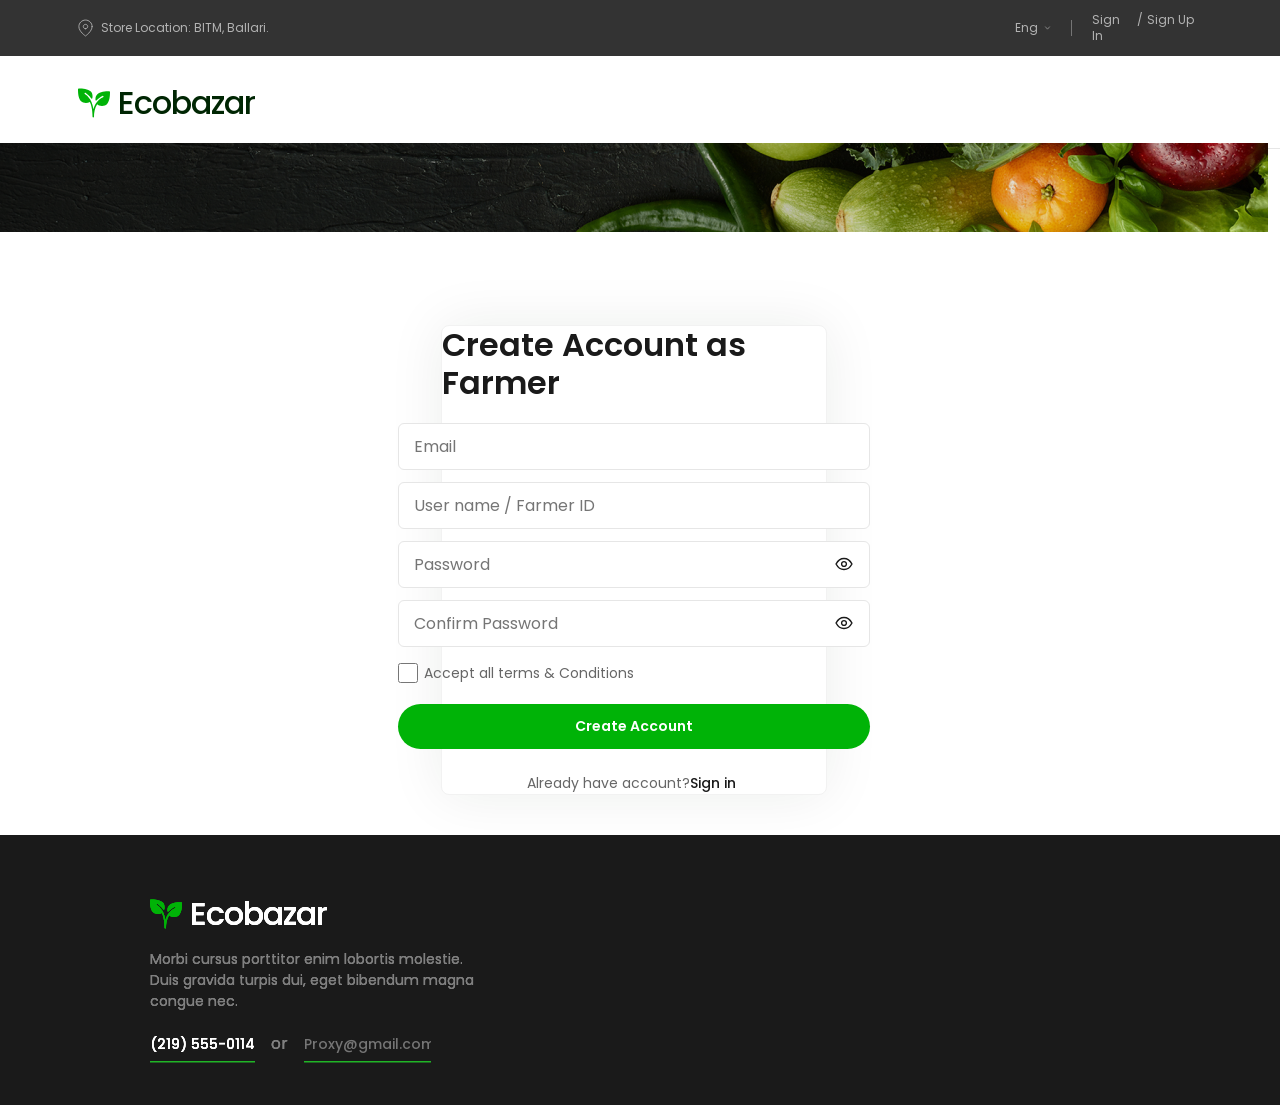
<file: index.html>
<!DOCTYPE html>
<html>
  <head>
    <meta charset="utf-8" />
    <meta name="viewport" content="initial-scale=1, width=device-width" />

    <link rel="stylesheet" href="./global.css" />
    <link rel="stylesheet" href="./index.css" />
    <link
      rel="stylesheet"
      href="https://fonts.googleapis.com/css2?family=Poppins:wght@400;500;600&display=swap"
    />
  </head>
  <body>
    <div class="desktop-3">
      <div class="breadcrumbs">
        <div class="location">
          <img class="home-1-1-icon" alt="" src="./public/home1-1.svg" />

          <img class="group-icon" alt="" src="./public/group@2x.png" />

          <div class="home">Home</div>
          <img class="group-icon" alt="" src="./public/vector.svg" />

          <div class="home">Home</div>
          <img class="group-icon" alt="" src="./public/vector.svg" />

          <div class="home">Home</div>
          <img class="vector-icon2" alt="" src="./public/vector1.svg" />

          <div class="home3">Account</div>
          <img class="vector-icon2" alt="" src="./public/vector-1.svg" />

          <div class="vegetables">Create Account</div>
        </div>
      </div>
      <div class="navigation">
        <div class="small-one">
          <div class="contact">
            <img class="map-pin-icon" alt="" src="./public/map-pin.svg" />

            <div class="store-location-lincoln-">
              Store Location: BITM, Ballari.
            </div>
          </div>
          <div class="links">
            <div class="eng">
              <div class="eng1">Eng</div>
              <img class="group-icon1" alt="" src="./public/group.svg" />
            </div>
            <div class="usd">
              <div class="usd1">USD</div>
              <img class="group-icon1" alt="" src="./public/group.svg" />
            </div>
            <div class="devider"></div>
            <div class="account">
              <div class="sign-in">Sign In</div>
              <div class="div">/</div>
              <div class="sign-up">Sign Up</div>
            </div>
          </div>
        </div>
        <div class="midle">
          <div class="logo">
            <img class="plant-1-icon" alt="" src="./public/plant-1.svg" />

            <div class="ecobazar">Ecobazar</div>
          </div>
          <div class="search">
            <div class="searech">
              <img class="search-icon" alt="" src="./public/search.svg" />

              <div class="search1">Search</div>
            </div>
            <div class="button">
              <div class="search2">Search</div>
            </div>
          </div>
          <div class="icons">
            <img class="heart-icon" alt="" src="./public/heart.svg" />

            <div class="devider1"></div>
            <div class="shopping-card">
              <div class="cart">
                <img class="bag-icon" alt="" src="./public/bag.svg" />

                <div class="no">
                  <div class="div1">2</div>
                </div>
              </div>
              <div class="info">
                <div class="shopping-cart">Shopping cart:</div>
                <div class="div2">$57.00</div>
              </div>
            </div>
          </div>
        </div>
        <div class="nav-links">
          <div class="nav-links1">
            <div class="nav-links2">
              <div class="home4">Home</div>
              <img
                class="chevron-down-icon"
                alt=""
                src="./public/chevron-down.svg"
              />
            </div>
            <div class="nav-links3">
              <div class="home4">Shop</div>
              <img
                class="chevron-down-icon"
                alt=""
                src="./public/chevron-down-1.svg"
              />
            </div>
            <div class="nav-links3">
              <div class="home4">Pages</div>
              <img
                class="chevron-down-icon"
                alt=""
                src="./public/chevron-down-1.svg"
              />
            </div>
            <div class="nav-links3">
              <div class="home4">Blog</div>
              <img
                class="chevron-down-icon"
                alt=""
                src="./public/chevron-down-1.svg"
              />
            </div>
            <div class="nav-links3">
              <div class="home4">About Us</div>
              <img
                class="chevron-down-icon4"
                alt=""
                src="./public/chevron-down1.svg"
              />
            </div>
            <div class="nav-links3">
              <div class="home4">Contact Us</div>
              <img
                class="chevron-down-icon4"
                alt=""
                src="./public/chevron-down1.svg"
              />
            </div>
          </div>
          <div class="call-now">
            <img
              class="phonecall-1-icon"
              alt=""
              src="./public/phonecall-1.svg"
            />

            <div class="div3">(219) 555-0114</div>
          </div>
        </div>
      </div>
      <div class="breadcrumbs1">
        <div class="location">
          <img class="home-1-1-icon" alt="" src="./public/home1-1.svg" />

          <img class="group-icon" alt="" src="./public/group@2x.png" />

          <div class="home">Home</div>
          <img class="group-icon" alt="" src="./public/vector.svg" />

          <div class="home">Home</div>
          <img class="group-icon" alt="" src="./public/vector.svg" />

          <div class="home">Home</div>
          <img class="vector-icon2" alt="" src="./public/vector1.svg" />

          <div class="home3">Account</div>
          <img class="vector-icon2" alt="" src="./public/vector-1.svg" />

          <div class="vegetables">Create Account</div>
        </div>
      </div>
      <div class="navigation1">
        <div class="small-one">
          <div class="contact">
            <img class="map-pin-icon" alt="" src="./public/map-pin.svg" />

            <div class="store-location-lincoln-">
              Store Location: BITM, Ballari.
            </div>
          </div>
          <div class="links">
            <div class="eng">
              <div class="eng1">Eng</div>
              <img class="group-icon1" alt="" src="./public/group.svg" />
            </div>
            <div class="usd">
              <div class="usd1">USD</div>
              <img class="group-icon1" alt="" src="./public/group.svg" />
            </div>
            <div class="devider"></div>
            <div class="account">
              <div class="sign-in">Sign In</div>
              <div class="div">/</div>
              <div class="sign-up">Sign Up</div>
            </div>
          </div>
        </div>
        <div class="midle">
          <div class="logo">
            <img class="plant-1-icon" alt="" src="./public/plant-1.svg" />

            <div class="ecobazar">Ecobazar</div>
          </div>
          <div class="search">
            <div class="searech">
              <img class="search-icon" alt="" src="./public/search.svg" />

              <div class="search1">Search</div>
            </div>
            <div class="button">
              <div class="search2">Search</div>
            </div>
          </div>
          <div class="icons">
            <img class="heart-icon" alt="" src="./public/heart.svg" />

            <div class="devider1"></div>
            <div class="shopping-card">
              <div class="cart">
                <img class="bag-icon" alt="" src="./public/bag.svg" />

                <div class="no">
                  <div class="div1">2</div>
                </div>
              </div>
              <div class="info">
                <div class="shopping-cart">Shopping cart:</div>
                <div class="div2">$57.00</div>
              </div>
            </div>
          </div>
        </div>
        <div class="nav-links">
          <div class="nav-links1">
            <div class="nav-links2">
              <div class="home4">Home</div>
              <img
                class="chevron-down-icon"
                alt=""
                src="./public/chevron-down.svg"
              />
            </div>
            <div class="nav-links3">
              <div class="home4">Shop</div>
              <img
                class="chevron-down-icon"
                alt=""
                src="./public/chevron-down-1.svg"
              />
            </div>
            <div class="nav-links3">
              <div class="home4">Pages</div>
              <img
                class="chevron-down-icon"
                alt=""
                src="./public/chevron-down-1.svg"
              />
            </div>
            <div class="nav-links3">
              <div class="home4">Blog</div>
              <img
                class="chevron-down-icon"
                alt=""
                src="./public/chevron-down-1.svg"
              />
            </div>
            <div class="nav-links3">
              <div class="home4">About Us</div>
              <img
                class="chevron-down-icon4"
                alt=""
                src="./public/chevron-down1.svg"
              />
            </div>
            <div class="nav-links3">
              <div class="home4">Contact Us</div>
              <img
                class="chevron-down-icon4"
                alt=""
                src="./public/chevron-down1.svg"
              />
            </div>
          </div>
          <div class="call-now">
            <img
              class="phonecall-1-icon"
              alt=""
              src="./public/phonecall-1.svg"
            />

            <div class="div3">(219) 555-0114</div>
          </div>
        </div>
      </div>
      <section class="navigation-wrapper">
        <header class="navigation2">
          <div class="small-one2">
            <div class="contact">
              <img class="map-pin-icon" alt="" src="./public/map-pin.svg" />

              <div class="store-location-lincoln-">
                Store Location: BITM, Ballari.
              </div>
            </div>
            <div class="links2">
              <div class="eng">
                <div class="eng1">Eng</div>
                <img class="group-icon1" alt="" src="./public/group.svg" />
              </div>
              <div class="usd">
                <div class="usd1">USD</div>
                <img class="group-icon1" alt="" src="./public/group.svg" />
              </div>
              <div class="devider4"></div>
              <nav class="account2">
                <div class="sign-in2">Sign In</div>
                <div class="sign-in3">/</div>
                <div class="sign-up2">Sign Up</div>
              </nav>
            </div>
          </div>
          <div class="midle">
            <div class="logo">
              <img class="plant-1-icon" alt="" src="./public/plant-1.svg" />

              <a class="ecobazar2">Ecobazar</a>
            </div>
            <div class="search">
              <div class="searech">
                <img class="search-icon" alt="" src="./public/search.svg" />

                <div class="search1">Search</div>
              </div>
              <div class="button">
                <div class="search2">Search</div>
              </div>
            </div>
            <div class="icons">
              <img class="heart-icon" alt="" src="./public/heart.svg" />

              <div class="devider1"></div>
              <div class="shopping-card">
                <div class="cart">
                  <img class="bag-icon" alt="" src="./public/bag.svg" />

                  <div class="no">
                    <div class="div1">2</div>
                  </div>
                </div>
                <div class="info">
                  <div class="shopping-cart">Shopping cart:</div>
                  <div class="div2">$57.00</div>
                </div>
              </div>
            </div>
          </div>
          <div class="nav-links">
            <div class="nav-links1">
              <div class="nav-links2">
                <div class="home4">Home</div>
                <img
                  class="chevron-down-icon"
                  alt=""
                  src="./public/chevron-down.svg"
                />
              </div>
              <div class="nav-links3">
                <div class="home4">Shop</div>
                <img
                  class="chevron-down-icon"
                  alt=""
                  src="./public/chevron-down-1.svg"
                />
              </div>
              <div class="nav-links3">
                <div class="home4">Pages</div>
                <img
                  class="chevron-down-icon"
                  alt=""
                  src="./public/chevron-down-1.svg"
                />
              </div>
              <div class="nav-links3">
                <div class="home4">Blog</div>
                <img
                  class="chevron-down-icon"
                  alt=""
                  src="./public/chevron-down-1.svg"
                />
              </div>
              <div class="nav-links3">
                <div class="home4">About Us</div>
                <img
                  class="chevron-down-icon4"
                  alt=""
                  src="./public/chevron-down1.svg"
                />
              </div>
              <div class="nav-links3">
                <div class="home4">Contact Us</div>
                <img
                  class="chevron-down-icon4"
                  alt=""
                  src="./public/chevron-down1.svg"
                />
              </div>
            </div>
            <div class="call-now">
              <img
                class="phonecall-1-icon"
                alt=""
                src="./public/phonecall-1.svg"
              />

              <div class="div3">(219) 555-0114</div>
            </div>
          </div>
        </header>
      </section>
      <section class="breadcrumbs-wrapper">
        <div class="breadcrumbs2">
          <div class="location">
            <img class="home-1-1-icon" alt="" src="./public/home1-1.svg" />

            <img class="group-icon" alt="" src="./public/group@2x.png" />

            <div class="home">Home</div>
            <img class="group-icon" alt="" src="./public/vector.svg" />

            <div class="home">Home</div>
            <img class="group-icon" alt="" src="./public/vector.svg" />

            <div class="home">Home</div>
            <img class="vector-icon2" alt="" src="./public/vector1.svg" />

            <div class="home3">Account</div>
            <img class="vector-icon2" alt="" src="./public/vector-1.svg" />

            <div class="vegetables">Create Account</div>
          </div>
        </div>
      </section>
      <section class="create-account-form-parent">
        <div class="create-account-form">
          <form class="create-account">
            <h1 class="create-account-as">Create Account as Farmer</h1>
            <div class="field">
              <div class="field1">
                <div class="input-field">
                  <input class="email" placeholder="Email" type="text" />
                </div>
                <div class="input-field">
                  <input
                    class="email"
                    placeholder="User name / Farmer ID "
                    type="text"
                  />
                </div>
                <div class="input-field2">
                  <input class="password" placeholder="Password" type="text" />

                  <img
                    class="search-icon"
                    alt=""
                    src="./public/eyeopen-1.svg"
                  />
                </div>
                <div class="input-field2">
                  <input
                    class="password"
                    placeholder="Confirm Password"
                    type="text"
                  />

                  <img
                    class="search-icon"
                    alt=""
                    src="./public/eyeopen-1.svg"
                  />
                </div>
              </div>
              <div class="remember">
                <input class="checkbox" type="checkbox" />

                <div class="accept-all-terms">
                  Accept all terms & Conditions
                </div>
              </div>
            </div>
            <button class="button3" id="button">
              <div class="normal">Create Account</div>
            </button>
            <div class="dont-have-account" id="dontHaveAccount">
              <div class="accept-all-terms">Already have account?</div>
              <div class="sign-in4">Sign in</div>
            </div>
          </form>
        </div>
        <footer class="footer-parent">
          <div class="footer">
            <div class="subscribe-our-newsletter">
              <div class="subscribe-our-newsletter-child"></div>
              <div class="subcribe-our-newsletter-parent">
                <div class="subcribe-our-newsletter">
                  Subcribe our Newsletter
                </div>
                <div class="pellentesque-eu-nibh">
                  Pellentesque eu nibh eget mauris congue mattis mattis nec
                  tellus. Phasellus imperdiet elit eu magna.
                </div>
              </div>
              <div class="subscribe">
                <div class="input-field4">
                  <div class="your-email-address">Your email address</div>
                </div>
                <div class="button4">
                  <div class="subscribe1">Subscribe</div>
                </div>
              </div>
              <div class="social-media-parent">
                <img
                  class="social-media-icon"
                  alt=""
                  src="./public/social-media.svg"
                />

                <img
                  class="social-media-icon1"
                  alt=""
                  src="./public/social-media-1.svg"
                />

                <img
                  class="social-media-icon1"
                  alt=""
                  src="./public/social-media-2.svg"
                />

                <img
                  class="social-media-icon1"
                  alt=""
                  src="./public/social-media-3.svg"
                />
              </div>
            </div>
            <div class="footer1">
              <div class="fotter">
                <div class="company">
                  <div class="logo3">
                    <img
                      class="plant-1-icon"
                      alt=""
                      src="./public/plant-1.svg"
                    />

                    <h1 class="ecobazar3">Ecobazar</h1>
                  </div>
                  <div class="morbi-cursus-porttitor">
                    Morbi cursus porttitor enim lobortis molestie. Duis gravida
                    turpis dui, eget bibendum magna congue nec.
                  </div>
                  <div class="cta">
                    <div class="button5">
                      <div class="footer-button-labels">(219) 555-0114</div>
                    </div>
                    <div class="or">or</div>
                    <input
                      class="button6"
                      placeholder="Proxy@gmail.com"
                      type="text"
                    />
                  </div>
                </div>
                <div class="my-account">
                  <div class="helps">My Account</div>
                  <div class="links3">
                    <div class="wishlist">My Account</div>
                    <div class="order-history">Order History</div>
                    <div class="shoping-cart">Shoping Cart</div>
                    <div class="wishlist">Wishlist</div>
                  </div>
                </div>
                <div class="my-account">
                  <div class="helps">Helps</div>
                  <div class="links4">
                    <div class="wishlist">Contact</div>
                    <div class="wishlist">Faqs</div>
                    <div class="order-history">Terms & Condition</div>
                    <div class="wishlist">Privacy Policy</div>
                  </div>
                </div>
                <div class="my-account">
                  <div class="helps">Proxy</div>
                  <div class="links5">
                    <div class="wishlist">About</div>
                    <div class="wishlist">Shop</div>
                    <div class="wishlist">Product</div>
                    <div class="order-history">Track Order</div>
                  </div>
                </div>
                <div class="my-account">
                  <div class="helps">Categories</div>
                  <div class="links6">
                    <div class="order-history">Fruit & Vegetables</div>
                    <div class="wishlist">Meat & Fish</div>
                    <div class="wishlist">Bread & Bakery</div>
                    <div class="wishlist">Beauty & Health</div>
                  </div>
                </div>
              </div>
              <div class="copyright">
                <div class="ecobazar-ecommerce">
                  Ecobazar eCommerce © 2021. All Rights Reserved
                </div>
                <div class="methodapplepay-parent">
                  <img
                    class="methodapplepay-icon"
                    alt=""
                    src="./public/methodapplepay@2x.png"
                  />

                  <img
                    class="methodapplepay-icon"
                    alt=""
                    src="./public/methodvisa@2x.png"
                  />

                  <img
                    class="methodapplepay-icon"
                    alt=""
                    src="./public/methoddiscover@2x.png"
                  />

                  <img
                    class="methodapplepay-icon"
                    alt=""
                    src="./public/methodmastercard@2x.png"
                  />

                  <div class="cart3">
                    <div class="base"></div>
                    <img class="lock-1-icon" alt="" src="./public/lock-1.svg" />

                    <div class="secure">Secure</div>
                    <div class="payment">Payment</div>
                  </div>
                </div>
              </div>
            </div>
          </div>
          <div class="footer2">
            <div class="subscribe-our-newsletter">
              <div class="subscribe-our-newsletter-child"></div>
              <div class="subcribe-our-newsletter-parent">
                <div class="subcribe-our-newsletter">
                  Subcribe our Newsletter
                </div>
                <div class="pellentesque-eu-nibh">
                  Pellentesque eu nibh eget mauris congue mattis mattis nec
                  tellus. Phasellus imperdiet elit eu magna.
                </div>
              </div>
              <div class="subscribe">
                <div class="input-field4">
                  <div class="your-email-address">Your email address</div>
                </div>
                <div class="button4">
                  <div class="subscribe1">Subscribe</div>
                </div>
              </div>
              <div class="social-media-parent">
                <img
                  class="social-media-icon"
                  alt=""
                  src="./public/social-media.svg"
                />

                <img
                  class="social-media-icon1"
                  alt=""
                  src="./public/social-media-1.svg"
                />

                <img
                  class="social-media-icon1"
                  alt=""
                  src="./public/social-media-2.svg"
                />

                <img
                  class="social-media-icon1"
                  alt=""
                  src="./public/social-media-3.svg"
                />
              </div>
            </div>
            <div class="footer1">
              <div class="fotter">
                <div class="company">
                  <div class="logo3">
                    <img
                      class="plant-1-icon"
                      alt=""
                      src="./public/plant-1.svg"
                    />

                    <h1 class="ecobazar3">Ecobazar</h1>
                  </div>
                  <div class="morbi-cursus-porttitor">
                    Morbi cursus porttitor enim lobortis molestie. Duis gravida
                    turpis dui, eget bibendum magna congue nec.
                  </div>
                  <div class="cta">
                    <div class="button5">
                      <div class="footer-button-labels">(219) 555-0114</div>
                    </div>
                    <div class="or">or</div>
                    <input
                      class="button6"
                      placeholder="Proxy@gmail.com"
                      type="text"
                    />
                  </div>
                </div>
                <div class="my-account">
                  <div class="helps">My Account</div>
                  <div class="links3">
                    <div class="wishlist">My Account</div>
                    <div class="order-history">Order History</div>
                    <div class="shoping-cart">Shoping Cart</div>
                    <div class="wishlist">Wishlist</div>
                  </div>
                </div>
                <div class="my-account">
                  <div class="helps">Helps</div>
                  <div class="links4">
                    <div class="wishlist">Contact</div>
                    <div class="wishlist">Faqs</div>
                    <div class="order-history">Terms & Condition</div>
                    <div class="wishlist">Privacy Policy</div>
                  </div>
                </div>
                <div class="my-account">
                  <div class="helps">Proxy</div>
                  <div class="links5">
                    <div class="wishlist">About</div>
                    <div class="wishlist">Shop</div>
                    <div class="wishlist">Product</div>
                    <div class="order-history">Track Order</div>
                  </div>
                </div>
                <div class="my-account">
                  <div class="helps">Categories</div>
                  <div class="links6">
                    <div class="order-history">Fruit & Vegetables</div>
                    <div class="wishlist">Meat & Fish</div>
                    <div class="wishlist">Bread & Bakery</div>
                    <div class="wishlist">Beauty & Health</div>
                  </div>
                </div>
              </div>
              <div class="copyright">
                <div class="ecobazar-ecommerce">
                  Ecobazar eCommerce © 2021. All Rights Reserved
                </div>
                <div class="methodapplepay-parent">
                  <img
                    class="methodapplepay-icon"
                    alt=""
                    src="./public/methodapplepay@2x.png"
                  />

                  <img
                    class="methodapplepay-icon"
                    alt=""
                    src="./public/methodvisa@2x.png"
                  />

                  <img
                    class="methodapplepay-icon"
                    alt=""
                    src="./public/methoddiscover@2x.png"
                  />

                  <img
                    class="methodapplepay-icon"
                    alt=""
                    src="./public/methodmastercard@2x.png"
                  />

                  <div class="cart3">
                    <div class="base"></div>
                    <img class="lock-1-icon" alt="" src="./public/lock-1.svg" />

                    <div class="secure">Secure</div>
                    <div class="payment">Payment</div>
                  </div>
                </div>
              </div>
            </div>
          </div>
        </footer>
      </section>
      <section class="footer4">
        <div class="subscribe-our-newsletter">
          <div class="subscribe-our-newsletter-child"></div>
          <div class="subcribe-our-newsletter-parent">
            <div class="subcribe-our-newsletter">Subcribe our Newsletter</div>
            <div class="pellentesque-eu-nibh">
              Pellentesque eu nibh eget mauris congue mattis mattis nec tellus.
              Phasellus imperdiet elit eu magna.
            </div>
          </div>
          <div class="subscribe">
            <div class="input-field4">
              <div class="your-email-address">Your email address</div>
            </div>
            <div class="button4">
              <div class="subscribe1">Subscribe</div>
            </div>
          </div>
          <div class="social-media-parent">
            <img
              class="social-media-icon"
              alt=""
              src="./public/social-media.svg"
            />

            <img
              class="social-media-icon1"
              alt=""
              src="./public/social-media-1.svg"
            />

            <img
              class="social-media-icon1"
              alt=""
              src="./public/social-media-2.svg"
            />

            <img
              class="social-media-icon1"
              alt=""
              src="./public/social-media-3.svg"
            />
          </div>
        </div>
        <div class="footer1">
          <div class="fotter">
            <div class="company">
              <div class="logo3">
                <img class="plant-1-icon" alt="" src="./public/plant-1.svg" />

                <h1 class="ecobazar3">Ecobazar</h1>
              </div>
              <div class="morbi-cursus-porttitor">
                Morbi cursus porttitor enim lobortis molestie. Duis gravida
                turpis dui, eget bibendum magna congue nec.
              </div>
              <div class="cta">
                <div class="button5">
                  <div class="footer-button-labels">(219) 555-0114</div>
                </div>
                <div class="or">or</div>
                <input
                  class="button6"
                  placeholder="Proxy@gmail.com"
                  type="text"
                />
              </div>
            </div>
            <div class="my-account">
              <div class="helps">My Account</div>
              <div class="links3">
                <div class="wishlist">My Account</div>
                <div class="order-history">Order History</div>
                <div class="shoping-cart">Shoping Cart</div>
                <div class="wishlist">Wishlist</div>
              </div>
            </div>
            <div class="my-account">
              <div class="helps">Helps</div>
              <div class="links4">
                <div class="wishlist">Contact</div>
                <div class="wishlist">Faqs</div>
                <div class="order-history">Terms & Condition</div>
                <div class="wishlist">Privacy Policy</div>
              </div>
            </div>
            <div class="my-account">
              <div class="helps">Proxy</div>
              <div class="links5">
                <div class="wishlist">About</div>
                <div class="wishlist">Shop</div>
                <div class="wishlist">Product</div>
                <div class="order-history">Track Order</div>
              </div>
            </div>
            <div class="my-account">
              <div class="helps">Categories</div>
              <div class="links6">
                <div class="order-history">Fruit & Vegetables</div>
                <div class="wishlist">Meat & Fish</div>
                <div class="wishlist">Bread & Bakery</div>
                <div class="wishlist">Beauty & Health</div>
              </div>
            </div>
          </div>
          <div class="copyright">
            <div class="ecobazar-ecommerce">
              Ecobazar eCommerce © 2021. All Rights Reserved
            </div>
            <div class="methodapplepay-parent">
              <img
                class="methodapplepay-icon"
                alt=""
                src="./public/methodapplepay@2x.png"
              />

              <img
                class="methodapplepay-icon"
                alt=""
                src="./public/methodvisa@2x.png"
              />

              <img
                class="methodapplepay-icon"
                alt=""
                src="./public/methoddiscover@2x.png"
              />

              <img
                class="methodapplepay-icon"
                alt=""
                src="./public/methodmastercard@2x.png"
              />

              <div class="cart3">
                <div class="base"></div>
                <img class="lock-1-icon" alt="" src="./public/lock-1.svg" />

                <div class="secure">Secure</div>
                <div class="payment">Payment</div>
              </div>
            </div>
          </div>
        </div>
      </section>
    </div>

    <script>
      var button = document.getElementById("button");
      if (button) {
        button.addEventListener("click", function (e) {
          // Please sync "Desktop - 5" to the project
        });
      }
      
      var dontHaveAccount = document.getElementById("dontHaveAccount");
      if (dontHaveAccount) {
        dontHaveAccount.addEventListener("click", function (e) {
          window.location.href = "./sign-in.html";
        });
      }
      </script>
  </body>
</html>
</file>
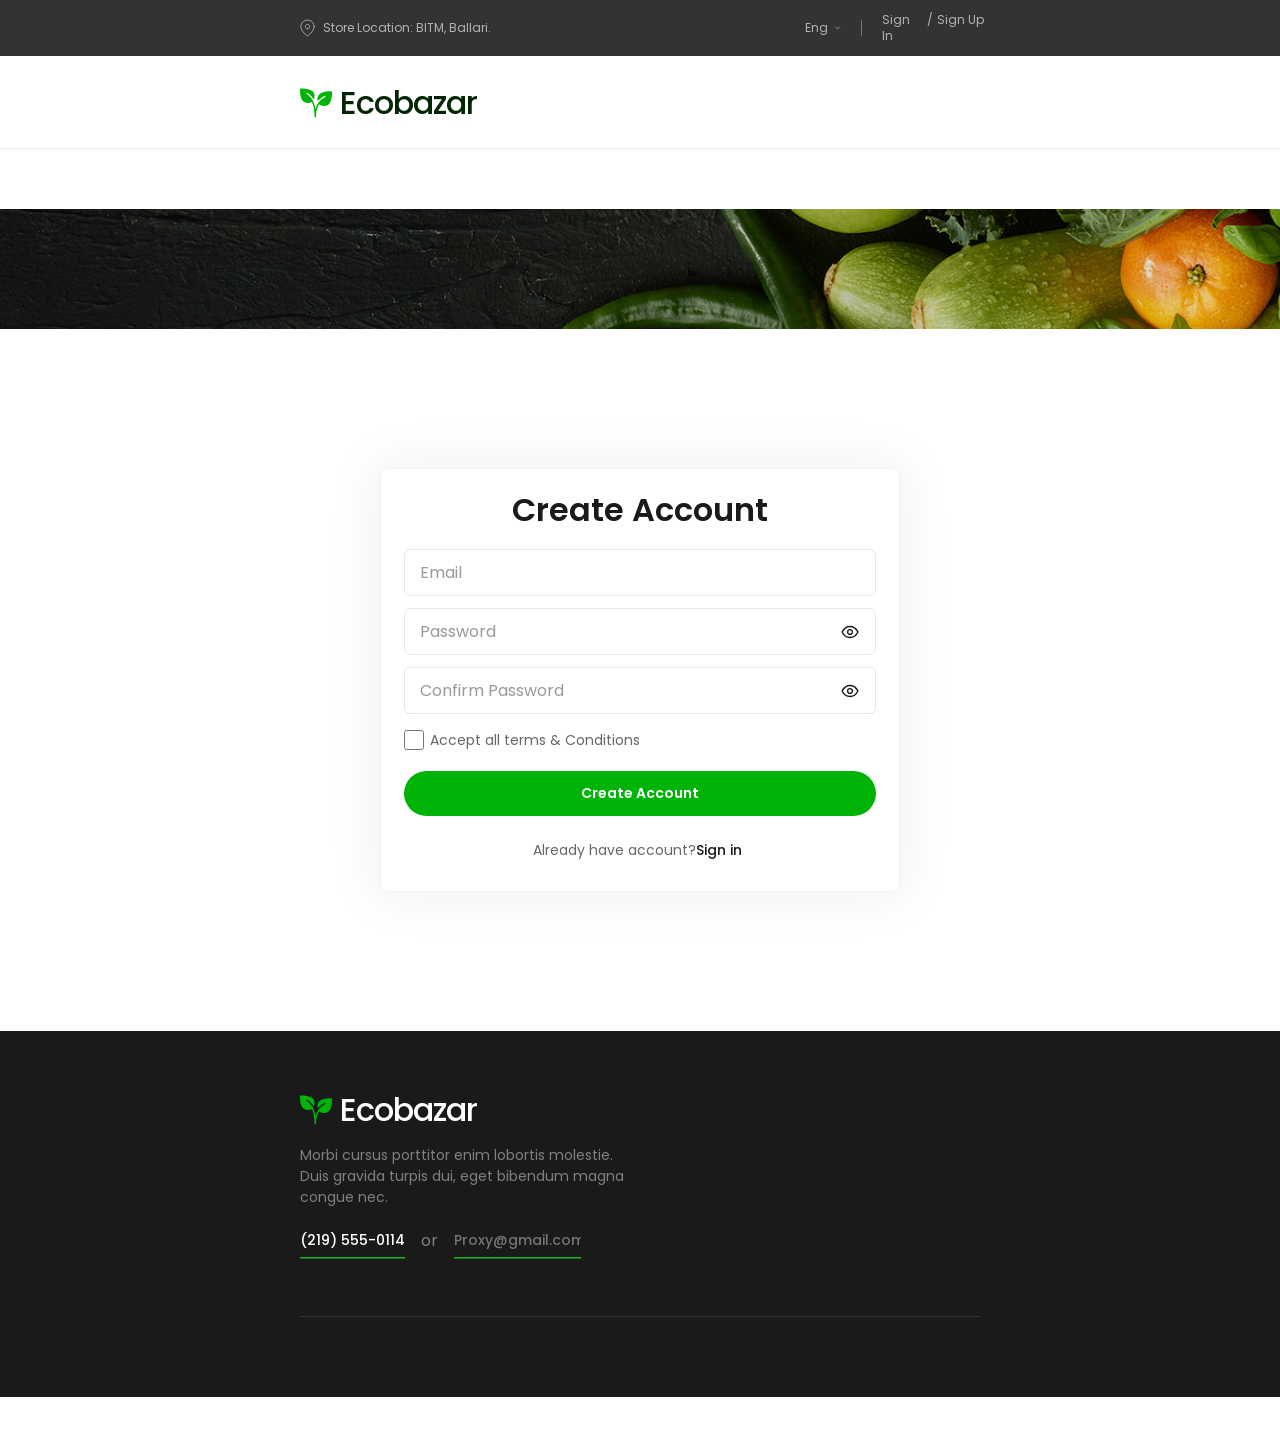
<file: create-account.html>
<!DOCTYPE html>
<html>
  <head>
    <meta charset="utf-8" />
    <meta name="viewport" content="initial-scale=1, width=device-width" />

    <link rel="stylesheet" href="./global.css" />
    <link rel="stylesheet" href="./create-account.css" />
    <link
      rel="stylesheet"
      href="https://fonts.googleapis.com/css2?family=Poppins:wght@400;500;600&display=swap"
    />
  </head>
  <body>
    <div class="create-account1">
      <div class="create-account2">
        <div class="create-account3">Create Account</div>
        <div class="field4">
          <div class="field5">
            <div class="input-field15">
              <div class="email4">Email</div>
            </div>
            <div class="input-field16">
              <div class="password2">Password</div>
              <img
                class="eye-open-1-icon3"
                alt=""
                src="./public/eyeopen-1.svg"
              />
            </div>
            <div class="input-field17">
              <div class="password2">Confirm Password</div>
              <img
                class="eye-open-1-icon3"
                alt=""
                src="./public/eyeopen-1.svg"
              />
            </div>
          </div>
          <div class="remember2">
            <input class="checkbox2" type="checkbox" />

            <div class="accept-all-terms1">Accept all terms & Conditions</div>
          </div>
        </div>
        <div class="button27">
          <div class="normal5">Create Account</div>
        </div>
        <div class="dont-have-account3" id="dontHaveAccount">
          <div class="accept-all-terms1">Already have account?</div>
          <div class="sign-in11">Sign in</div>
        </div>
      </div>
      <div class="breadcrumbs7">
        <div class="location7">
          <img class="home-1-1-icon7" alt="" src="./public/home1-1.svg" />

          <img class="group-icon22" alt="" src="./public/group@2x.png" />

          <div class="home71">Home</div>
          <img class="group-icon22" alt="" src="./public/vector.svg" />

          <div class="home71">Home</div>
          <img class="group-icon22" alt="" src="./public/vector.svg" />

          <div class="home71">Home</div>
          <img class="vector-icon31" alt="" src="./public/vector1.svg" />

          <div class="home74">Account</div>
          <img class="vector-icon31" alt="" src="./public/vector-1.svg" />

          <div class="vegetables7">Create Account</div>
        </div>
      </div>
      <header class="navigation7">
        <div class="small-one7">
          <div class="contact12">
            <img class="map-pin-icon7" alt="" src="./public/map-pin.svg" />

            <div class="store-location-lincoln-7">
              Store Location: BITM, Ballari.
            </div>
          </div>
          <div class="links28">
            <div class="eng14">
              <div class="eng15">Eng</div>
              <img class="group-icon23" alt="" src="./public/group.svg" />
            </div>
            <div class="usd14">
              <div class="usd15">USD</div>
              <img class="group-icon23" alt="" src="./public/group.svg" />
            </div>
            <div class="devider14"></div>
            <div class="account7">
              <div class="sign-in12">Sign In</div>
              <div class="div27">/</div>
              <div class="sign-up7">Sign Up</div>
            </div>
          </div>
        </div>
        <div class="midle7">
          <div class="logo13">
            <img class="plant-1-icon13" alt="" src="./public/plant-1.svg" />

            <div class="ecobazar13">Ecobazar</div>
          </div>
          <div class="search21">
            <div class="searech7">
              <img class="eye-open-1-icon3" alt="" src="./public/search.svg" />

              <div class="search22">Search</div>
            </div>
            <div class="button28">
              <div class="search23">Search</div>
            </div>
          </div>
          <div class="icons7">
            <img class="heart-icon7" alt="" src="./public/heart.svg" />

            <div class="devider15"></div>
            <div class="shopping-card7">
              <div class="cart12">
                <img class="bag-icon7" alt="" src="./public/bag.svg" />

                <div class="no7">
                  <div class="div28">2</div>
                </div>
              </div>
              <div class="info7">
                <div class="shopping-cart7">Shopping cart:</div>
                <div class="div29">$57.00</div>
              </div>
            </div>
          </div>
        </div>
        <div class="nav-links57">
          <div class="nav-links58">
            <div class="nav-links59">
              <div class="home75">Home</div>
              <img
                class="chevron-down-icon43"
                alt=""
                src="./public/chevron-down.svg"
              />
            </div>
            <div class="nav-links60">
              <div class="home75">Shop</div>
              <img
                class="chevron-down-icon43"
                alt=""
                src="./public/chevron-down-1.svg"
              />
            </div>
            <div class="nav-links60">
              <div class="home75">Pages</div>
              <img
                class="chevron-down-icon43"
                alt=""
                src="./public/chevron-down-1.svg"
              />
            </div>
            <div class="nav-links60">
              <div class="home75">Blog</div>
              <img
                class="chevron-down-icon43"
                alt=""
                src="./public/chevron-down-1.svg"
              />
            </div>
            <div class="nav-links60">
              <div class="home79">About Us</div>
              <img
                class="chevron-down-icon47"
                alt=""
                src="./public/chevron-down1.svg"
              />
            </div>
            <div class="nav-links60">
              <div class="home79">Contact Us</div>
              <img
                class="chevron-down-icon47"
                alt=""
                src="./public/chevron-down1.svg"
              />
            </div>
          </div>
          <div class="call-now7">
            <img
              class="phonecall-1-icon7"
              alt=""
              src="./public/phonecall-1.svg"
            />

            <div class="div30">(219) 555-0114</div>
          </div>
        </div>
      </header>
      <footer class="footer10">
        <div class="subscribe-our-newsletter5">
          <div class="subscribe-our-newsletter-child2"></div>
          <div class="subcribe-our-newsletter-parent2">
            <div class="subcribe-our-newsletter5">Subcribe our Newsletter</div>
            <div class="pellentesque-eu-nibh5">
              Pellentesque eu nibh eget mauris congue mattis mattis nec tellus.
              Phasellus imperdiet elit eu magna.
            </div>
          </div>
          <div class="subscribe10">
            <div class="input-field18">
              <div class="your-email-address5">Your email address</div>
            </div>
            <div class="button29">
              <div class="subscribe11">Subscribe</div>
            </div>
          </div>
          <div class="social-media-parent3">
            <img
              class="social-media-icon24"
              alt=""
              src="./public/social-media.svg"
            />

            <img
              class="social-media-icon25"
              alt=""
              src="./public/social-media-1.svg"
            />

            <img
              class="social-media-icon25"
              alt=""
              src="./public/social-media-2.svg"
            />

            <img
              class="social-media-icon25"
              alt=""
              src="./public/social-media-3.svg"
            />
          </div>
        </div>
        <div class="footer11">
          <div class="fotter5">
            <div class="company5">
              <div class="logo14">
                <img class="plant-1-icon13" alt="" src="./public/plant-1.svg" />

                <h1 class="ecobazar14">Ecobazar</h1>
              </div>
              <div class="morbi-cursus-porttitor5">
                Morbi cursus porttitor enim lobortis molestie. Duis gravida
                turpis dui, eget bibendum magna congue nec.
              </div>
              <div class="cta5">
                <div class="button30">
                  <div class="button-label">(219) 555-0114</div>
                </div>
                <div class="or5">or</div>
                <input
                  class="button31"
                  placeholder="Proxy@gmail.com"
                  type="text"
                />
              </div>
            </div>
            <div class="my-account15">
              <div class="my-account16">My Account</div>
              <div class="links29">
                <div class="accept-all-terms1">My Account</div>
                <div class="order-history5">Order History</div>
                <div class="shoping-cart5">Shoping Cart</div>
                <div class="accept-all-terms1">Wishlist</div>
              </div>
            </div>
            <div class="my-account15">
              <div class="my-account16">Helps</div>
              <div class="links30">
                <div class="accept-all-terms1">Contact</div>
                <div class="accept-all-terms1">Faqs</div>
                <div class="order-history5">Terms & Condition</div>
                <div class="accept-all-terms1">Privacy Policy</div>
              </div>
            </div>
            <div class="my-account15">
              <div class="my-account16">Proxy</div>
              <div class="links31">
                <div class="accept-all-terms1">About</div>
                <div class="accept-all-terms1">Shop</div>
                <div class="accept-all-terms1">Product</div>
                <div class="order-history5">Track Order</div>
              </div>
            </div>
            <div class="my-account15">
              <div class="my-account16">Categories</div>
              <div class="links32">
                <div class="order-history5">Fruit & Vegetables</div>
                <div class="accept-all-terms1">Meat & Fish</div>
                <div class="accept-all-terms1">Bread & Bakery</div>
                <div class="accept-all-terms1">Beauty & Health</div>
              </div>
            </div>
          </div>
          <div class="copyright5">
            <div class="ecobazar-ecommerce5">
              Ecobazar eCommerce © 2021. All Rights Reserved
            </div>
            <div class="methodapplepay-parent2">
              <img
                class="methodapplepay-icon5"
                alt=""
                src="./public/methodapplepay@2x.png"
              />

              <img
                class="methodapplepay-icon5"
                alt=""
                src="./public/methodvisa3@2x.png"
              />

              <img
                class="methodapplepay-icon5"
                alt=""
                src="./public/methoddiscover3@2x.png"
              />

              <img
                class="methodapplepay-icon5"
                alt=""
                src="./public/methodmastercard@2x.png"
              />

              <div class="cart13">
                <div class="base5"></div>
                <img class="lock-1-icon5" alt="" src="./public/lock-1.svg" />

                <div class="secure5">Secure</div>
                <div class="payment5">Payment</div>
              </div>
            </div>
          </div>
        </div>
      </footer>
      <div class="create-account4">
        <div class="create-account3">Create Account</div>
        <div class="field4">
          <div class="field5">
            <div class="input-field15">
              <div class="email4">Email</div>
            </div>
            <div class="input-field16">
              <div class="password2">Password</div>
              <img
                class="eye-open-1-icon3"
                alt=""
                src="./public/eyeopen-1.svg"
              />
            </div>
            <div class="input-field17">
              <div class="password2">Confirm Password</div>
              <img
                class="eye-open-1-icon3"
                alt=""
                src="./public/eyeopen-1.svg"
              />
            </div>
          </div>
          <div class="remember2">
            <input class="checkbox2" type="checkbox" />

            <div class="accept-all-terms1">Accept all terms & Conditions</div>
          </div>
        </div>
        <div class="button27">
          <div class="normal5">Create Account</div>
        </div>
        <div class="dont-have-account4">
          <div class="accept-all-terms1">Already have account?</div>
          <div class="sign-in11">Sign in</div>
        </div>
      </div>
      <div class="breadcrumbs8">
        <div class="location7">
          <img class="home-1-1-icon7" alt="" src="./public/home1-1.svg" />

          <img class="group-icon22" alt="" src="./public/group@2x.png" />

          <div class="home71">Home</div>
          <img class="group-icon22" alt="" src="./public/vector.svg" />

          <div class="home71">Home</div>
          <img class="group-icon22" alt="" src="./public/vector.svg" />

          <div class="home71">Home</div>
          <img class="vector-icon31" alt="" src="./public/vector1.svg" />

          <div class="home74">Account</div>
          <img class="vector-icon31" alt="" src="./public/vector-1.svg" />

          <div class="vegetables7">Create Account</div>
        </div>
      </div>
      <header class="navigation8">
        <div class="small-one7">
          <div class="contact12">
            <img class="map-pin-icon7" alt="" src="./public/map-pin.svg" />

            <div class="store-location-lincoln-7">
              Store Location: BITM, Ballari.
            </div>
          </div>
          <div class="links28">
            <div class="eng14">
              <div class="eng15">Eng</div>
              <img class="group-icon23" alt="" src="./public/group.svg" />
            </div>
            <div class="usd14">
              <div class="usd15">USD</div>
              <img class="group-icon23" alt="" src="./public/group.svg" />
            </div>
            <div class="devider14"></div>
            <div class="account7">
              <div class="sign-in12">Sign In</div>
              <div class="div27">/</div>
              <div class="sign-up7">Sign Up</div>
            </div>
          </div>
        </div>
        <div class="midle7">
          <div class="logo13">
            <img class="plant-1-icon13" alt="" src="./public/plant-1.svg" />

            <div class="ecobazar13">Ecobazar</div>
          </div>
          <div class="search21">
            <div class="searech7">
              <img class="eye-open-1-icon3" alt="" src="./public/search.svg" />

              <div class="search22">Search</div>
            </div>
            <div class="button28">
              <div class="search23">Search</div>
            </div>
          </div>
          <div class="icons7">
            <img class="heart-icon7" alt="" src="./public/heart.svg" />

            <div class="devider15"></div>
            <div class="shopping-card7">
              <div class="cart12">
                <img class="bag-icon7" alt="" src="./public/bag.svg" />

                <div class="no7">
                  <div class="div28">2</div>
                </div>
              </div>
              <div class="info7">
                <div class="shopping-cart7">Shopping cart:</div>
                <div class="div29">$57.00</div>
              </div>
            </div>
          </div>
        </div>
        <div class="nav-links57">
          <div class="nav-links58">
            <div class="nav-links59">
              <div class="home75">Home</div>
              <img
                class="chevron-down-icon43"
                alt=""
                src="./public/chevron-down.svg"
              />
            </div>
            <div class="nav-links60">
              <div class="home75">Shop</div>
              <img
                class="chevron-down-icon43"
                alt=""
                src="./public/chevron-down-1.svg"
              />
            </div>
            <div class="nav-links60">
              <div class="home75">Pages</div>
              <img
                class="chevron-down-icon43"
                alt=""
                src="./public/chevron-down-1.svg"
              />
            </div>
            <div class="nav-links60">
              <div class="home75">Blog</div>
              <img
                class="chevron-down-icon43"
                alt=""
                src="./public/chevron-down-1.svg"
              />
            </div>
            <div class="nav-links60">
              <div class="home79">About Us</div>
              <img
                class="chevron-down-icon47"
                alt=""
                src="./public/chevron-down1.svg"
              />
            </div>
            <div class="nav-links60">
              <div class="home79">Contact Us</div>
              <img
                class="chevron-down-icon47"
                alt=""
                src="./public/chevron-down1.svg"
              />
            </div>
          </div>
          <div class="call-now7">
            <img
              class="phonecall-1-icon7"
              alt=""
              src="./public/phonecall-1.svg"
            />

            <div class="div30">(219) 555-0114</div>
          </div>
        </div>
      </header>
      <section class="navigation-parent">
        <header class="navigation9">
          <div class="small-one9">
            <div class="contact12">
              <img
                class="map-pin-icon7"
                loading="lazy"
                alt=""
                src="./public/map-pin.svg"
              />

              <div class="store-location-lincoln-9">
                Store Location: BITM, Ballari.
              </div>
            </div>
            <div class="links34">
              <div class="eng14">
                <div class="eng15">Eng</div>
                <img class="group-icon23" alt="" src="./public/group.svg" />
              </div>
              <div class="usd14">
                <div class="usd15">USD</div>
                <img class="group-icon23" alt="" src="./public/group.svg" />
              </div>
              <div class="devider18"></div>
              <div class="account9">
                <div class="sign-in15">Sign In</div>
                <div class="action-buttons">/</div>
                <div class="sign-up9">Sign Up</div>
              </div>
            </div>
          </div>
          <div class="midle7">
            <div class="logo13">
              <img
                class="plant-1-icon13"
                loading="lazy"
                alt=""
                src="./public/plant-1.svg"
              />

              <a class="ecobazar16">Ecobazar</a>
            </div>
            <div class="search21">
              <div class="searech7">
                <img
                  class="eye-open-1-icon3"
                  alt=""
                  src="./public/search.svg"
                />

                <div class="search22">Search</div>
              </div>
              <div class="button28">
                <div class="search23">Search</div>
              </div>
            </div>
            <div class="icons7">
              <img class="heart-icon7" alt="" src="./public/heart.svg" />

              <div class="devider15"></div>
              <div class="shopping-card7">
                <div class="cart12">
                  <img class="bag-icon7" alt="" src="./public/bag.svg" />

                  <div class="no7">
                    <div class="div28">2</div>
                  </div>
                </div>
                <div class="info7">
                  <div class="shopping-cart9">Shopping cart:</div>
                  <div class="div29">$57.00</div>
                </div>
              </div>
            </div>
          </div>
          <div class="nav-links57">
            <div class="nav-links58">
              <div class="nav-links59">
                <div class="home75">Home</div>
                <img
                  class="chevron-down-icon43"
                  alt=""
                  src="./public/chevron-down.svg"
                />
              </div>
              <div class="nav-links60">
                <div class="home75">Shop</div>
                <img
                  class="chevron-down-icon43"
                  alt=""
                  src="./public/chevron-down-1.svg"
                />
              </div>
              <div class="nav-links60">
                <div class="home75">Pages</div>
                <img
                  class="chevron-down-icon43"
                  alt=""
                  src="./public/chevron-down-1.svg"
                />
              </div>
              <div class="nav-links60">
                <div class="home75">Blog</div>
                <img
                  class="chevron-down-icon43"
                  alt=""
                  src="./public/chevron-down-1.svg"
                />
              </div>
              <div class="nav-links60">
                <div class="home75">About Us</div>
                <img
                  class="chevron-down-icon47"
                  alt=""
                  src="./public/chevron-down1.svg"
                />
              </div>
              <div class="nav-links60">
                <div class="home75">Contact Us</div>
                <img
                  class="chevron-down-icon47"
                  alt=""
                  src="./public/chevron-down1.svg"
                />
              </div>
            </div>
            <div class="call-now7">
              <img
                class="phonecall-1-icon7"
                alt=""
                src="./public/phonecall-1.svg"
              />

              <div class="div37">(219) 555-0114</div>
            </div>
          </div>
        </header>
        <div class="breadcrumbs9">
          <div class="location7">
            <img class="home-1-1-icon7" alt="" src="./public/home1-1.svg" />

            <img class="group-icon22" alt="" src="./public/group@2x.png" />

            <div class="home71">Home</div>
            <img class="group-icon22" alt="" src="./public/vector.svg" />

            <div class="home71">Home</div>
            <img class="group-icon22" alt="" src="./public/vector.svg" />

            <div class="home71">Home</div>
            <img class="vector-icon31" alt="" src="./public/vector1.svg" />

            <div class="home74">Account</div>
            <img class="vector-icon31" alt="" src="./public/vector-1.svg" />

            <div class="vegetables7">Create Account</div>
          </div>
        </div>
      </section>
      <section class="create-account-wrapper">
        <div class="create-account6">
          <h1 class="create-account7">Create Account</h1>
          <div class="field4">
            <div class="field5">
              <div class="input-field15">
                <div class="email4">Email</div>
              </div>
              <div class="input-field16">
                <div class="password2">Password</div>
                <img
                  class="eye-open-1-icon3"
                  loading="lazy"
                  alt=""
                  src="./public/eyeopen-1.svg"
                />
              </div>
              <div class="input-field17">
                <div class="password2">Confirm Password</div>
                <img
                  class="eye-open-1-icon3"
                  loading="lazy"
                  alt=""
                  src="./public/eyeopen-1.svg"
                />
              </div>
            </div>
            <div class="remember2">
              <input class="checkbox2" type="checkbox" />

              <div class="accept-all-terms1">Accept all terms & Conditions</div>
            </div>
          </div>
          <div class="button35" id="buttonContainer">
            <div class="normal5">Create Account</div>
          </div>
          <div class="dont-have-account3" id="dontHaveAccount">
            <div class="accept-all-terms1">Already have account?</div>
            <div class="sign-in11">Sign in</div>
          </div>
        </div>
      </section>
      <section class="combined-footer">
        <footer class="footer12">
          <div class="subscribe-our-newsletter5">
            <div class="subscribe-our-newsletter-child2"></div>
            <div class="subcribe-our-newsletter-parent2">
              <div class="subcribe-our-newsletter5">
                Subcribe our Newsletter
              </div>
              <div class="pellentesque-eu-nibh5">
                Pellentesque eu nibh eget mauris congue mattis mattis nec
                tellus. Phasellus imperdiet elit eu magna.
              </div>
            </div>
            <div class="subscribe10">
              <div class="input-field18">
                <div class="your-email-address5">Your email address</div>
              </div>
              <div class="button29">
                <div class="subscribe11">Subscribe</div>
              </div>
            </div>
            <div class="social-media-parent3">
              <img
                class="social-media-icon24"
                alt=""
                src="./public/social-media.svg"
              />

              <img
                class="social-media-icon25"
                alt=""
                src="./public/social-media-1.svg"
              />

              <img
                class="social-media-icon25"
                alt=""
                src="./public/social-media-2.svg"
              />

              <img
                class="social-media-icon25"
                alt=""
                src="./public/social-media-3.svg"
              />
            </div>
          </div>
          <div class="footer11">
            <div class="fotter5">
              <div class="company5">
                <div class="logo14">
                  <img
                    class="plant-1-icon13"
                    alt=""
                    src="./public/plant-1.svg"
                  />

                  <h1 class="ecobazar14">Ecobazar</h1>
                </div>
                <div class="morbi-cursus-porttitor5">
                  Morbi cursus porttitor enim lobortis molestie. Duis gravida
                  turpis dui, eget bibendum magna congue nec.
                </div>
                <div class="cta5">
                  <div class="button30">
                    <div class="button-label">(219) 555-0114</div>
                  </div>
                  <div class="or5">or</div>
                  <input
                    class="button31"
                    placeholder="Proxy@gmail.com"
                    type="text"
                  />
                </div>
              </div>
              <div class="my-account15">
                <div class="my-account16">My Account</div>
                <div class="links29">
                  <div class="accept-all-terms1">My Account</div>
                  <div class="order-history5">Order History</div>
                  <div class="shoping-cart5">Shoping Cart</div>
                  <div class="accept-all-terms1">Wishlist</div>
                </div>
              </div>
              <div class="my-account15">
                <div class="my-account16">Helps</div>
                <div class="links30">
                  <div class="accept-all-terms1">Contact</div>
                  <div class="accept-all-terms1">Faqs</div>
                  <div class="order-history5">Terms & Condition</div>
                  <div class="accept-all-terms1">Privacy Policy</div>
                </div>
              </div>
              <div class="my-account15">
                <div class="my-account16">Proxy</div>
                <div class="links31">
                  <div class="accept-all-terms1">About</div>
                  <div class="accept-all-terms1">Shop</div>
                  <div class="accept-all-terms1">Product</div>
                  <div class="order-history5">Track Order</div>
                </div>
              </div>
              <div class="my-account15">
                <div class="my-account16">Categories</div>
                <div class="links32">
                  <div class="order-history5">Fruit & Vegetables</div>
                  <div class="accept-all-terms1">Meat & Fish</div>
                  <div class="accept-all-terms1">Bread & Bakery</div>
                  <div class="accept-all-terms1">Beauty & Health</div>
                </div>
              </div>
            </div>
            <div class="copyright5">
              <div class="ecobazar-ecommerce5">
                Ecobazar eCommerce © 2021. All Rights Reserved
              </div>
              <div class="methodapplepay-parent2">
                <img
                  class="methodapplepay-icon5"
                  alt=""
                  src="./public/methodapplepay@2x.png"
                />

                <img
                  class="methodapplepay-icon5"
                  alt=""
                  src="./public/methodvisa3@2x.png"
                />

                <img
                  class="methodapplepay-icon5"
                  alt=""
                  src="./public/methoddiscover3@2x.png"
                />

                <img
                  class="methodapplepay-icon5"
                  alt=""
                  src="./public/methodmastercard@2x.png"
                />

                <div class="cart13">
                  <div class="base5"></div>
                  <img class="lock-1-icon5" alt="" src="./public/lock-1.svg" />

                  <div class="secure5">Secure</div>
                  <div class="payment5">Payment</div>
                </div>
              </div>
            </div>
          </div>
        </footer>
        <footer class="footer12">
          <div class="subscribe-our-newsletter5">
            <div class="subscribe-our-newsletter-child2"></div>
            <div class="subcribe-our-newsletter-parent2">
              <div class="subcribe-our-newsletter5">
                Subcribe our Newsletter
              </div>
              <div class="pellentesque-eu-nibh5">
                Pellentesque eu nibh eget mauris congue mattis mattis nec
                tellus. Phasellus imperdiet elit eu magna.
              </div>
            </div>
            <div class="subscribe10">
              <div class="input-field18">
                <div class="your-email-address5">Your email address</div>
              </div>
              <div class="button29">
                <div class="subscribe11">Subscribe</div>
              </div>
            </div>
            <div class="social-media-parent3">
              <img
                class="social-media-icon24"
                alt=""
                src="./public/social-media.svg"
              />

              <img
                class="social-media-icon25"
                alt=""
                src="./public/social-media-1.svg"
              />

              <img
                class="social-media-icon25"
                alt=""
                src="./public/social-media-2.svg"
              />

              <img
                class="social-media-icon25"
                alt=""
                src="./public/social-media-3.svg"
              />
            </div>
          </div>
          <div class="footer11">
            <div class="fotter5">
              <div class="company5">
                <div class="logo14">
                  <img
                    class="plant-1-icon13"
                    loading="lazy"
                    alt=""
                    src="./public/plant-1.svg"
                  />

                  <h1 class="ecobazar14">Ecobazar</h1>
                </div>
                <div class="morbi-cursus-porttitor5">
                  Morbi cursus porttitor enim lobortis molestie. Duis gravida
                  turpis dui, eget bibendum magna congue nec.
                </div>
                <div class="cta5">
                  <div class="button30">
                    <div class="button-label">(219) 555-0114</div>
                  </div>
                  <div class="or5">or</div>
                  <input
                    class="button31"
                    placeholder="Proxy@gmail.com"
                    type="text"
                  />
                </div>
              </div>
              <div class="my-account15">
                <div class="my-account16">My Account</div>
                <div class="links29">
                  <div class="accept-all-terms1">My Account</div>
                  <div class="order-history5">Order History</div>
                  <div class="shoping-cart5">Shoping Cart</div>
                  <div class="accept-all-terms1">Wishlist</div>
                </div>
              </div>
              <div class="my-account15">
                <div class="my-account16">Helps</div>
                <div class="links30">
                  <div class="accept-all-terms1">Contact</div>
                  <div class="accept-all-terms1">Faqs</div>
                  <div class="order-history5">Terms & Condition</div>
                  <div class="accept-all-terms1">Privacy Policy</div>
                </div>
              </div>
              <div class="my-account15">
                <div class="my-account16">Proxy</div>
                <div class="links31">
                  <div class="accept-all-terms1">About</div>
                  <div class="accept-all-terms1">Shop</div>
                  <div class="accept-all-terms1">Product</div>
                  <div class="order-history5">Track Order</div>
                </div>
              </div>
              <div class="my-account15">
                <div class="my-account16">Categories</div>
                <div class="links32">
                  <div class="order-history5">Fruit & Vegetables</div>
                  <div class="accept-all-terms1">Meat & Fish</div>
                  <div class="accept-all-terms1">Bread & Bakery</div>
                  <div class="accept-all-terms1">Beauty & Health</div>
                </div>
              </div>
            </div>
            <div class="copyright5">
              <div class="ecobazar-ecommerce5">
                Ecobazar eCommerce © 2021. All Rights Reserved
              </div>
              <div class="methodapplepay-parent2">
                <img
                  class="methodapplepay-icon5"
                  alt=""
                  src="./public/methodapplepay@2x.png"
                />

                <img
                  class="methodapplepay-icon5"
                  alt=""
                  src="./public/methodvisa3@2x.png"
                />

                <img
                  class="methodapplepay-icon5"
                  alt=""
                  src="./public/methoddiscover3@2x.png"
                />

                <img
                  class="methodapplepay-icon5"
                  alt=""
                  src="./public/methodmastercard@2x.png"
                />

                <div class="cart13">
                  <div class="base5"></div>
                  <img class="lock-1-icon5" alt="" src="./public/lock-1.svg" />

                  <div class="secure5">Secure</div>
                  <div class="payment5">Payment</div>
                </div>
              </div>
            </div>
          </div>
        </footer>
      </section>
      <div class="desktop-8"></div>
    </div>

    <script>
      var dontHaveAccount = document.getElementById("dontHaveAccount");
      if (dontHaveAccount) {
        dontHaveAccount.addEventListener("click", function (e) {
          window.location.href = "./sign-in1.html";
        });
      }
      
      var buttonContainer = document.getElementById("buttonContainer");
      if (buttonContainer) {
        buttonContainer.addEventListener("click", function (e) {
          window.location.href = "./desktop3.html";
        });
      }
      </script>
  </body>
</html>
</file>
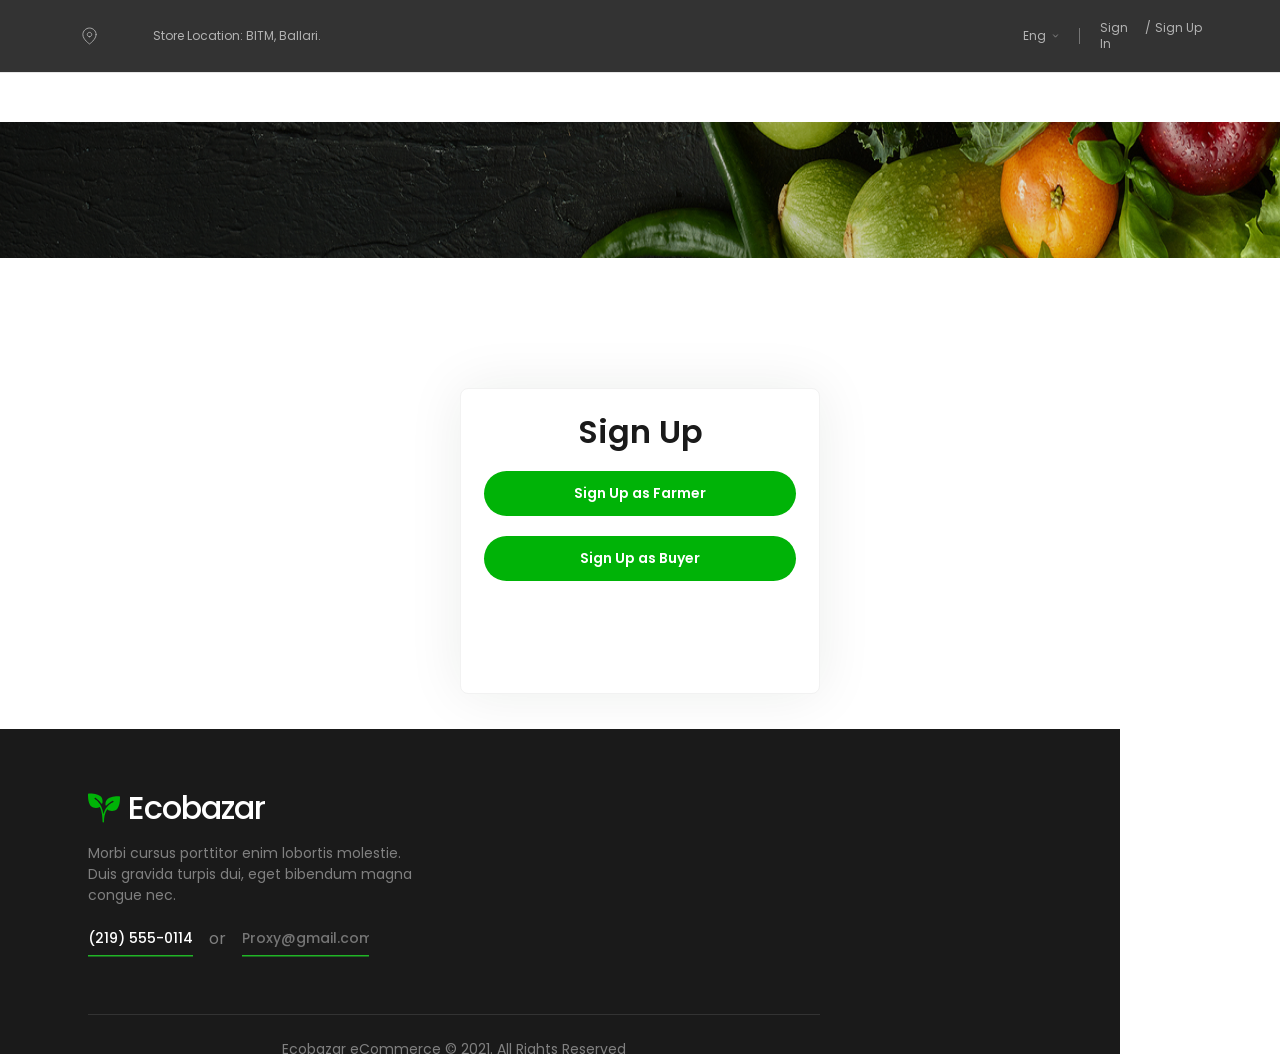
<file: desktop.html>
<!DOCTYPE html>
<html>
  <head>
    <meta charset="utf-8" />
    <meta name="viewport" content="initial-scale=1, width=device-width" />

    <link rel="stylesheet" href="./global.css" />
    <link rel="stylesheet" href="./desktop.css" />
    <link
      rel="stylesheet"
      href="https://fonts.googleapis.com/css2?family=Poppins:wght@400;500;600&display=swap"
    />
  </head>
  <body>
    <div class="desktop-1">
      <section class="navigation-container">
        <header class="navigation11">
          <div class="small-one11">
            <div class="contact20">
              <img
                class="map-pin-icon11"
                loading="lazy"
                alt=""
                src="./public/map-pin.svg"
              />

              <div class="store-location-lincoln-11">
                Store Location: BITM, Ballari.
              </div>
            </div>
            <div class="links49">
              <div class="eng22">
                <div class="eng23">Eng</div>
                <img class="group-icon34" alt="" src="./public/group.svg" />
              </div>
              <div class="usd22">
                <div class="usd23"></div>
                <img class="group-icon34" alt="" src="./public/group.svg" />
              </div>
              <div class="devider22"></div>
              <nav class="account11">
                <div class="sign-in20">Sign In</div>
                <div class="div42">/</div>
                <div class="sign-up11">Sign Up</div>
              </nav>
            </div>
          </div>
          <div class="midle11">
            <div class="logo22">
              <img class="plant-1-icon22" alt="" src="./public/plant-1.svg" />

              <div class="ecobazar22">Ecobazar</div>
            </div>
            <div class="search33">
              <div class="searech11">
                <img class="search-icon11" alt="" src="./public/search.svg" />

                <div class="search34">Search</div>
              </div>
              <div class="button47">
                <div class="search35">Search</div>
              </div>
            </div>
            <div class="icons11">
              <img class="heart-icon11" alt="" src="./public/heart.svg" />

              <div class="devider23"></div>
              <div class="shopping-card11">
                <div class="cart20">
                  <img class="bag-icon11" alt="" src="./public/bag.svg" />

                  <div class="no11">
                    <div class="div43">2</div>
                  </div>
                </div>
                <div class="info11">
                  <div class="shopping-cart11">Shopping cart:</div>
                  <div class="div44">$57.00</div>
                </div>
              </div>
            </div>
          </div>
          <div class="nav-links89">
            <div class="nav-links90">
              <div class="nav-links91">
                <div class="home111"></div>
                <img
                  class="chevron-down-icon67"
                  alt=""
                  src="./public/chevron-down.svg"
                />
              </div>
              <div class="nav-links92">
                <div class="home111">Shop</div>
                <img
                  class="chevron-down-icon67"
                  alt=""
                  src="./public/chevron-down-1.svg"
                />
              </div>
              <div class="nav-links92">
                <div class="home111">Pages</div>
                <img
                  class="chevron-down-icon67"
                  alt=""
                  src="./public/chevron-down-1.svg"
                />
              </div>
              <div class="nav-links92">
                <div class="home111">Blog</div>
                <img
                  class="chevron-down-icon67"
                  alt=""
                  src="./public/chevron-down-1.svg"
                />
              </div>
              <div class="nav-links92">
                <div class="home111">About Us</div>
                <img
                  class="chevron-down-icon71"
                  alt=""
                  src="./public/chevron-down1.svg"
                />
              </div>
              <div class="nav-links92">
                <div class="home111">Contact Us</div>
                <img
                  class="chevron-down-icon71"
                  alt=""
                  src="./public/chevron-down1.svg"
                />
              </div>
            </div>
            <div class="call-now11">
              <img
                class="phonecall-1-icon11"
                alt=""
                src="./public/phonecall-1.svg"
              />

              <div class="div45">(219) 555-0114</div>
            </div>
          </div>
        </header>
        <div class="breadcrumbs11">
          <div class="location11">
            <img class="home-1-1-icon11" alt="" src="./public/home1-1.svg" />

            <img class="group-icon36" alt="" src="./public/group@2x.png" />

            <div class="home117">Home</div>
            <img class="group-icon36" alt="" src="./public/vector.svg" />

            <div class="home117">Home</div>
            <img class="group-icon36" alt="" src="./public/vector.svg" />

            <div class="home117">Home</div>
            <img class="vector-icon47" alt="" src="./public/vector1.svg" />

            <div class="home120"></div>
            <img class="vector-icon47" alt="" src="./public/vector-1.svg" />

            <div class="vegetables11"></div>
          </div>
        </div>
      </section>
      <section class="login-parent">
        <div class="login2">
          <div class="sign-up12">
            <h1 class="sign-up13">Sign Up</h1>
          </div>
          <button class="button48" id="button">
            <div class="normal9">Sign Up as Farmer</div>
          </button>
          <button class="button48" id="button1">
            <div class="normal10">Sign Up as Buyer</div>
          </button>
        </div>
        <div class="footer18">
          <div class="subscribe-our-newsletter9">
            <div class="subscribe-our-newsletter-child6"></div>
            <div class="subcribe-our-newsletter-parent6">
              <div class="subcribe-our-newsletter9">
                Subcribe our Newsletter
              </div>
              <div class="pellentesque-eu-nibh9">
                Pellentesque eu nibh eget mauris congue mattis mattis nec
                tellus. Phasellus imperdiet elit eu magna.
              </div>
            </div>
            <div class="subscribe18">
              <div class="input-field30">
                <div class="your-email-address9">Your email address</div>
              </div>
              <div class="button50">
                <div class="subscribe19">Subscribe</div>
              </div>
            </div>
            <div class="social-media-parent7">
              <img
                class="social-media-icon40"
                alt=""
                src="./public/social-media.svg"
              />

              <img
                class="social-media-icon41"
                alt=""
                src="./public/social-media-1.svg"
              />

              <img
                class="social-media-icon41"
                alt=""
                src="./public/social-media-2.svg"
              />

              <img
                class="social-media-icon41"
                alt=""
                src="./public/social-media-3.svg"
              />
            </div>
          </div>
          <footer class="footer19">
            <div class="fotter9">
              <div class="company9">
                <div class="logo23">
                  <img
                    class="plant-1-icon22"
                    loading="lazy"
                    alt=""
                    src="./public/plant-1.svg"
                  />

                  <h1 class="ecobazar23">Ecobazar</h1>
                </div>
                <div class="morbi-cursus-porttitor9">
                  Morbi cursus porttitor enim lobortis molestie. Duis gravida
                  turpis dui, eget bibendum magna congue nec.
                </div>
                <div class="cta9">
                  <div class="button51">
                    <div class="proxygmailcom-state">(219) 555-0114</div>
                  </div>
                  <div class="or9">or</div>
                  <input
                    class="button52"
                    placeholder="Proxy@gmail.com"
                    type="text"
                  />
                </div>
              </div>
              <div class="account-info">
                <div class="my-account27">
                  <div class="my-account28"></div>
                  <div class="links50">
                    <div class="my-account29">My Account</div>
                    <div class="my-account29">Order History</div>
                    <div class="shoping-cart9">Shoping Cart</div>
                    <div class="wishlist9">Wishlist</div>
                  </div>
                </div>
              </div>
              <div class="help9">
                <div class="helps9">Helps</div>
                <div class="links51">
                  <div class="wishlist9">Contact</div>
                  <div class="wishlist9">Faqs</div>
                  <div class="terms-condition9">Terms & Condition</div>
                  <div class="wishlist9">Privacy Policy</div>
                </div>
              </div>
              <div class="help9">
                <div class="helps9">Proxy</div>
                <div class="links52">
                  <div class="wishlist9">About</div>
                  <div class="wishlist9">Shop</div>
                  <div class="wishlist9">Product</div>
                  <div class="terms-condition9">Track Order</div>
                </div>
              </div>
              <div class="help9">
                <div class="helps9">Categories</div>
                <div class="links53">
                  <div class="terms-condition9">Fruit & Vegetables</div>
                  <div class="wishlist9">Meat & Fish</div>
                  <div class="wishlist9">Bread & Bakery</div>
                  <div class="wishlist9">Beauty & Health</div>
                </div>
              </div>
            </div>
            <div class="copyright9">
              <div class="wishlist9">
                Ecobazar eCommerce © 2021. All Rights Reserved
              </div>
              <div class="methodapplepay-parent6">
                <img
                  class="methodapplepay-icon9"
                  alt=""
                  src="./public/methodapplepay1@2x.png"
                />

                <img
                  class="methodapplepay-icon9"
                  alt=""
                  src="./public/methodvisa4@2x.png"
                />

                <img
                  class="methodapplepay-icon9"
                  alt=""
                  src="./public/methoddiscover2@2x.png"
                />

                <img
                  class="methodapplepay-icon9"
                  alt=""
                  src="./public/methodmastercard3@2x.png"
                />

                <div class="cart21">
                  <div class="base9"></div>
                  <img class="lock-1-icon9" alt="" src="./public/lock-1.svg" />

                  <div class="secure9">Secure</div>
                  <div class="payment9">Payment</div>
                </div>
              </div>
            </div>
          </footer>
        </div>
      </section>
    </div>

    <script>
      var button = document.getElementById("button");
      if (button) {
        button.addEventListener("click", function (e) {
          window.location.href = "./desktop1.html";
        });
      }
      
      var button1 = document.getElementById("button1");
      if (button1) {
        button1.addEventListener("click", function (e) {
          window.location.href = "./create-account.html";
        });
      }
      </script>
  </body>
</html>
</file>
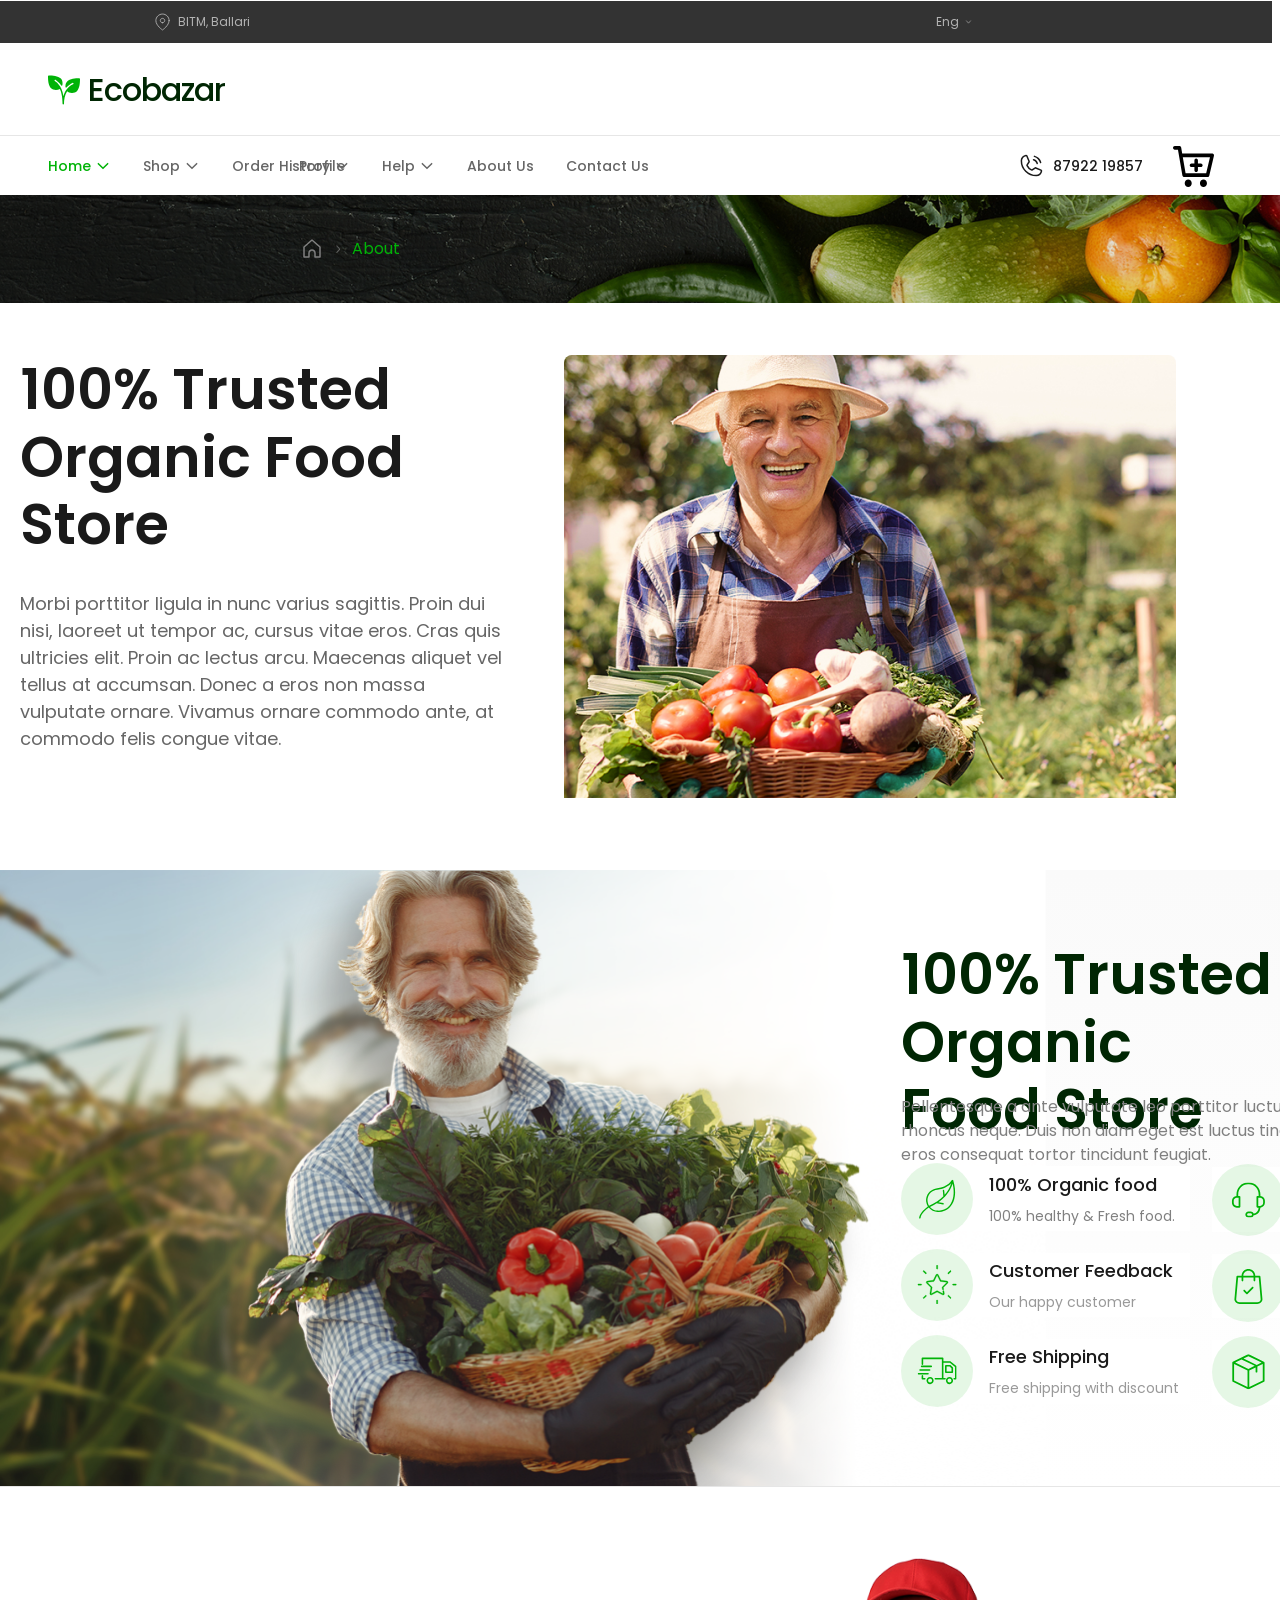
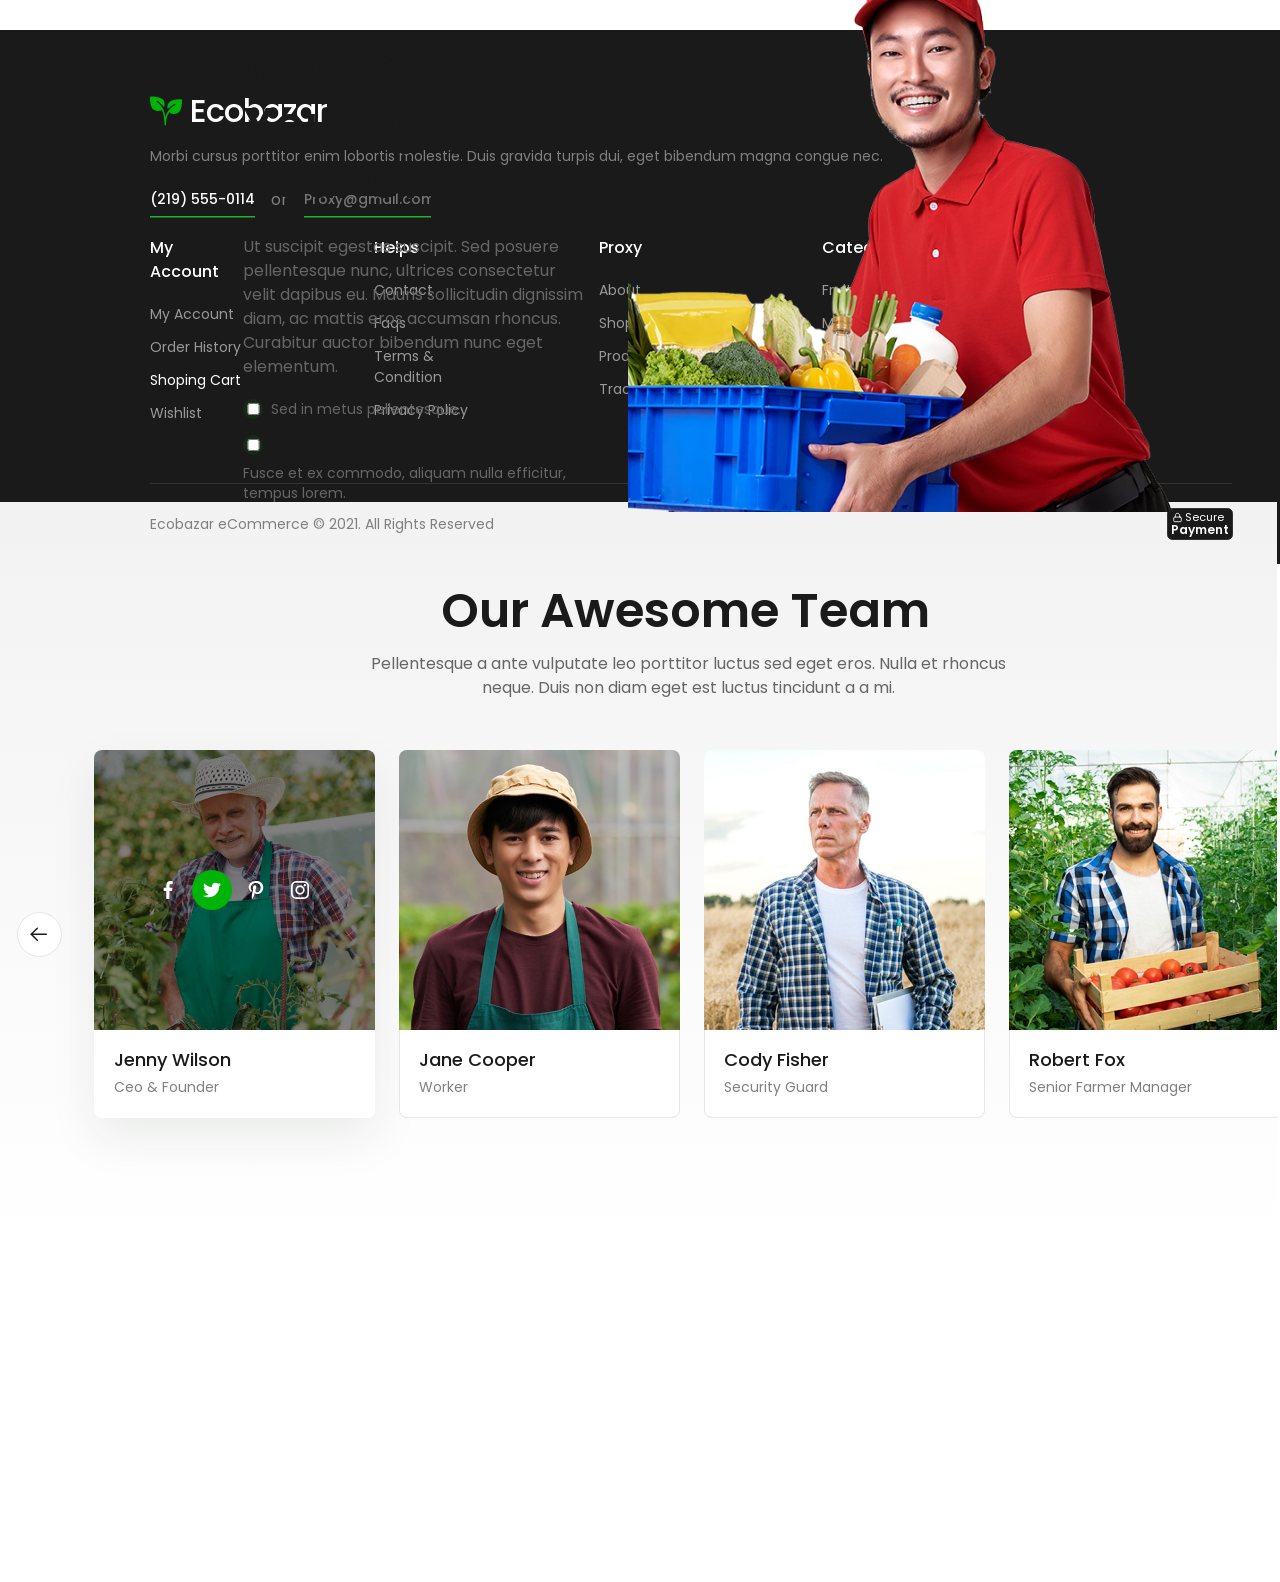
<file: desktop2.html>
<!DOCTYPE html>
<html>
  <head>
    <meta charset="utf-8" />
    <meta name="viewport" content="initial-scale=1, width=device-width" />

    <link rel="stylesheet" href="./global.css" />
    <link rel="stylesheet" href="./desktop2.css" />
    <link
      rel="stylesheet"
      href="https://fonts.googleapis.com/css2?family=Poppins:wght@400;500;600&display=swap"
    />
  </head>
  <body>
    <div class="desktop-7">
      <section class="logo-strip">
        <div class="navigation6">
          <div class="small-one6">
            <div class="contact10">
              <img
                class="map-pin-icon6"
                loading="lazy"
                alt=""
                src="./public/map-pin.svg"
              />

              <div class="store-location-lincoln-6">BITM, Ballari</div>
            </div>
            <div class="links23">
              <div class="eng12">
                <div class="eng13">Eng</div>
                <img class="group-icon18" alt="" src="./public/group.svg" />
              </div>
              <div class="usd12">
                <div class="usd13"></div>
                <img class="group-icon18" alt="" src="./public/group.svg" />
              </div>
              <div class="devider12"></div>
              <div class="account6">
                <div class="sign-in10">Sign In</div>
                <div class="usd13">/</div>
                <div class="sign-up6">Sign Up</div>
              </div>
            </div>
          </div>
        </div>
      </section>
      <section class="about-me">
        <div class="bg1"></div>
        <div class="image">
          <img class="bg-icon" alt="" src="./public/bg@2x.png" />

          <img
            class="image-icon1"
            loading="lazy"
            alt=""
            src="./public/image1@2x.png"
          />
        </div>
        <h1 class="trusted-organic-food-container">
          <p class="trusted">100% Trusted</p>
          <p class="trusted">Organic Food Store</p>
        </h1>
        <div class="pellentesque-a-ante">
          Pellentesque a ante vulputate leo porttitor luctus sed eget eros.
          Nulla et rhoncus neque. Duis non diam eget est luctus tincidunt a a
          mi. Nulla eu eros consequat tortor tincidunt feugiat.
        </div>
        <div class="feature">
          <div class="icon">
            <img
              class="leaf-2-icon"
              loading="lazy"
              alt=""
              src="./public/leaf-2.svg"
            />
          </div>
          <div class="organic-food">100% Organic food</div>
          <div class="healthy-fresh">100% healthy & Fresh food.</div>
        </div>
        <div class="feature1">
          <div class="icon">
            <img
              class="leaf-2-icon"
              loading="lazy"
              alt=""
              src="./public/leaf-21.svg"
            />
          </div>
          <div class="customer-feedback">Customer Feedback</div>
          <div class="our-happy-customer">Our happy customer</div>
        </div>
        <div class="feature2">
          <div class="icon">
            <img
              class="leaf-2-icon"
              loading="lazy"
              alt=""
              src="./public/leaf-22.svg"
            />
          </div>
          <div class="organic-food">Free Shipping</div>
          <div class="free-shipping-with">Free shipping with discount</div>
        </div>
        <div class="feature3">
          <div class="icon3">
            <img
              class="headphones-1-icon"
              loading="lazy"
              alt=""
              src="./public/leaf-23.svg"
            />
          </div>
          <div class="organic-food">Great Support 24/7</div>
          <div class="free-shipping-with">Instant access to Contact</div>
        </div>
        <div class="feature4">
          <div class="icon3">
            <img
              class="headphones-1-icon"
              loading="lazy"
              alt=""
              src="./public/leaf-24.svg"
            />
          </div>
          <div class="customer-feedback">100% Sucure Payment</div>
          <div class="our-happy-customer">We ensure your money is save</div>
        </div>
        <div class="feature5">
          <div class="icon3">
            <img
              class="headphones-1-icon"
              loading="lazy"
              alt=""
              src="./public/leaf-25.svg"
            />
          </div>
          <div class="organic-food">100% Organic Food</div>
          <div class="free-shipping-with">100% healthy & Fresh food.</div>
        </div>
      </section>
      <section class="content1">
        <div class="breadcrumbs6">
          <div class="location6">
            <img
              class="home-1-1-icon6"
              loading="lazy"
              alt=""
              src="./public/home1-1.svg"
            />

            <div class="location-separator">
              <img class="group-icon20" alt="" src="./public/group@2x.png" />
            </div>
            <div class="home60">Home</div>
            <img class="vector-icon24" alt="" src="./public/vector-1.svg" />

            <div class="home60">Home</div>
            <img class="vector-icon24" alt="" src="./public/vector-1.svg" />

            <div class="home60">Home</div>
            <img class="vector-icon24" alt="" src="./public/vector-1.svg" />

            <div class="home60">Home</div>
            <img class="vector-icon24" alt="" src="./public/vector-1.svg" />

            <div class="vegetables6">About</div>
          </div>
        </div>
        <div class="about-us">
          <div class="about-us-content">
            <h1 class="trusted-organic-food">
              100% Trusted Organic Food Store
            </h1>
            <div class="morbi-porttitor-ligula">
              Morbi porttitor ligula in nunc varius sagittis. Proin dui nisi,
              laoreet ut tempor ac, cursus vitae eros. Cras quis ultricies elit.
              Proin ac lectus arcu. Maecenas aliquet vel tellus at accumsan.
              Donec a eros non massa vulputate ornare. Vivamus ornare commodo
              ante, at commodo felis congue vitae.
            </div>
          </div>
          <img class="image-icon2" alt="" src="./public/image-1@2x.png" />
        </div>
      </section>
      <section class="awesome-team-parent">
        <div class="awesome-team">
          <div class="team-header">
            <div class="bg2"></div>
            <div class="team-header1">
              <div class="team-header-container">
                <div class="team-title-container">
                  <h1 class="our-awesome-team">Our Awesome Team</h1>
                </div>
                <div class="pellentesque-a-ante1">
                  Pellentesque a ante vulputate leo porttitor luctus sed eget
                  eros. Nulla et rhoncus neque. Duis non diam eget est luctus
                  tincidunt a a mi.
                </div>
              </div>
            </div>
            <div class="team-members">
              <div class="team-cards">
                <img
                  class="aoorw-icon"
                  loading="lazy"
                  alt=""
                  src="./public/aoorw.svg"
                />
              </div>
              <div class="team-card">
                <div class="image1"></div>
                <div class="team-member-images">
                  <img
                    class="image-icon3"
                    alt=""
                    src="./public/image-2@2x.png"
                  />

                  <div class="social-media">
                    <img
                      class="social-media-icon16"
                      loading="lazy"
                      alt=""
                      src="./public/social-media.svg"
                    />

                    <img
                      class="social-media-icon17"
                      alt=""
                      src="./public/social-media-11.svg"
                    />

                    <img
                      class="social-media-icon16"
                      alt=""
                      src="./public/social-media-21.svg"
                    />

                    <img
                      class="social-media-icon16"
                      alt=""
                      src="./public/social-media-31.svg"
                    />
                  </div>
                </div>
                <div class="team-member-info">
                  <div class="image2">
                    <div class="jenny-wilson">Jenny Wilson</div>
                    <div class="ceo-founder">Ceo & Founder</div>
                  </div>
                </div>
              </div>
              <div class="team-card1">
                <div class="image3"></div>
                <img class="image-icon4" alt="" src="./public/image-3@2x.png" />

                <div class="team-member-info">
                  <div class="image2">
                    <div class="jenny-wilson">Jane Cooper</div>
                    <div class="ceo-founder">Worker</div>
                  </div>
                </div>
              </div>
              <div class="team-card1">
                <div class="image3"></div>
                <img class="image-icon4" alt="" src="./public/image-4@2x.png" />

                <div class="image-container">
                  <div class="image2">
                    <div class="jenny-wilson">Cody Fisher</div>
                    <div class="ceo-founder">Security Guard</div>
                  </div>
                </div>
              </div>
              <div class="team-member-card">
                <div class="team-card3">
                  <div class="image3"></div>
                  <img
                    class="image-icon6"
                    alt=""
                    src="./public/image-5@2x.png"
                  />

                  <div class="image-container">
                    <div class="image2">
                      <div class="jenny-wilson">Robert Fox</div>
                      <div class="ceo-founder">Senior Farmer Manager</div>
                    </div>
                  </div>
                </div>
              </div>
              <div class="team-title">
                <img class="aoorw-icon1" alt="" src="./public/aoorw-1.svg" />
              </div>
            </div>
          </div>
        </div>
        <div class="we-delviered-you-enjoy">
          <div class="delivery-content">
            <div class="delivery-container">
              <div class="delivery-info">
                <h1 class="we-delivered-you">
                  We Delivered, You Enjoy Your Order.
                </h1>
                <div class="delivery-description">
                  <div class="ut-suscipit-egestas">
                    Ut suscipit egestas suscipit. Sed posuere pellentesque nunc,
                    ultrices consectetur velit dapibus eu. Mauris sollicitudin
                    dignissim diam, ac mattis eros accumsan rhoncus. Curabitur
                    auctor bibendum nunc eget elementum.
                  </div>
                  <div class="feature6">
                    <div class="feature7">
                      <div class="check">
                        <div class="checkmark-icon"></div>
                        <input class="check-1" type="checkbox" />
                      </div>
                      <div class="sed-in-metus">Sed in metus pellentesque.</div>
                    </div>
                    <div class="feature7">
                      <div class="check">
                        <div class="checkmark-icon"></div>
                        <input class="check-1" type="checkbox" />
                      </div>
                      <div class="fusce-et-ex">
                        Fusce et ex commodo, aliquam nulla efficitur, tempus
                        lorem.
                      </div>
                    </div>
                    <div class="feature7">
                      <div class="check">
                        <div class="checkmark-icon"></div>
                        <input class="check-1" type="checkbox" />
                      </div>
                      <div class="maecenas-ut-nunc">
                        Maecenas ut nunc fringilla erat varius.
                      </div>
                    </div>
                  </div>
                </div>
              </div>
              <button class="button22">
                <div class="normal4">Shop Now</div>
                <div class="group-wrapper">
                  <img class="group-icon21" alt="" src="./public/group-3.svg" />
                </div>
              </button>
            </div>
          </div>
          <img class="image-icon7" alt="" src="./public/image-6@2x.png" />
        </div>
      </section>
      <section class="footer8">
        <div class="subscribe-our-newsletter4">
          <div class="subscribe-our-newsletter-child1"></div>
          <div class="subcribe-our-newsletter-parent1">
            <div class="subcribe-our-newsletter4">Subcribe our Newsletter</div>
            <div class="pellentesque-eu-nibh4">
              Pellentesque eu nibh eget mauris congue mattis mattis nec tellus.
              Phasellus imperdiet elit eu magna.
            </div>
          </div>
          <div class="subscribe8">
            <div class="input-field14">
              <div class="your-email-address4">Your email address</div>
            </div>
            <div class="button23">
              <div class="subscribe9">Subscribe</div>
            </div>
          </div>
          <div class="social-media-parent2">
            <img
              class="social-media-icon17"
              alt=""
              src="./public/social-media.svg"
            />

            <img
              class="social-media-icon16"
              alt=""
              src="./public/social-media-1.svg"
            />

            <img
              class="social-media-icon16"
              alt=""
              src="./public/social-media-2.svg"
            />

            <img
              class="social-media-icon16"
              alt=""
              src="./public/social-media-3.svg"
            />
          </div>
        </div>
        <footer class="footer9">
          <div class="fotter4">
            <div class="footer-columns">
              <div class="company4">
                <div class="logo11">
                  <div class="logo-container1">
                    <img
                      class="plant-1-icon11"
                      loading="lazy"
                      alt=""
                      src="./public/plant-1.svg"
                    />
                  </div>
                  <a class="ecobazar11">Ecobazar</a>
                </div>
                <div class="morbi-cursus-porttitor4">
                  Morbi cursus porttitor enim lobortis molestie. Duis gravida
                  turpis dui, eget bibendum magna congue nec.
                </div>
                <div class="cta4">
                  <div class="button24">
                    <div class="button-content">(219) 555-0114</div>
                  </div>
                  <div class="or4">or</div>
                  <input
                    class="button25"
                    placeholder="Proxy@gmail.com"
                    type="text"
                  />
                </div>
              </div>
            </div>
            <div class="account-and-links">
              <div class="footer-links">
                <div class="my-account12">
                  <div class="my-account13">My Account</div>
                  <div class="links24">
                    <div class="my-account14">My Account</div>
                    <div class="order-history4">Order History</div>
                    <div class="shoping-cart4">Shoping Cart</div>
                    <div class="wishlist4">Wishlist</div>
                  </div>
                </div>
              </div>
              <div class="help4">
                <div class="helps4">Helps</div>
                <div class="links25">
                  <div class="contact11">Contact</div>
                  <div class="faqs4">Faqs</div>
                  <div class="terms-condition4">Terms & Condition</div>
                  <div class="privacy-policy4">Privacy Policy</div>
                </div>
              </div>
              <div class="footer-links1">
                <div class="proxy8">
                  <div class="proxy9">Proxy</div>
                  <div class="links24">
                    <div class="about4">About</div>
                    <div class="shop4">Shop</div>
                    <div class="product4">Product</div>
                    <div class="track-order4">Track Order</div>
                  </div>
                </div>
              </div>
              <div class="categories8">
                <div class="categories9">Categories</div>
                <div class="links25">
                  <div class="fruit-vegetables4">Fruit & Vegetables</div>
                  <div class="meat-fish4">Meat & Fish</div>
                  <div class="bread-bakery4">Bread & Bakery</div>
                  <div class="beauty-health4">Beauty & Health</div>
                </div>
              </div>
            </div>
          </div>
          <div class="copyright4">
            <div class="ecobazar-ecommerce-2021-all-wrapper">
              <div class="terms-condition4">
                Ecobazar eCommerce © 2021. All Rights Reserved
              </div>
            </div>
            <div class="payment-methods">
              <img
                class="methodapplepay-icon4"
                alt=""
                src="./public/methodapplepay2@2x.png"
              />

              <img
                class="methodapplepay-icon4"
                alt=""
                src="./public/methodvisa2@2x.png"
              />

              <img
                class="methodapplepay-icon4"
                alt=""
                src="./public/methoddiscover2@2x.png"
              />

              <img
                class="methodapplepay-icon4"
                alt=""
                src="./public/methodmastercard2@2x.png"
              />

              <div class="cart10">
                <div class="base4"></div>
                <div class="secure-payment">
                  <div class="lock-icon-wrapper">
                    <img
                      class="lock-1-icon4"
                      loading="lazy"
                      alt=""
                      src="./public/lock-1.svg"
                    />

                    <div class="secure4">Secure</div>
                  </div>
                </div>
                <div class="payment4">Payment</div>
              </div>
            </div>
          </div>
        </footer>
      </section>
      <header class="footer-middle">
        <div class="midle6">
          <div class="logo12">
            <div class="plant-icon-wrapper">
              <img class="plant-1-icon11" alt="" src="./public/plant-1.svg" />
            </div>
            <a class="ecobazar11">Ecobazar</a>
          </div>
          <div class="search18">
            <div class="searech6">
              <img class="check" alt="" src="./public/search.svg" />

              <div class="search19">Search</div>
            </div>
            <div class="button26">
              <div class="search20">Search</div>
            </div>
          </div>
          <div class="social-icons-wrapper">
            <div class="icons6">
              <img class="heart-icon6" alt="" src="./public/heart.svg" />

              <div class="devider13"></div>
              <div class="shopping-card6">
                <div class="cart11">
                  <img class="bag-icon6" alt="" src="./public/bag.svg" />

                  <div class="no6">
                    <div class="div25">2</div>
                  </div>
                </div>
                <div class="info6">
                  <div class="shopping-cart6">Shopping cart</div>
                  <div class="div26">$57.00</div>
                </div>
              </div>
            </div>
          </div>
        </div>
        <div class="navigation-links">
          <div class="nav-links48">
            <nav class="nav-links49">
              <div class="nav-links50">
                <div class="home64">Home</div>
                <img
                  class="chevron-down-icon36"
                  alt=""
                  src="./public/chevron-down.svg"
                />
              </div>
              <div class="nav-links51">
                <div class="home65">Shop</div>
                <img
                  class="chevron-down-icon36"
                  alt=""
                  src="./public/chevron-down-11.svg"
                />
              </div>
              <div class="nav-links51">
                <div class="home66">Order History</div>
                <img
                  class="chevron-down-icon36"
                  alt=""
                  src="./public/chevron-down-1.svg"
                />
              </div>
              <div class="nav-links51">
                <div class="home67">Help</div>
                <img
                  class="chevron-down-icon36"
                  alt=""
                  src="./public/chevron-down-1.svg"
                />
              </div>
              <div class="nav-links51">
                <div class="home68">About Us</div>
                <img
                  class="chevron-down-icon40"
                  alt=""
                  src="./public/chevron-down1.svg"
                />
              </div>
              <div class="nav-links51">
                <div class="home69">Contact Us</div>
                <img
                  class="chevron-down-icon40"
                  alt=""
                  src="./public/chevron-down1.svg"
                />
              </div>
            </nav>
            <div class="contact10">
              <img
                class="phonecall-1-icon6"
                loading="lazy"
                alt=""
                src="./public/phonecall-1.svg"
              />

              <div class="phone-number2">87922 19857</div>
            </div>
            <img
              class="vector-icon28"
              loading="lazy"
              alt=""
              src="./public/vector.svg"
            />
          </div>
          <div class="home-link-wrapper">
            <div class="nav-links56" id="navLinksContainer">
              <div class="proxy9">Profile</div>
              <img
                class="chevron-down-icon40"
                alt=""
                src="./public/chevron-down1.svg"
              />
            </div>
          </div>
        </div>
      </header>
    </div>

    <script>
      var navLinksContainer = document.getElementById("navLinksContainer");
      if (navLinksContainer) {
        navLinksContainer.addEventListener("click", function (e) {
          window.location.href = "./desktop3.html";
        });
      }
      </script>
  </body>
</html>
</file>
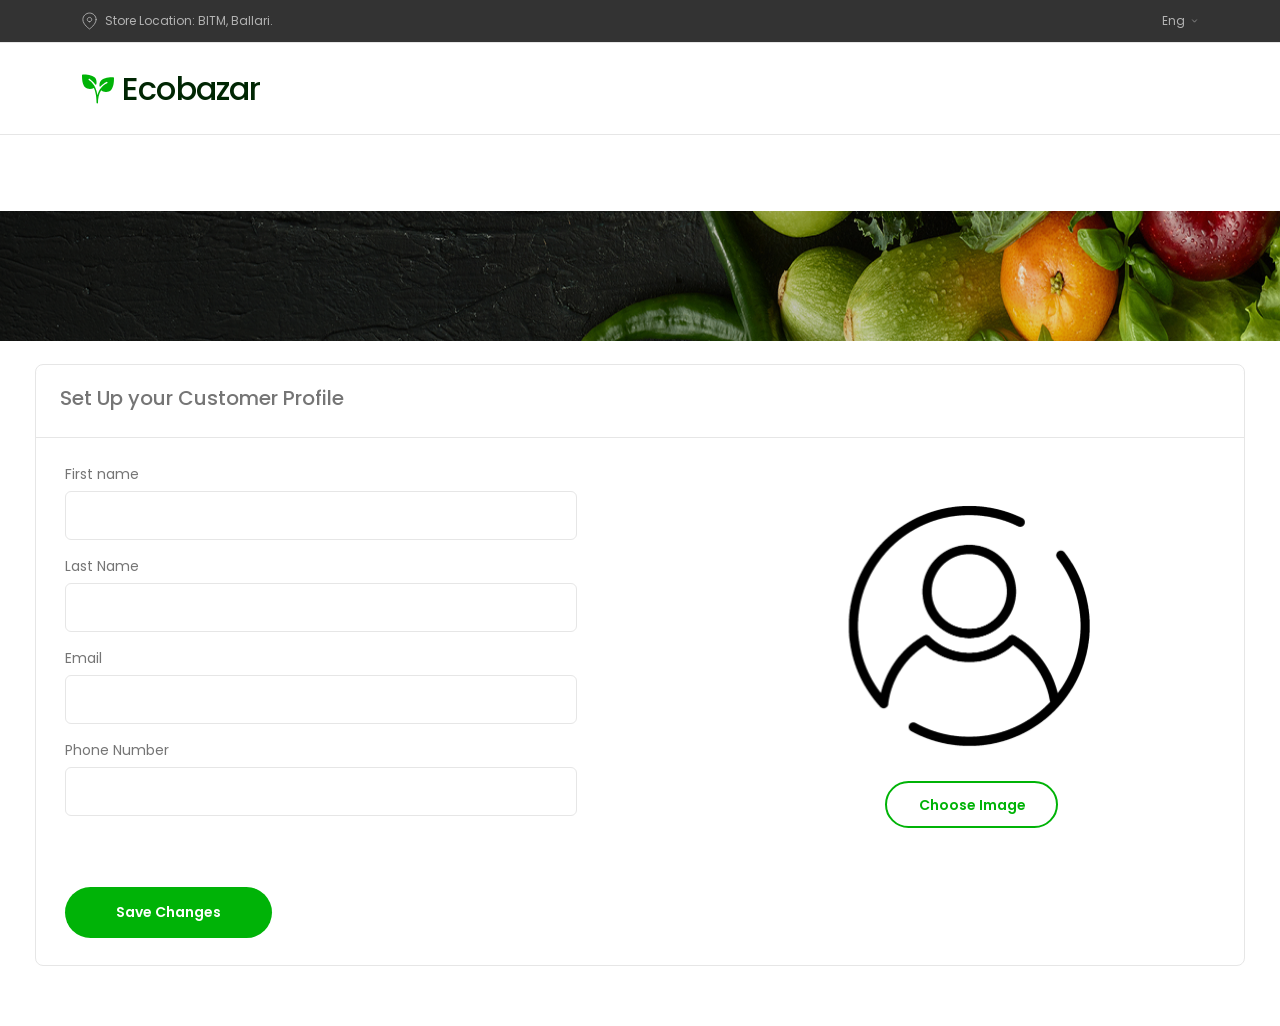
<file: desktop3.html>
<!DOCTYPE html>
<html>
  <head>
    <meta charset="utf-8" />
    <meta name="viewport" content="initial-scale=1, width=device-width" />

    <link rel="stylesheet" href="./global.css" />
    <link rel="stylesheet" href="./desktop3.css" />
    <link
      rel="stylesheet"
      href="https://fonts.googleapis.com/css2?family=Poppins:wght@400;500;600&display=swap"
    />
  </head>
  <body>
    <div class="desktop-6">
      <div class="breadcrumbs4">
        <div class="location4">
          <img class="home-1-1-icon4" alt="" src="./public/home1-1.svg" />

          <img class="group-icon12" alt="" src="./public/group@2x.png" />

          <div class="home40">Home</div>
          <img class="vector-icon16" alt="" src="./public/vector-1.svg" />

          <div class="home40">Home</div>
          <img class="vector-icon16" alt="" src="./public/vector-1.svg" />

          <div class="home42">Account</div>
          <img class="group-icon12" alt="" src="./public/vector2.svg" />

          <div class="home43">Order History</div>
          <img class="vector-icon16" alt="" src="./public/vector3.svg" />

          <div class="vegetables4">Settings</div>
        </div>
      </div>
      <section class="navigation4">
        <header class="small-one4">
          <div class="contact8">
            <img
              class="map-pin-icon4"
              loading="lazy"
              alt=""
              src="./public/map-pin.svg"
            />

            <div class="store-location-lincoln-4">
              Store Location: BITM, Ballari.
            </div>
          </div>
          <div class="links21">
            <div class="eng8">
              <div class="eng9">Eng</div>
              <img class="group-icon13" alt="" src="./public/group.svg" />
            </div>
            <div class="usd8">
              <div class="usd9">USD</div>
              <img class="group-icon13" alt="" src="./public/group.svg" />
            </div>
            <div class="devider8"></div>
            <div class="account4">
              <div class="sign-in8">Sign In</div>
              <div class="usd9">/</div>
              <div class="sign-in8">Sign Up</div>
            </div>
          </div>
        </header>
        <div class="midle4">
          <div class="logo9">
            <img
              class="plant-1-icon9"
              loading="lazy"
              alt=""
              src="./public/plant-1.svg"
            />

            <a class="ecobazar9">Ecobazar</a>
          </div>
          <div class="search12">
            <div class="searech4">
              <img class="search-icon4" alt="" src="./public/search.svg" />

              <div class="search13">Search</div>
            </div>
            <div class="button18">
              <div class="search14">Search</div>
            </div>
          </div>
          <div class="icons4">
            <img class="heart-icon4" alt="" src="./public/heart.svg" />

            <div class="devider9"></div>
            <div class="shopping-card4">
              <div class="cart8">
                <img class="bag-icon4" alt="" src="./public/bag.svg" />

                <div class="no4">
                  <div class="div17">2</div>
                </div>
              </div>
              <div class="info4">
                <div class="shopping-cart4">Shopping cart:</div>
                <div class="div18">$57.00</div>
              </div>
            </div>
          </div>
        </div>
        <div class="nav-links32">
          <div class="nav-links33">
            <div class="nav-links34">
              <div class="home44">Home</div>
              <img
                class="chevron-down-icon24"
                alt=""
                src="./public/chevron-down.svg"
              />
            </div>
            <div class="nav-links35">
              <div class="home44">Shop</div>
              <img
                class="chevron-down-icon24"
                alt=""
                src="./public/chevron-down-1.svg"
              />
            </div>
            <div class="nav-links35">
              <div class="home44">Pages</div>
              <img
                class="chevron-down-icon24"
                alt=""
                src="./public/chevron-down-1.svg"
              />
            </div>
            <div class="nav-links35">
              <div class="home44">Blog</div>
              <img
                class="chevron-down-icon24"
                alt=""
                src="./public/chevron-down-1.svg"
              />
            </div>
            <div class="nav-links35">
              <div class="home44">About Us</div>
              <img
                class="chevron-down-icon28"
                alt=""
                src="./public/chevron-down1.svg"
              />
            </div>
            <div class="nav-links35">
              <div class="home44">Contact Us</div>
              <img
                class="chevron-down-icon28"
                alt=""
                src="./public/chevron-down1.svg"
              />
            </div>
          </div>
          <div class="call-now4">
            <img
              class="phonecall-1-icon4"
              alt=""
              src="./public/phonecall-1.svg"
            />

            <div class="div19">(219) 555-0114</div>
          </div>
        </div>
      </section>
      <div class="navigation5">
        <div class="small-one5">
          <div class="contact8">
            <img class="map-pin-icon4" alt="" src="./public/map-pin.svg" />

            <div class="store-location-lincoln-5">
              Store Location: BITM, Ballari.
            </div>
          </div>
          <div class="links21">
            <div class="eng8">
              <div class="eng9">Eng</div>
              <img class="group-icon13" alt="" src="./public/group.svg" />
            </div>
            <div class="usd8">
              <div class="usd9">USD</div>
              <img class="group-icon13" alt="" src="./public/group.svg" />
            </div>
            <div class="devider8"></div>
            <div class="account5">
              <div class="sign-in9">Sign In</div>
              <div class="div20">/</div>
              <div class="sign-in9">Sign Up</div>
            </div>
          </div>
        </div>
        <div class="midle5">
          <div class="logo9">
            <img class="plant-1-icon9" alt="" src="./public/plant-1.svg" />

            <div class="ecobazar10">Ecobazar</div>
          </div>
          <div class="search12">
            <div class="searech4">
              <img class="search-icon4" alt="" src="./public/search.svg" />

              <div class="search13">Search</div>
            </div>
            <div class="button18">
              <div class="search14">Search</div>
            </div>
          </div>
          <div class="icons4">
            <img class="heart-icon4" alt="" src="./public/heart.svg" />

            <div class="devider9"></div>
            <div class="shopping-card4">
              <div class="cart8">
                <img class="bag-icon4" alt="" src="./public/bag.svg" />

                <div class="no4">
                  <div class="div17">2</div>
                </div>
              </div>
              <div class="info4">
                <div class="shopping-cart4">Shopping cart:</div>
                <div class="div18">$57.00</div>
              </div>
            </div>
          </div>
        </div>
        <div class="nav-links40">
          <div class="nav-links33">
            <div class="nav-links34">
              <div class="home44">Home</div>
              <img
                class="chevron-down-icon24"
                alt=""
                src="./public/chevron-down.svg"
              />
            </div>
            <div class="nav-links35">
              <div class="home44">Shop</div>
              <img
                class="chevron-down-icon24"
                alt=""
                src="./public/chevron-down-1.svg"
              />
            </div>
            <div class="nav-links35">
              <div class="home44">Pages</div>
              <img
                class="chevron-down-icon24"
                alt=""
                src="./public/chevron-down-1.svg"
              />
            </div>
            <div class="nav-links35">
              <div class="home44">Blog</div>
              <img
                class="chevron-down-icon24"
                alt=""
                src="./public/chevron-down-1.svg"
              />
            </div>
            <div class="nav-links35">
              <div class="home44">About Us</div>
              <img
                class="chevron-down-icon28"
                alt=""
                src="./public/chevron-down1.svg"
              />
            </div>
            <div class="nav-links35">
              <div class="home44">Contact Us</div>
              <img
                class="chevron-down-icon28"
                alt=""
                src="./public/chevron-down1.svg"
              />
            </div>
          </div>
          <div class="call-now4">
            <img
              class="phonecall-1-icon4"
              alt=""
              src="./public/phonecall-1.svg"
            />

            <div class="div19">(219) 555-0114</div>
          </div>
        </div>
      </div>
      <section class="breadcrumbs-container">
        <div class="breadcrumbs5">
          <div class="location4">
            <img class="home-1-1-icon4" alt="" src="./public/home1-1.svg" />

            <img class="group-icon12" alt="" src="./public/group@2x.png" />

            <div class="home40">Home</div>
            <img class="vector-icon16" alt="" src="./public/vector-1.svg" />

            <div class="home40">Home</div>
            <img class="vector-icon16" alt="" src="./public/vector-1.svg" />

            <div class="home42">Account</div>
            <img class="group-icon12" alt="" src="./public/vector2.svg" />

            <div class="home43">Order History</div>
            <img class="vector-icon16" alt="" src="./public/vector3.svg" />

            <div class="vegetables4">Settings</div>
          </div>
        </div>
      </section>
      <section class="account-settings-wrapper">
        <form class="account-settings">
          <div class="bg"></div>
          <input
            class="heading"
            placeholder="Set Up your Customer Profile"
            type="text"
          />

          <div class="account-form">
            <div class="account-fields-parent">
              <div class="account-fields">
                <div class="account-setting">
                  <div class="first-name">
                    <input
                      class="first-name1"
                      placeholder="First name"
                      type="text"
                    />

                    <div class="input-field10">
                      <div class="filledgmailcom"></div>
                    </div>
                  </div>
                  <div class="first-name">
                    <input
                      class="last-name1"
                      placeholder="Last Name"
                      type="text"
                    />

                    <div class="input-field10">
                      <div class="filledgmailcom"></div>
                    </div>
                  </div>
                  <div class="first-name">
                    <input class="email3" placeholder="Email" type="text" />

                    <div class="input-field10">
                      <div class="filledgmailcom"></div>
                    </div>
                  </div>
                  <div class="first-name">
                    <input
                      class="phone-number1"
                      placeholder="Phone Number"
                      type="text"
                    />

                    <div class="input-field10">
                      <div class="filledgmailcom"></div>
                    </div>
                  </div>
                </div>
                <button class="button20" id="button">
                  <div class="normal2">Save Changes</div>
                </button>
              </div>
              <div class="image-holder-wrapper">
                <div class="image-holder">
                  <img
                    class="image-icon"
                    loading="lazy"
                    alt=""
                    src="./public/image@2x.png"
                  />

                  <div class="change-image">
                    <button class="button21">
                      <div class="normal3">Choose Image</div>
                    </button>
                  </div>
                </div>
              </div>
            </div>
          </div>
        </form>
      </section>
    </div>

    <script>
      var button = document.getElementById("button");
      if (button) {
        button.addEventListener("click", function (e) {
          window.location.href = "./desktop4.html";
        });
      }
      </script>
  </body>
</html>
</file>
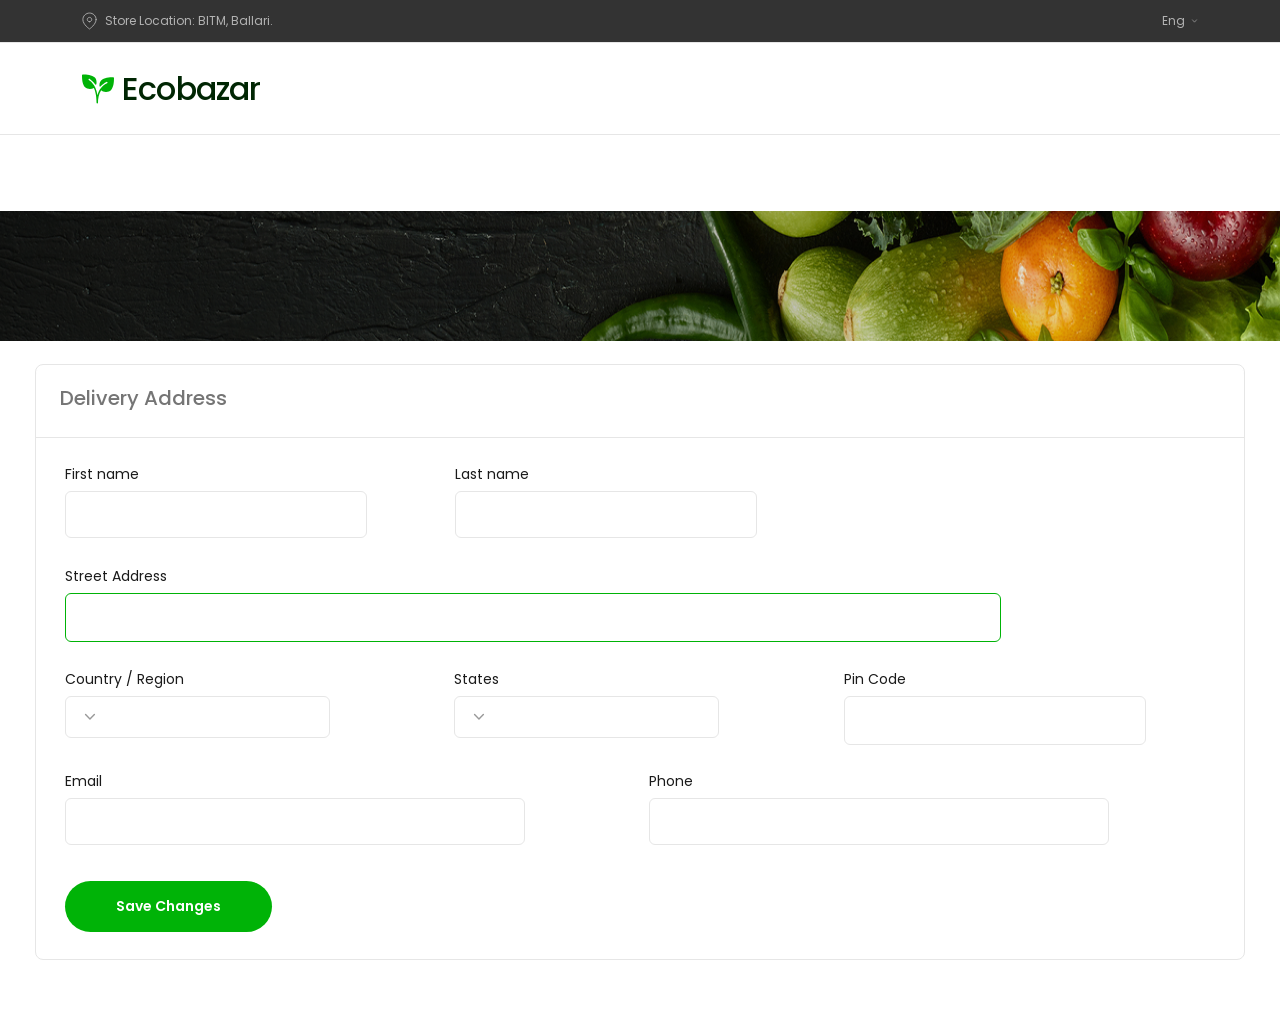
<file: desktop4.html>
<!DOCTYPE html>
<html>
  <head>
    <meta charset="utf-8" />
    <meta name="viewport" content="initial-scale=1, width=device-width" />

    <link rel="stylesheet" href="./global.css" />
    <link rel="stylesheet" href="./desktop4.css" />
    <link
      rel="stylesheet"
      href="https://fonts.googleapis.com/css2?family=Poppins:wght@400;500;600&display=swap"
    />
  </head>
  <body>
    <div class="desktop-4">
      <div class="breadcrumbs12">
        <div class="location12">
          <img class="home-1-1-icon12" alt="" src="./public/home1-1.svg" />

          <img class="group-icon37" alt="" src="./public/group@2x.png" />

          <div class="home121">Home</div>
          <img class="vector-icon49" alt="" src="./public/vector-1.svg" />

          <div class="home121">Home</div>
          <img class="vector-icon49" alt="" src="./public/vector-1.svg" />

          <div class="home123">Account</div>
          <img class="group-icon37" alt="" src="./public/vector2.svg" />

          <div class="home124">Order History</div>
          <img class="vector-icon49" alt="" src="./public/vector3.svg" />

          <div class="vegetables12">Settings</div>
        </div>
      </div>
      <section class="navigation12">
        <header class="small-one12">
          <div class="contact22">
            <img
              class="map-pin-icon12"
              loading="lazy"
              alt=""
              src="./public/map-pin.svg"
            />

            <div class="store-location-lincoln-12">
              Store Location: BITM, Ballari.
            </div>
          </div>
          <div class="links54">
            <div class="eng24">
              <div class="eng25">Eng</div>
              <img class="group-icon38" alt="" src="./public/group.svg" />
            </div>
            <div class="usd24">
              <div class="usd25">USD</div>
              <img class="group-icon38" alt="" src="./public/group.svg" />
            </div>
            <div class="devider24"></div>
            <div class="account12">
              <div class="sign-in21">Sign In</div>
              <div class="usd25">/</div>
              <div class="sign-in21">Sign Up</div>
            </div>
          </div>
        </header>
        <div class="midle12">
          <div class="logo24">
            <img
              class="plant-1-icon24"
              loading="lazy"
              alt=""
              src="./public/plant-1.svg"
            />

            <a class="ecobazar24">Ecobazar</a>
          </div>
          <div class="search36">
            <div class="searech12">
              <img class="search-icon12" alt="" src="./public/search.svg" />

              <div class="search37">Search</div>
            </div>
            <div class="button53">
              <div class="search38">Search</div>
            </div>
          </div>
          <div class="icons12">
            <img class="heart-icon12" alt="" src="./public/heart.svg" />

            <div class="devider25"></div>
            <div class="shopping-card12">
              <div class="cart22">
                <img class="bag-icon12" alt="" src="./public/bag.svg" />

                <div class="no12">
                  <div class="div47">2</div>
                </div>
              </div>
              <div class="info12">
                <div class="shopping-cart12">Shopping cart:</div>
                <div class="div48">$57.00</div>
              </div>
            </div>
          </div>
        </div>
        <div class="nav-links97">
          <div class="nav-links98">
            <div class="nav-links99">
              <div class="home125">Home</div>
              <img
                class="chevron-down-icon73"
                alt=""
                src="./public/chevron-down.svg"
              />
            </div>
            <div class="nav-links100">
              <div class="home125">Shop</div>
              <img
                class="chevron-down-icon73"
                alt=""
                src="./public/chevron-down-1.svg"
              />
            </div>
            <div class="nav-links100">
              <div class="home125">Pages</div>
              <img
                class="chevron-down-icon73"
                alt=""
                src="./public/chevron-down-1.svg"
              />
            </div>
            <div class="nav-links100">
              <div class="home125">Blog</div>
              <img
                class="chevron-down-icon73"
                alt=""
                src="./public/chevron-down-1.svg"
              />
            </div>
            <div class="nav-links100">
              <div class="home125">About Us</div>
              <img
                class="chevron-down-icon77"
                alt=""
                src="./public/chevron-down1.svg"
              />
            </div>
            <div class="nav-links100">
              <div class="home125">Contact Us</div>
              <img
                class="chevron-down-icon77"
                alt=""
                src="./public/chevron-down1.svg"
              />
            </div>
          </div>
          <div class="call-now12">
            <img
              class="phonecall-1-icon12"
              alt=""
              src="./public/phonecall-1.svg"
            />

            <div class="div49">(219) 555-0114</div>
          </div>
        </div>
      </section>
      <div class="navigation13">
        <div class="small-one13">
          <div class="contact22">
            <img class="map-pin-icon12" alt="" src="./public/map-pin.svg" />

            <div class="store-location-lincoln-13">
              Store Location: BITM, Ballari.
            </div>
          </div>
          <div class="links54">
            <div class="eng24">
              <div class="eng25">Eng</div>
              <img class="group-icon38" alt="" src="./public/group.svg" />
            </div>
            <div class="usd24">
              <div class="usd25">USD</div>
              <img class="group-icon38" alt="" src="./public/group.svg" />
            </div>
            <div class="devider24"></div>
            <div class="account13">
              <div class="sign-in22">Sign In</div>
              <div class="div50">/</div>
              <div class="sign-in22">Sign Up</div>
            </div>
          </div>
        </div>
        <div class="midle13">
          <div class="logo24">
            <img class="plant-1-icon24" alt="" src="./public/plant-1.svg" />

            <div class="ecobazar25">Ecobazar</div>
          </div>
          <div class="search36">
            <div class="searech12">
              <img class="search-icon12" alt="" src="./public/search.svg" />

              <div class="search37">Search</div>
            </div>
            <div class="button53">
              <div class="search38">Search</div>
            </div>
          </div>
          <div class="icons12">
            <img class="heart-icon12" alt="" src="./public/heart.svg" />

            <div class="devider25"></div>
            <div class="shopping-card12">
              <div class="cart22">
                <img class="bag-icon12" alt="" src="./public/bag.svg" />

                <div class="no12">
                  <div class="div47">2</div>
                </div>
              </div>
              <div class="info12">
                <div class="shopping-cart12">Shopping cart:</div>
                <div class="div48">$57.00</div>
              </div>
            </div>
          </div>
        </div>
        <div class="nav-links105">
          <div class="nav-links98">
            <div class="nav-links99">
              <div class="home125">Home</div>
              <img
                class="chevron-down-icon73"
                alt=""
                src="./public/chevron-down.svg"
              />
            </div>
            <div class="nav-links100">
              <div class="home125">Shop</div>
              <img
                class="chevron-down-icon73"
                alt=""
                src="./public/chevron-down-1.svg"
              />
            </div>
            <div class="nav-links100">
              <div class="home125">Pages</div>
              <img
                class="chevron-down-icon73"
                alt=""
                src="./public/chevron-down-1.svg"
              />
            </div>
            <div class="nav-links100">
              <div class="home125">Blog</div>
              <img
                class="chevron-down-icon73"
                alt=""
                src="./public/chevron-down-1.svg"
              />
            </div>
            <div class="nav-links100">
              <div class="home125">About Us</div>
              <img
                class="chevron-down-icon77"
                alt=""
                src="./public/chevron-down1.svg"
              />
            </div>
            <div class="nav-links100">
              <div class="home125">Contact Us</div>
              <img
                class="chevron-down-icon77"
                alt=""
                src="./public/chevron-down1.svg"
              />
            </div>
          </div>
          <div class="call-now12">
            <img
              class="phonecall-1-icon12"
              alt=""
              src="./public/phonecall-1.svg"
            />

            <div class="div49">(219) 555-0114</div>
          </div>
        </div>
      </div>
      <section class="breadcrumbs-container1">
        <div class="breadcrumbs13">
          <div class="location12">
            <img class="home-1-1-icon12" alt="" src="./public/home1-1.svg" />

            <img class="group-icon37" alt="" src="./public/group@2x.png" />

            <div class="home121">Home</div>
            <img class="vector-icon49" alt="" src="./public/vector-1.svg" />

            <div class="home121">Home</div>
            <img class="vector-icon49" alt="" src="./public/vector-1.svg" />

            <div class="home123">Account</div>
            <img class="group-icon37" alt="" src="./public/vector2.svg" />

            <div class="home124">Order History</div>
            <img class="vector-icon49" alt="" src="./public/vector3.svg" />

            <div class="vegetables12">Settings</div>
          </div>
        </div>
      </section>
      <footer class="billing-container">
        <div class="billing-address">
          <div class="bg3"></div>
          <div class="input-field31"></div>
          <input class="heading1" placeholder="Delivery Address" type="text" />

          <div class="address-fields">
            <div class="name-fields">
              <div class="first-name-field">
                <div class="first-name-container">
                  <div class="first-name-input">
                    <div class="first-name-row">
                      <div class="first-name2">First name</div>
                      <div class="input-field32">
                        <input class="filledgmailcom4" type="text" />
                      </div>
                    </div>
                    <div class="street-address">Street Address</div>
                  </div>
                  <div class="last-name-field">
                    <div class="first-name2">Last name</div>
                    <div class="input-field32">
                      <input class="filledgmailcom4" type="text" />
                    </div>
                  </div>
                </div>
                <input class="input-field34" type="text" />
              </div>
              <div class="location-fields">
                <div class="region-input">
                  <div class="region-selection">
                    <div class="first-name-row">
                      <div class="country-region">Country / Region</div>
                      <div class="input-field35">
                        <img
                          class="chevron-down-icon73"
                          alt=""
                          src="./public/chevron-down-8.svg"
                        />
                      </div>
                    </div>
                    <div class="email8">Email</div>
                  </div>
                  <div class="region-selection">
                    <div class="first-name-row">
                      <div class="states">States</div>
                      <div class="input-field36">
                        <img
                          class="chevron-down-icon73"
                          alt=""
                          src="./public/chevron-down-8.svg"
                        />
                      </div>
                    </div>
                    <div class="phone-wrapper">
                      <div class="phone">Phone</div>
                    </div>
                  </div>
                  <div class="last-name-field">
                    <div class="pin-code">Pin Code</div>
                    <input class="input-field37" type="text" />
                  </div>
                </div>
                <div class="email-fields">
                  <div class="input-field38">
                    <input class="filledgmailcom4" type="text" />
                  </div>
                  <div class="input-field38">
                    <input class="filledgmailcom4" type="text" />
                  </div>
                </div>
              </div>
              <button class="button55" id="button">
                <div class="normal11">Save Changes</div>
              </button>
            </div>
          </div>
        </div>
      </footer>
    </div>

    <script>
      var button = document.getElementById("button");
      if (button) {
        button.addEventListener("click", function (e) {
          window.location.href = "./desktop2.html";
        });
      }
      </script>
  </body>
</html>
</file>
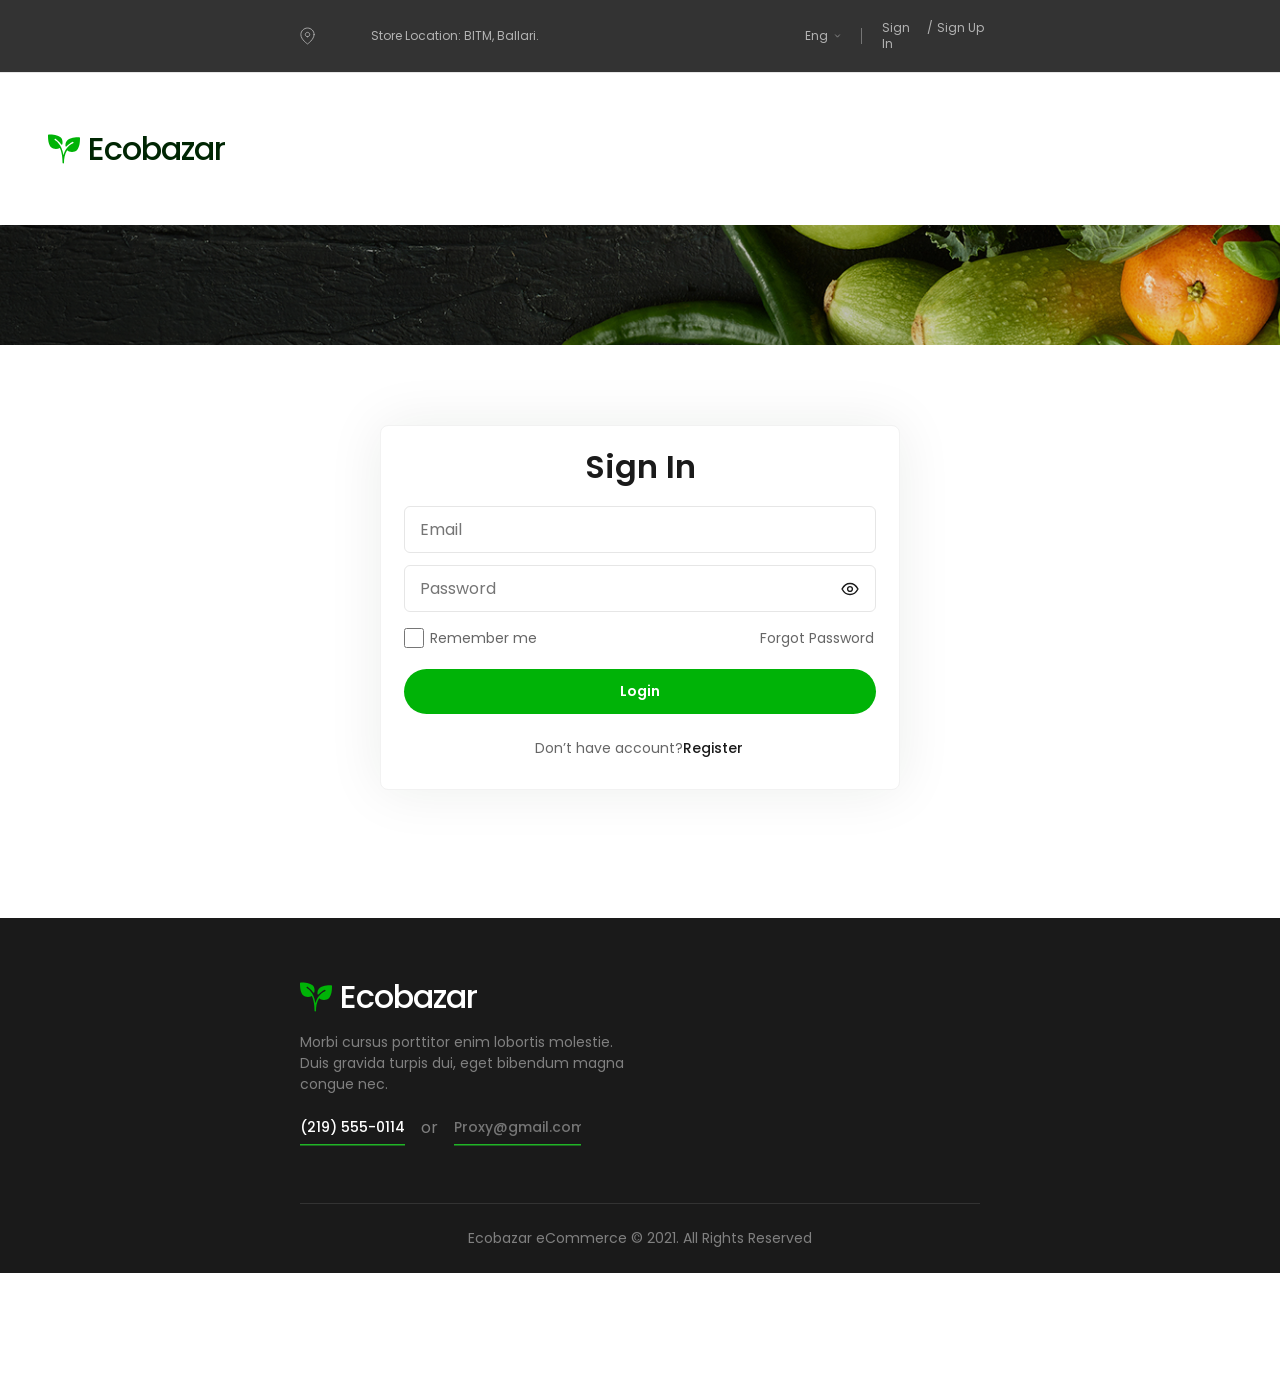
<file: sign-in.html>
<!DOCTYPE html>
<html>
  <head>
    <meta charset="utf-8" />
    <meta name="viewport" content="initial-scale=1, width=device-width" />

    <link rel="stylesheet" href="./global.css" />
    <link rel="stylesheet" href="./sign-in.css" />
    <link
      rel="stylesheet"
      href="https://fonts.googleapis.com/css2?family=Poppins:wght@400;500;600&display=swap"
    />
  </head>
  <body>
    <div class="sign-in17">
      <section class="navigation-group">
        <header class="navigation10">
          <div class="small-one10">
            <div class="contact18">
              <img
                class="map-pin-icon10"
                loading="lazy"
                alt=""
                src="./public/map-pin.svg"
              />

              <div class="store-location-lincoln-10">
                Store Location: BITM, Ballari.
              </div>
            </div>
            <div class="links43">
              <div class="eng20">
                <div class="eng21">Eng</div>
                <img class="group-icon31" alt="" src="./public/group.svg" />
              </div>
              <div class="usd20">
                <div class="usd21"></div>
                <img class="group-icon31" alt="" src="./public/group.svg" />
              </div>
              <div class="devider20"></div>
              <nav class="account10">
                <div class="sign-in18">Sign In</div>
                <div class="sign-in-sign1">/</div>
                <div class="sign-up10">Sign Up</div>
              </nav>
            </div>
          </div>
          <div class="midle10">
            <div class="logo19">
              <img class="plant-1-icon19" alt="" src="./public/plant-1.svg" />

              <div class="ecobazar19">Ecobazar</div>
            </div>
            <div class="search30">
              <div class="searech10">
                <img class="search-icon10" alt="" src="./public/search.svg" />

                <div class="search31">Search</div>
              </div>
              <div class="button42">
                <div class="search32">Search</div>
              </div>
            </div>
            <div class="icons10">
              <img class="heart-icon10" alt="" src="./public/heart.svg" />

              <div class="devider21"></div>
              <div class="shopping-card10">
                <div class="cart18">
                  <img class="bag-icon10" alt="" src="./public/bag.svg" />

                  <div class="no10">
                    <div class="div39">2</div>
                  </div>
                </div>
                <div class="info10">
                  <div class="shopping-cart10">Shopping cart:</div>
                  <div class="div40">$57.00</div>
                </div>
              </div>
            </div>
          </div>
          <div class="nav-links81">
            <div class="nav-links82">
              <div class="nav-links83">
                <div class="home101"></div>
                <img
                  class="chevron-down-icon61"
                  alt=""
                  src="./public/chevron-down.svg"
                />
              </div>
              <div class="nav-links84">
                <div class="home101">Shop</div>
                <img
                  class="chevron-down-icon61"
                  alt=""
                  src="./public/chevron-down-1.svg"
                />
              </div>
              <div class="nav-links84">
                <div class="home101">Pages</div>
                <img
                  class="chevron-down-icon61"
                  alt=""
                  src="./public/chevron-down-1.svg"
                />
              </div>
              <div class="nav-links84">
                <div class="home101">Blog</div>
                <img
                  class="chevron-down-icon61"
                  alt=""
                  src="./public/chevron-down-1.svg"
                />
              </div>
              <div class="nav-links84">
                <div class="home101">About Us</div>
                <img
                  class="chevron-down-icon65"
                  alt=""
                  src="./public/chevron-down1.svg"
                />
              </div>
              <div class="nav-links84">
                <div class="home101">Contact Us</div>
                <img
                  class="chevron-down-icon65"
                  alt=""
                  src="./public/chevron-down1.svg"
                />
              </div>
            </div>
            <div class="call-now10">
              <img
                class="phonecall-1-icon10"
                alt=""
                src="./public/phonecall-1.svg"
              />

              <div class="div41">(219) 555-0114</div>
            </div>
          </div>
        </header>
        <div class="content-parent">
          <div class="content2">
            <div class="header">
              <div class="contact18">
                <img class="plant-1-icon19" alt="" src="./public/plant-1.svg" />

                <a class="ecobazar20">Ecobazar</a>
              </div>
            </div>
            <div class="breadcrumbs10">
              <div class="location10">
                <img
                  class="home-1-1-icon10"
                  alt=""
                  src="./public/home1-1.svg"
                />

                <img class="group-icon33" alt="" src="./public/group@2x.png" />

                <div class="home107">Home</div>
                <img class="group-icon33" alt="" src="./public/vector.svg" />

                <div class="home107">Home</div>
                <img class="group-icon33" alt="" src="./public/vector.svg" />

                <div class="home107">Home</div>
                <img class="vector-icon43" alt="" src="./public/vector1.svg" />

                <div class="home110"></div>
                <img class="vector-icon43" alt="" src="./public/vector-1.svg" />

                <div class="vegetables10"></div>
              </div>
            </div>
          </div>
          <div class="login-form-container">
            <form class="login1">
              <h1 class="sign-in19">Sign In</h1>
              <div class="field10">
                <div class="field11">
                  <div class="input-field27">
                    <input class="email7" placeholder="Email" type="text" />
                  </div>
                  <div class="input-field28">
                    <input
                      class="password5"
                      placeholder="Password"
                      type="text"
                    />

                    <img
                      class="search-icon10"
                      alt=""
                      src="./public/eyeopen-1.svg"
                    />
                  </div>
                </div>
                <div class="links44">
                  <div class="remember5">
                    <input class="checkbox5" type="checkbox" />

                    <div class="remember-me1">Remember me</div>
                  </div>
                  <div class="forgot-password1">Forgot Password</div>
                </div>
              </div>
              <button class="button43" id="button">
                <div class="normal8">Login</div>
              </button>
              <div class="dont-have-account6" id="dontHaveAccount">
                <div class="dont-have-account7">Don’t have account?</div>
                <div class="register1">Register</div>
              </div>
            </form>
          </div>
        </div>
      </section>
      <footer class="footer16">
        <div class="subscribe-our-newsletter8">
          <div class="subscribe-our-newsletter-child5"></div>
          <div class="subcribe-our-newsletter-parent5">
            <div class="subcribe-our-newsletter8">Subcribe our Newsletter</div>
            <div class="pellentesque-eu-nibh8">
              Pellentesque eu nibh eget mauris congue mattis mattis nec tellus.
              Phasellus imperdiet elit eu magna.
            </div>
          </div>
          <div class="subscribe16">
            <div class="input-field29">
              <div class="your-email-address8">Your email address</div>
            </div>
            <div class="button44">
              <div class="subscribe17">Subscribe</div>
            </div>
          </div>
          <div class="social-media-parent6">
            <img
              class="social-media-icon36"
              alt=""
              src="./public/social-media.svg"
            />

            <img
              class="social-media-icon37"
              alt=""
              src="./public/social-media-1.svg"
            />

            <img
              class="social-media-icon37"
              alt=""
              src="./public/social-media-2.svg"
            />

            <img
              class="social-media-icon37"
              alt=""
              src="./public/social-media-3.svg"
            />
          </div>
        </div>
        <div class="footer17">
          <div class="fotter8">
            <div class="company8">
              <div class="logo21">
                <img class="plant-1-icon19" alt="" src="./public/plant-1.svg" />

                <h1 class="ecobazar21">Ecobazar</h1>
              </div>
              <div class="morbi-cursus-porttitor8">
                Morbi cursus porttitor enim lobortis molestie. Duis gravida
                turpis dui, eget bibendum magna congue nec.
              </div>
              <div class="cta8">
                <div class="button45">
                  <div class="c-t-a">(219) 555-0114</div>
                </div>
                <div class="or8">or</div>
                <input
                  class="button46"
                  placeholder="Proxy@gmail.com"
                  type="text"
                />
              </div>
            </div>
            <div class="my-account-link">
              <div class="my-account24">
                <div class="my-account25"></div>
                <div class="links45">
                  <div class="my-account26">My Account</div>
                  <div class="my-account26">Order History</div>
                  <div class="shoping-cart8">Shoping Cart</div>
                  <div class="wishlist8">Wishlist</div>
                </div>
              </div>
            </div>
            <div class="help8">
              <div class="helps8">Helps</div>
              <div class="links46">
                <div class="wishlist8">Contact</div>
                <div class="wishlist8">Faqs</div>
                <div class="terms-condition8">Terms & Condition</div>
                <div class="wishlist8">Privacy Policy</div>
              </div>
            </div>
            <div class="help8">
              <div class="helps8">Proxy</div>
              <div class="links47">
                <div class="wishlist8">About</div>
                <div class="wishlist8">Shop</div>
                <div class="wishlist8">Product</div>
                <div class="terms-condition8">Track Order</div>
              </div>
            </div>
            <div class="help8">
              <div class="helps8">Categories</div>
              <div class="links48">
                <div class="terms-condition8">Fruit & Vegetables</div>
                <div class="wishlist8">Meat & Fish</div>
                <div class="wishlist8">Bread & Bakery</div>
                <div class="wishlist8">Beauty & Health</div>
              </div>
            </div>
          </div>
          <div class="copyright8">
            <div class="wishlist8">
              Ecobazar eCommerce © 2021. All Rights Reserved
            </div>
            <div class="methodapplepay-parent5">
              <img
                class="methodapplepay-icon8"
                alt=""
                src="./public/methodapplepay1@2x.png"
              />

              <img
                class="methodapplepay-icon8"
                alt=""
                src="./public/methodvisa1@2x.png"
              />

              <img
                class="methodapplepay-icon8"
                alt=""
                src="./public/methoddiscover1@2x.png"
              />

              <img
                class="methodapplepay-icon8"
                alt=""
                src="./public/methodmastercard3@2x.png"
              />

              <div class="cart19">
                <div class="base8"></div>
                <img class="lock-1-icon8" alt="" src="./public/lock-1.svg" />

                <div class="secure8">Secure</div>
                <div class="payment8">Payment</div>
              </div>
            </div>
          </div>
        </div>
      </footer>
    </div>

    <script>
      var button = document.getElementById("button");
      if (button) {
        button.addEventListener("click", function (e) {
          // Please sync "home desktop" to the project
        });
      }
      
      var dontHaveAccount = document.getElementById("dontHaveAccount");
      if (dontHaveAccount) {
        dontHaveAccount.addEventListener("click", function (e) {
          window.location.href = "./desktop1.html";
        });
      }
      </script>
  </body>
</html>
</file>
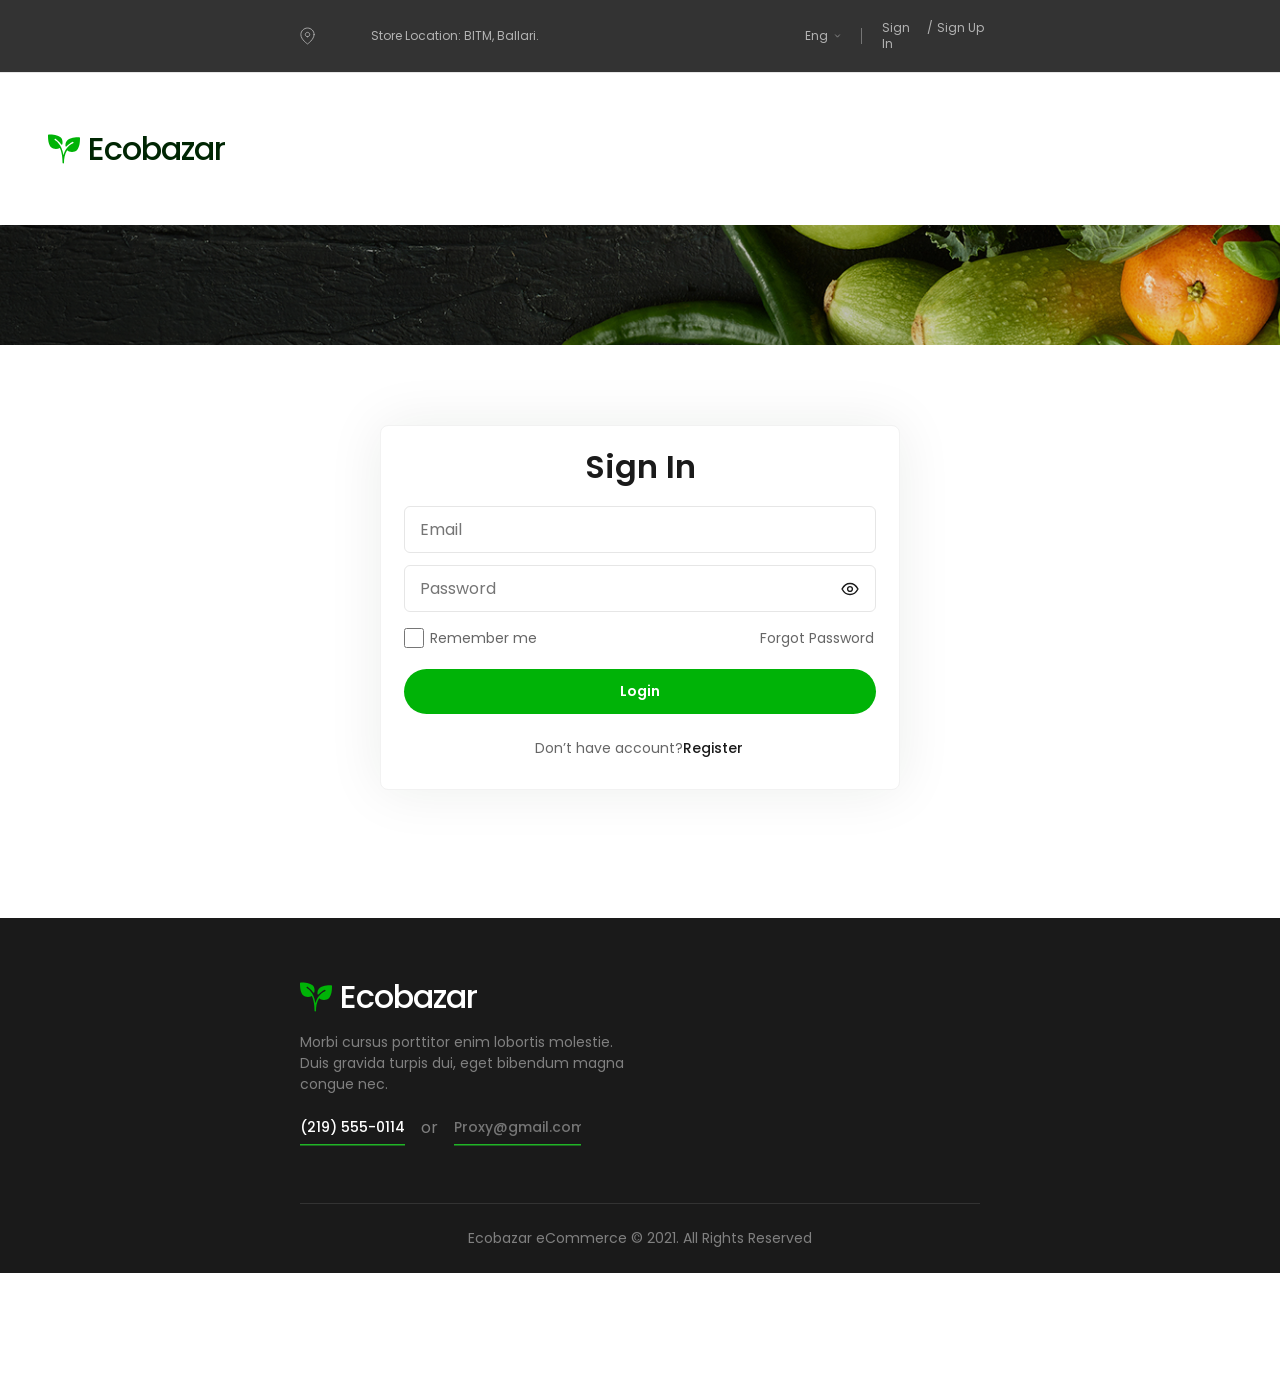
<file: sign-in1.html>
<!DOCTYPE html>
<html>
  <head>
    <meta charset="utf-8" />
    <meta name="viewport" content="initial-scale=1, width=device-width" />

    <link rel="stylesheet" href="./global.css" />
    <link rel="stylesheet" href="./sign-in1.css" />
    <link
      rel="stylesheet"
      href="https://fonts.googleapis.com/css2?family=Poppins:wght@400;500;600&display=swap"
    />
  </head>
  <body>
    <div class="sign-in5">
      <section class="main">
        <header class="navigation3">
          <div class="small-one3">
            <div class="contact6">
              <img
                class="map-pin-icon3"
                loading="lazy"
                alt=""
                src="./public/map-pin.svg"
              />

              <div class="store-location-lincoln-3">
                Store Location: BITM, Ballari.
              </div>
            </div>
            <div class="links15">
              <div class="eng6">
                <div class="eng7">Eng</div>
                <img class="group-icon9" alt="" src="./public/group.svg" />
              </div>
              <div class="usd6">
                <div class="usd7"></div>
                <img class="group-icon9" alt="" src="./public/group.svg" />
              </div>
              <div class="devider6"></div>
              <nav class="account3">
                <div class="sign-in6">Sign In</div>
                <div class="sign-in-sign">/</div>
                <div class="sign-up3">Sign Up</div>
              </nav>
            </div>
          </div>
          <div class="midle3">
            <div class="logo6">
              <img class="plant-1-icon6" alt="" src="./public/plant-1.svg" />

              <div class="ecobazar6">Ecobazar</div>
            </div>
            <div class="search9">
              <div class="searech3">
                <img class="search-icon3" alt="" src="./public/search.svg" />

                <div class="search10">Search</div>
              </div>
              <div class="button13">
                <div class="search11">Search</div>
              </div>
            </div>
            <div class="icons3">
              <img class="heart-icon3" alt="" src="./public/heart.svg" />

              <div class="devider7"></div>
              <div class="shopping-card3">
                <div class="cart6">
                  <img class="bag-icon3" alt="" src="./public/bag.svg" />

                  <div class="no3">
                    <div class="div13">2</div>
                  </div>
                </div>
                <div class="info3">
                  <div class="shopping-cart3">Shopping cart:</div>
                  <div class="div14">$57.00</div>
                </div>
              </div>
            </div>
          </div>
          <div class="nav-links24">
            <div class="nav-links25">
              <div class="nav-links26">
                <div class="home30"></div>
                <img
                  class="chevron-down-icon18"
                  alt=""
                  src="./public/chevron-down.svg"
                />
              </div>
              <div class="nav-links27">
                <div class="home30">Shop</div>
                <img
                  class="chevron-down-icon18"
                  alt=""
                  src="./public/chevron-down-1.svg"
                />
              </div>
              <div class="nav-links27">
                <div class="home30">Pages</div>
                <img
                  class="chevron-down-icon18"
                  alt=""
                  src="./public/chevron-down-1.svg"
                />
              </div>
              <div class="nav-links27">
                <div class="home30">Blog</div>
                <img
                  class="chevron-down-icon18"
                  alt=""
                  src="./public/chevron-down-1.svg"
                />
              </div>
              <div class="nav-links27">
                <div class="home30">About Us</div>
                <img
                  class="chevron-down-icon22"
                  alt=""
                  src="./public/chevron-down1.svg"
                />
              </div>
              <div class="nav-links27">
                <div class="home30">Contact Us</div>
                <img
                  class="chevron-down-icon22"
                  alt=""
                  src="./public/chevron-down1.svg"
                />
              </div>
            </div>
            <div class="call-now3">
              <img
                class="phonecall-1-icon3"
                alt=""
                src="./public/phonecall-1.svg"
              />

              <div class="div15">(219) 555-0114</div>
            </div>
          </div>
        </header>
        <div class="content">
          <div class="hero">
            <div class="logo-container">
              <div class="contact6">
                <img class="plant-1-icon6" alt="" src="./public/plant-1.svg" />

                <a class="ecobazar7">Ecobazar</a>
              </div>
            </div>
            <div class="breadcrumbs3">
              <div class="location3">
                <img class="home-1-1-icon3" alt="" src="./public/home1-1.svg" />

                <img class="group-icon11" alt="" src="./public/group@2x.png" />

                <div class="home36">Home</div>
                <img class="group-icon11" alt="" src="./public/vector.svg" />

                <div class="home36">Home</div>
                <img class="group-icon11" alt="" src="./public/vector.svg" />

                <div class="home36">Home</div>
                <img class="vector-icon14" alt="" src="./public/vector1.svg" />

                <div class="home39"></div>
                <img class="vector-icon14" alt="" src="./public/vector-1.svg" />

                <div class="vegetables3"></div>
              </div>
            </div>
          </div>
          <div class="login-form">
            <form class="login">
              <h1 class="sign-in7">Sign In</h1>
              <div class="field2">
                <div class="field3">
                  <div class="input-field7">
                    <input class="email1" placeholder="Email" type="text" />
                  </div>
                  <div class="input-field8">
                    <input
                      class="password1"
                      placeholder="Password"
                      type="text"
                    />

                    <img
                      class="search-icon3"
                      alt=""
                      src="./public/eyeopen-1.svg"
                    />
                  </div>
                </div>
                <div class="links16">
                  <div class="remember1">
                    <input class="checkbox1" type="checkbox" />

                    <div class="remember-me">Remember me</div>
                  </div>
                  <div class="forgot-password">Forgot Password</div>
                </div>
              </div>
              <button class="button14" id="button">
                <div class="normal1">Login</div>
              </button>
              <div class="dont-have-account1" id="dontHaveAccount">
                <div class="dont-have-account2">Don’t have account?</div>
                <div class="register">Register</div>
              </div>
            </form>
          </div>
        </div>
      </section>
      <footer class="footer6">
        <div class="subscribe-our-newsletter3">
          <div class="rectangle-div"></div>
          <div class="frame-div">
            <div class="subcribe-our-newsletter3">Subcribe our Newsletter</div>
            <div class="pellentesque-eu-nibh3">
              Pellentesque eu nibh eget mauris congue mattis mattis nec tellus.
              Phasellus imperdiet elit eu magna.
            </div>
          </div>
          <div class="subscribe6">
            <div class="input-field9">
              <div class="your-email-address3">Your email address</div>
            </div>
            <div class="button15">
              <div class="subscribe7">Subscribe</div>
            </div>
          </div>
          <div class="social-media-parent1">
            <img
              class="social-media-icon12"
              alt=""
              src="./public/social-media.svg"
            />

            <img
              class="social-media-icon13"
              alt=""
              src="./public/social-media-1.svg"
            />

            <img
              class="social-media-icon13"
              alt=""
              src="./public/social-media-2.svg"
            />

            <img
              class="social-media-icon13"
              alt=""
              src="./public/social-media-3.svg"
            />
          </div>
        </div>
        <div class="footer7">
          <div class="fotter3">
            <div class="company3">
              <div class="logo8">
                <img class="plant-1-icon6" alt="" src="./public/plant-1.svg" />

                <h1 class="ecobazar8">Ecobazar</h1>
              </div>
              <div class="morbi-cursus-porttitor3">
                Morbi cursus porttitor enim lobortis molestie. Duis gravida
                turpis dui, eget bibendum magna congue nec.
              </div>
              <div class="cta3">
                <div class="button16">
                  <div class="contact-details">(219) 555-0114</div>
                </div>
                <div class="or3">or</div>
                <input
                  class="button17"
                  placeholder="Proxy@gmail.com"
                  type="text"
                />
              </div>
            </div>
            <div class="account-links">
              <div class="my-account9">
                <div class="my-account10"></div>
                <div class="links17">
                  <div class="my-account11">My Account</div>
                  <div class="my-account11">Order History</div>
                  <div class="shoping-cart3">Shoping Cart</div>
                  <div class="wishlist3">Wishlist</div>
                </div>
              </div>
            </div>
            <div class="help3">
              <div class="helps3">Helps</div>
              <div class="links18">
                <div class="wishlist3">Contact</div>
                <div class="wishlist3">Faqs</div>
                <div class="terms-condition3">Terms & Condition</div>
                <div class="wishlist3">Privacy Policy</div>
              </div>
            </div>
            <div class="help3">
              <div class="helps3">Proxy</div>
              <div class="links19">
                <div class="wishlist3">About</div>
                <div class="wishlist3">Shop</div>
                <div class="wishlist3">Product</div>
                <div class="terms-condition3">Track Order</div>
              </div>
            </div>
            <div class="help3">
              <div class="helps3">Categories</div>
              <div class="links20">
                <div class="terms-condition3">Fruit & Vegetables</div>
                <div class="wishlist3">Meat & Fish</div>
                <div class="wishlist3">Bread & Bakery</div>
                <div class="wishlist3">Beauty & Health</div>
              </div>
            </div>
          </div>
          <div class="copyright3">
            <div class="wishlist3">
              Ecobazar eCommerce © 2021. All Rights Reserved
            </div>
            <div class="methodapplepay-parent1">
              <img
                class="methodapplepay-icon3"
                alt=""
                src="./public/methodapplepay1@2x.png"
              />

              <img
                class="methodapplepay-icon3"
                alt=""
                src="./public/methodvisa1@2x.png"
              />

              <img
                class="methodapplepay-icon3"
                alt=""
                src="./public/methoddiscover1@2x.png"
              />

              <img
                class="methodapplepay-icon3"
                alt=""
                src="./public/methodmastercard1@2x.png"
              />

              <div class="cart7">
                <div class="base3"></div>
                <img class="lock-1-icon3" alt="" src="./public/lock-1.svg" />

                <div class="secure3">Secure</div>
                <div class="payment3">Payment</div>
              </div>
            </div>
          </div>
        </div>
      </footer>
    </div>

    <script>
      var button = document.getElementById("button");
      if (button) {
        button.addEventListener("click", function (e) {
          window.location.href = "./desktop2.html";
        });
      }
      
      var dontHaveAccount = document.getElementById("dontHaveAccount");
      if (dontHaveAccount) {
        dontHaveAccount.addEventListener("click", function (e) {
          window.location.href = "./create-account.html";
        });
      }
      </script>
  </body>
</html>
</file>
<file: global.css>
body {
  margin: 0;
  line-height: normal;
}

:root {
  /* fonts */
  --body-small-body-small-400: Poppins;

  /* font sizes */
  --body-tiny-body-tiny-400-size: 12px;
  --font-size-2xs: 11px;
  --body-small-body-small-400-size: 14px;
  --body-medium-body-medium-500-size: 16px;
  --heading-05-heading-05-600-size: 32px;
  --font-size-lgi: 19px;
  --font-size-7xl: 26px;
  --body-xxl-body-xxl-600-size: 24px;
  --font-size-3xs: 10px;
  --font-size-mini: 15px;
  --font-size-xl: 20px;
  --heading-02-heading-02-600-size: 48px;
  --font-size-10xl: 29px;
  --font-size-19xl: 38px;
  --body-large-body-large-500-size: 18px;
  --heading-01-heading-01-600-size: 56px;
  --font-size-15xl: 34px;
  --font-size-26xl: 45px;

  /* Colors */
  --gray-scale-white: #fff;
  --gray-scale-gray-500: #808080;
  --gray-scale-gray-900: #1a1a1a;
  --gray-scale-gray-800: #333;
  --gren-gray-scale-900: #002603;
  --gray-scale-gray-300: #b3b3b3;
  --gray-scale-gray-400: #999;
  --color-limegreen-100: #1acc21;
  --branding-success: #00b307;
  --color-limegreen-200: rgba(0, 179, 7, 0.1);
  --gray-scale-gray-100: #e6e6e6;
  --color-whitesmoke-100: #f7f7f7;
  --gray-scale-gray-50: #f2f2f2;
  --gray-scale-gray-600: #666;
  --gray-scale-gray-700: #4d4d4d;
  --branding-success-dark: #2c742f;
  --gray-scale-gray-200: #ccc;

  /* Gaps */
  --gap-41xl: 60px;
  --gap-mini: 15px;
  --gap-11xl: 30px;
  --gap-5xs: 8px;
  --gap-xl: 20px;
  --gap-xs: 12px;
  --gap-base: 16px;
  --gap-9xs: 4px;
  --gap-21xl: 40px;
  --gap-7xs: 6px;
  --gap-13xl: 32px;
  --gap-6xs: 7px;
  --gap-109xl: 128px;
  --gap-45xl: 64px;
  --gap-192xl-5: 211.5px;
  --gap-87xl: 106px;
  --gap-39xl: 58px;
  --gap-10xl: 29px;
  --gap-61xl: 80px;
  --gap-38xl: 57px;
  --gap-9xl: 28px;
  --gap-8xl: 27px;
  --gap-mid: 17px;
  --gap-50xl: 69px;
  --gap-5xl: 24px;
  --gap-16xl: 35px;
  --gap-13xl-6: 32.6px;

  /* Paddings */
  --padding-xs: 12px;
  --padding-41xl: 60px;
  --padding-281xl: 300px;
  --padding-xl: 20px;
  --padding-271xl: 290px;
  --padding-56xl: 75px;
  --padding-131xl: 150px;
  --padding-5xl: 24px;
  --padding-7xs: 6px;
  --padding-base: 16px;
  --padding-21xl: 40px;
  --padding-9xs: 4px;
  --padding-sm: 14px;
  --padding-mini: 15px;
  --padding-lg: 18px;
  --padding-108xl: 127px;
  --padding-20xl: 39px;
  --padding-49xl: 68px;
  --padding-3xl: 22px;
  --padding-4xl: 23px;
  --padding-11xl: 30px;
  --padding-29xl: 48px;
  --padding-10xs-3: 2.3px;
  --padding-8xl: 27px;
  --padding-10xl: 29px;
  --padding-17xl: 36px;
  --padding-13xl: 32px;
  --padding-base-9: 16.9px;
  --padding-32xl: 51px;
  --padding-base-8: 16.8px;
  --padding-4xl-8: 23.8px;
  --padding-8xl-5: 27.5px;
  --padding-11xs: 2px;
  --padding-10xs: 3px;
  --padding-61xl: 80px;
  --padding-5xs: 8px;
  --padding-27xl: 46px;
  --padding-96xl: 115px;
  --padding-211xl: 230px;

  /* Border radiuses */
  --br-7xs-3: 5.3px;
  --br-481xl: 500px;
  --br-24xl: 43px;
  --br-27xl: 46px;
  --br-5xs: 8px;
  --br-7xs: 6px;
  --br-base: 16px;
  --br-81xl: 100px;
  --br-4981xl: 5000px;

  /* Effects */
  --line-shadow: 0px 1px 0px #e6e6e6;
}
</file>
<file: index.css>
.home-1-1-icon {
  height: 24px;
  width: 24px;
  position: relative;
  overflow: hidden;
  flex-shrink: 0;
  min-height: 24px;
}
.group-icon {
  height: 8.2px;
  width: 4.1px;
  position: relative;
  object-fit: contain;
  display: none;
}
.home,
.vector-icon2 {
  position: relative;
  flex-shrink: 0;
}
.home {
  align-self: stretch;
  width: 48px;
  line-height: 150%;
  display: none;
}
.vector-icon2 {
  height: 8.2px;
  width: 4.1px;
  object-fit: contain;
}
.home3,
.vegetables {
  align-self: stretch;
  position: relative;
  line-height: 150%;
  color: var(--gray-scale-gray-400);
  flex-shrink: 0;
}
.vegetables {
  color: var(--branding-success);
}
.location {
  position: absolute;
  top: calc(50% - 11.5px);
  left: 300px;
  display: none;
  flex-direction: row;
  align-items: center;
  justify-content: flex-start;
  gap: var(--gap-xs);
}
.breadcrumbs {
  align-self: stretch;
  height: 89px;
  position: relative;
  background-image: url(./public/breadcrumbs@3x.png);
  background-size: cover;
  background-repeat: no-repeat;
  background-position: top;
  display: none;
  z-index: 1;
}
.map-pin-icon {
  height: 18px;
  width: 15px;
  position: relative;
  min-height: 18px;
}
.store-location-lincoln- {
  position: relative;
  line-height: 16px;
}
.contact {
  display: flex;
  flex-direction: row;
  align-items: center;
  justify-content: flex-start;
  gap: var(--gap-5xs);
}
.eng1 {
  position: relative;
  line-height: 16px;
  display: inline-block;
  min-width: 22px;
}
.group-icon1 {
  height: 3.5px;
  width: 7px;
  position: relative;
}
.eng {
  display: flex;
  flex-direction: row;
  align-items: center;
  justify-content: flex-start;
  gap: var(--gap-7xs);
}
.usd,
.usd1 {
  align-self: stretch;
}
.usd1 {
  position: relative;
  line-height: 130%;
}
.usd {
  display: none;
  flex-direction: row;
  align-items: center;
  justify-content: flex-start;
  gap: var(--gap-7xs);
}
.devider {
  height: 16px;
  width: 1px;
  position: relative;
  border-right: 1px solid var(--gray-scale-gray-300);
  box-sizing: border-box;
  opacity: 0.52;
}
.div,
.sign-in,
.sign-up {
  position: relative;
  line-height: 16px;
  display: inline-block;
  min-width: 40px;
}
.div,
.sign-up {
  min-width: 6px;
}
.sign-up {
  min-width: 46px;
  white-space: nowrap;
}
.account,
.links,
.small-one {
  display: flex;
  flex-direction: row;
}
.account {
  align-items: flex-start;
  justify-content: flex-start;
  gap: var(--gap-9xs);
  text-align: left;
}
.links,
.small-one {
  align-items: center;
  gap: var(--gap-xl);
}
.links {
  justify-content: flex-start;
  text-align: center;
}
.small-one {
  width: 1920px;
  box-shadow: var(--line-shadow);
  background-color: var(--gray-scale-gray-800);
  justify-content: space-between;
  padding: var(--padding-xs) var(--padding-281xl);
  box-sizing: border-box;
  max-width: 135%;
  flex-shrink: 0;
}
.plant-1-icon {
  height: 32px;
  width: 32px;
  position: relative;
  overflow: hidden;
  flex-shrink: 0;
}
.ecobazar {
  position: relative;
  letter-spacing: -0.03em;
  line-height: 38px;
  font-weight: 500;
}
.logo {
  position: absolute;
  top: 27.5px;
  left: 300px;
  display: flex;
  flex-direction: row;
  align-items: center;
  justify-content: flex-start;
  gap: var(--gap-5xs);
}
.search-icon,
.search1 {
  position: relative;
  flex-shrink: 0;
}
.search-icon {
  height: 20px;
  width: 20px;
  overflow: hidden;
}
.search1 {
  height: 21px;
  width: 400px;
  line-height: 21px;
  display: inline-block;
  max-width: 110%;
}
.searech {
  width: 400px;
  display: flex;
  flex-direction: row;
  align-items: center;
  justify-content: flex-start;
  padding: var(--padding-xs) var(--padding-lg) var(--padding-xs)
    var(--padding-base);
  box-sizing: border-box;
  gap: var(--gap-5xs);
  max-width: 100%;
}
.search2 {
  align-self: stretch;
  position: relative;
  line-height: 120%;
  font-weight: 600;
}
.button,
.search {
  box-sizing: border-box;
  flex-direction: row;
  align-items: center;
}
.button {
  height: 45px;
  border-radius: 0 var(--br-7xs) var(--br-7xs) 0;
  background-color: var(--branding-success);
  display: flex;
  justify-content: center;
  padding: var(--padding-sm) var(--padding-5xl);
  font-size: var(--body-small-body-small-400-size);
  color: var(--gray-scale-white);
}
.search {
  position: absolute;
  top: 24px;
  left: 711px;
  border-radius: var(--br-7xs);
  border: 1px solid var(--gray-scale-gray-100);
  display: none;
  justify-content: flex-start;
  row-gap: 20px;
  max-width: 100%;
  font-size: var(--font-size-mini);
  color: var(--gray-scale-gray-500);
}
.devider1,
.heart-icon {
  height: 32px;
  width: 32px;
  position: relative;
}
.devider1 {
  height: 25px;
  width: 1px;
  border-right: 1px solid var(--gray-scale-gray-200);
  box-sizing: border-box;
}
.bag-icon {
  top: 0;
  left: 0;
  width: 100%;
  height: 100%;
}
.bag-icon,
.div1,
.no {
  position: absolute;
}
.div1 {
  top: calc(50% - 5.5px);
  left: calc(50% - 3px);
  line-height: 10px;
  font-weight: 500;
}
.no {
  top: -3px;
  left: 17px;
  border-radius: var(--br-base);
  background-color: var(--branding-success-dark);
  border: 1px solid var(--gray-scale-white);
  box-sizing: border-box;
  width: 20px;
  height: 20px;
  overflow: hidden;
}
.cart {
  height: 34px;
  width: 34px;
  position: relative;
}
.shopping-cart {
  align-self: stretch;
  position: relative;
  line-height: 120%;
}
.div2 {
  position: relative;
  font-size: var(--body-small-body-small-400-size);
  line-height: 100%;
  font-weight: 500;
  color: var(--gray-scale-gray-900);
  white-space: nowrap;
}
.info {
  flex: 1;
  display: flex;
  flex-direction: column;
  align-items: flex-start;
  justify-content: flex-start;
  gap: var(--gap-6xs);
  text-align: left;
  font-size: var(--font-size-2xs);
  color: var(--gray-scale-gray-700);
}
.icons,
.shopping-card {
  flex-direction: row;
  align-items: center;
  justify-content: flex-start;
}
.shopping-card {
  flex: 1;
  display: flex;
  gap: var(--gap-xs);
}
.icons {
  position: absolute;
  top: 29.5px;
  left: 1429px;
  display: none;
  gap: var(--gap-base);
  text-align: center;
  font-size: var(--font-size-3xs);
  color: var(--gray-scale-white);
}
.home4,
.midle {
  position: relative;
}
.midle {
  width: 1920px;
  height: 93px;
  box-shadow: 0-1px 0#e6e6e6 inset;
  background-color: var(--gray-scale-white);
  max-width: 135%;
  flex-shrink: 0;
  font-size: var(--heading-05-heading-05-600-size);
  color: var(--gren-gray-scale-900);
}
.home4 {
  align-self: stretch;
  line-height: 150%;
  font-weight: 500;
}
.chevron-down-icon {
  height: 16px;
  width: 16px;
  position: relative;
  overflow: hidden;
  flex-shrink: 0;
  object-fit: contain;
}
.nav-links2 {
  color: var(--branding-success);
}
.nav-links2,
.nav-links3 {
  height: 21px;
  display: flex;
  flex-direction: row;
  align-items: center;
  justify-content: flex-start;
  gap: var(--gap-9xs);
}
.chevron-down-icon4 {
  height: 16px;
  width: 16px;
  position: relative;
  overflow: hidden;
  flex-shrink: 0;
  object-fit: contain;
  display: none;
}
.nav-links1 {
  display: flex;
  flex-direction: row;
  align-items: center;
  justify-content: flex-start;
  gap: var(--gap-13xl);
  max-width: 100%;
}
.phonecall-1-icon {
  height: 28px;
  width: 28px;
  position: relative;
  overflow: hidden;
  flex-shrink: 0;
}
.div3 {
  position: relative;
  line-height: 150%;
  font-weight: 500;
}
.call-now {
  display: flex;
  flex-direction: row;
  align-items: center;
  justify-content: flex-start;
  gap: var(--gap-5xs);
  color: var(--gray-scale-gray-900);
}
.nav-links,
.navigation {
  align-items: center;
  max-width: 100%;
}
.nav-links {
  width: 1920px;
  display: none;
  flex-direction: row;
  justify-content: space-between;
  padding: var(--padding-base) var(--padding-281xl);
  box-sizing: border-box;
  gap: var(--gap-xl);
  font-size: var(--body-small-body-small-400-size);
  color: var(--gray-scale-gray-600);
}
.navigation {
  height: 99px;
  background-color: var(--gray-scale-white);
  flex-direction: column;
  justify-content: flex-start;
  z-index: 2;
  font-size: var(--body-tiny-body-tiny-400-size);
  color: var(--gray-scale-gray-300);
}
.breadcrumbs1,
.navigation,
.navigation1 {
  align-self: stretch;
  display: none;
}
.breadcrumbs1 {
  height: 89px;
  position: relative;
  background-image: url(./public/breadcrumbs@3x.png);
  background-size: cover;
  background-repeat: no-repeat;
  background-position: top;
  z-index: 3;
}
.navigation1 {
  height: 99px;
  background-color: var(--gray-scale-white);
  flex-direction: column;
  align-items: center;
  justify-content: flex-start;
  max-width: 100%;
  z-index: 4;
  font-size: var(--body-tiny-body-tiny-400-size);
  color: var(--gray-scale-gray-300);
}
.devider4 {
  height: 16px;
  width: 1px;
  position: relative;
  border-right: 1px solid var(--gray-scale-gray-300);
  box-sizing: border-box;
  opacity: 0.52;
}
.sign-in2,
.sign-in3,
.sign-up2 {
  position: relative;
  line-height: 16px;
  display: inline-block;
}
.sign-in2 {
  flex: 1;
  min-width: 40px;
}
.sign-in3,
.sign-up2 {
  min-width: 6px;
}
.sign-up2 {
  flex: 1;
  min-width: 46px;
  white-space: nowrap;
}
.account2,
.links2,
.small-one2 {
  display: flex;
  flex-direction: row;
}
.account2 {
  margin: 0;
  flex: 1;
  align-items: flex-start;
  justify-content: flex-start;
  gap: var(--gap-9xs);
  text-align: left;
  font-size: var(--body-tiny-body-tiny-400-size);
  color: var(--gray-scale-gray-300);
  font-family: var(--body-small-body-small-400);
}
.links2,
.small-one2 {
  align-items: center;
  gap: var(--gap-xl);
}
.links2 {
  width: 175px;
  justify-content: flex-start;
  text-align: center;
}
.small-one2 {
  width: 1920px;
  box-shadow: var(--line-shadow);
  background-color: var(--gray-scale-gray-800);
  justify-content: space-between;
  padding: var(--padding-xs) var(--padding-281xl);
  box-sizing: border-box;
  max-width: 135%;
  flex-shrink: 0;
}
.ecobazar2 {
  text-decoration: none;
  position: relative;
  letter-spacing: -0.03em;
  line-height: 38px;
  font-weight: 500;
  color: inherit;
}
.navigation-wrapper,
.navigation2 {
  display: flex;
  justify-content: flex-start;
  max-width: 100%;
}
.navigation2 {
  height: 99px;
  width: 1428px;
  background-color: var(--gray-scale-white);
  flex-direction: column;
  align-items: center;
  text-align: left;
  font-size: var(--body-tiny-body-tiny-400-size);
  color: var(--gray-scale-gray-300);
  font-family: var(--body-small-body-small-400);
}
.navigation-wrapper {
  flex-direction: row;
  align-items: flex-start;
  padding: 0 0 314px;
  box-sizing: border-box;
}
.breadcrumbs2 {
  height: 89px;
  flex: 1;
  position: relative;
  background-image: url(./public/breadcrumbs@3x.png);
  background-size: cover;
  background-repeat: no-repeat;
  background-position: top;
  max-width: 100%;
}
.breadcrumbs-wrapper,
.create-account-as,
.email {
  font-family: var(--body-small-body-small-400);
  text-align: left;
}
.breadcrumbs-wrapper {
  align-self: stretch;
  display: flex;
  flex-direction: row;
  align-items: flex-start;
  justify-content: flex-start;
  padding: 0 0 363px;
  box-sizing: border-box;
  max-width: 100%;
  margin-top: -270px;
  font-size: var(--body-medium-body-medium-500-size);
  color: var(--gray-scale-gray-500);
}
.create-account-as,
.email {
  position: relative;
  display: inline-block;
}
.create-account-as {
  margin: 0;
  font-size: var(--heading-05-heading-05-600-size);
  line-height: 120%;
  font-weight: 600;
  color: var(--gray-scale-gray-900);
  max-width: 112%;
  flex-shrink: 0;
}
.email {
  width: 100%;
  border: 0;
  outline: 0;
  font-size: var(--body-medium-body-medium-500-size);
  background-color: transparent;
  height: 21px;
  flex: 1;
  line-height: 130%;
  color: var(--gray-scale-gray-400);
  min-width: 250px;
  max-width: 100%;
  padding: 0;
}
.input-field {
  align-self: stretch;
  border-radius: var(--br-7xs);
  background-color: var(--gray-scale-white);
  border: 1px solid var(--gray-scale-gray-100);
  box-sizing: border-box;
  display: flex;
  flex-direction: row;
  align-items: center;
  justify-content: center;
  padding: var(--padding-xs) var(--padding-mini);
  max-width: 100%;
}
.password {
  width: calc(100% - 50px);
  border: 0;
  outline: 0;
  font-family: var(--body-small-body-small-400);
  font-size: var(--body-medium-body-medium-500-size);
  background-color: transparent;
  height: 21px;
  flex: 1;
  position: relative;
  line-height: 130%;
  color: var(--gray-scale-gray-400);
  text-align: left;
  display: inline-block;
  min-width: 150px;
  max-width: calc(100% - 20px);
  padding: 0;
}
.field1,
.input-field2 {
  align-self: stretch;
  display: flex;
  justify-content: flex-start;
  max-width: 100%;
}
.input-field2 {
  border-radius: var(--br-7xs);
  background-color: var(--gray-scale-white);
  border: 1px solid var(--gray-scale-gray-100);
  box-sizing: border-box;
  flex-direction: row;
  align-items: center;
  padding: var(--padding-xs) var(--padding-mini);
}
.field1 {
  flex-direction: column;
  align-items: flex-start;
  gap: var(--gap-xs);
}
.checkbox {
  margin: 0;
  height: 20px;
  width: 20px;
  position: relative;
}
.accept-all-terms {
  position: relative;
  font-size: var(--body-small-body-small-400-size);
  line-height: 150%;
  font-family: var(--body-small-body-small-400);
  color: var(--gray-scale-gray-600);
  text-align: left;
}
.field,
.remember {
  display: flex;
  flex-direction: row;
  align-items: flex-start;
  justify-content: flex-start;
  gap: var(--gap-7xs);
}
.field {
  width: 472px;
  flex-direction: column;
  gap: var(--gap-base);
  max-width: 123%;
  flex-shrink: 0;
}
.normal {
  position: relative;
  font-size: var(--body-small-body-small-400-size);
  line-height: 17px;
  font-weight: 600;
  font-family: var(--body-small-body-small-400);
  color: var(--gray-scale-white);
  text-align: left;
  display: inline-block;
  min-width: 112px;
}
.button3 {
  cursor: pointer;
  border: 0;
  padding: var(--padding-sm) var(--padding-xl);
  background-color: var(--branding-success);
  width: 472px;
  border-radius: var(--br-24xl);
  display: flex;
  flex-direction: row;
  align-items: center;
  justify-content: center;
  box-sizing: border-box;
  white-space: nowrap;
  max-width: 123%;
  flex-shrink: 0;
}
.button3:hover {
  background-color: var(--color-limegreen-100);
}
.sign-in4 {
  position: relative;
  font-size: var(--body-small-body-small-400-size);
  line-height: 150%;
  font-weight: 500;
  font-family: var(--body-small-body-small-400);
  color: var(--gray-scale-gray-900);
  text-align: left;
  display: inline-block;
  min-width: 51px;
}
.dont-have-account {
  display: flex;
  flex-direction: row;
  align-items: flex-start;
  justify-content: flex-start;
  padding: var(--padding-9xs) 0 0;
  cursor: pointer;
}
.create-account,
.create-account-form {
  display: flex;
  justify-content: center;
  box-sizing: border-box;
  max-width: 100%;
}
.create-account {
  margin: 0;
  width: 386px;
  box-shadow: 0 0 56px rgba(0, 38, 3, 0.08);
  border-radius: var(--br-5xs);
  background-color: var(--gray-scale-white);
  border: 1px solid var(--gray-scale-gray-50);
  flex-direction: column;
  align-items: center;
  padding: 0;
  gap: var(--gap-xl);
}
.create-account-form {
  align-self: stretch;
  flex-direction: row;
  align-items: flex-start;
  padding: 0 var(--padding-xl);
}
.subscribe-our-newsletter-child {
  position: absolute;
  background-color: var(--color-whitesmoke-100);
  width: 1920px;
  height: 162px;
  display: none;
}
.subcribe-our-newsletter {
  width: 292px;
  position: relative;
  line-height: 150%;
  font-weight: 600;
  display: none;
}
.pellentesque-eu-nibh {
  align-self: stretch;
  position: relative;
  font-size: var(--body-small-body-small-400-size);
  line-height: 150%;
  color: var(--gray-scale-gray-400);
  display: none;
}
.subcribe-our-newsletter-parent {
  position: absolute;
  width: 448px;
  display: none;
  flex-direction: column;
  align-items: flex-start;
  justify-content: flex-start;
  gap: var(--gap-9xs);
}
.your-email-address {
  height: 24px;
  width: 400px;
  position: relative;
  line-height: 150%;
  display: inline-block;
  flex-shrink: 0;
  max-width: calc(100% - 0px);
}
.input-field4 {
  position: absolute;
  height: 100%;
  width: 91.79%;
  top: 0;
  right: 8.21%;
  bottom: 0;
  left: 0;
  border-radius: var(--br-27xl);
  background-color: var(--gray-scale-white);
  border: 1px solid var(--gray-scale-gray-100);
  box-sizing: border-box;
  display: flex;
  flex-direction: row;
  align-items: flex-start;
  justify-content: flex-start;
  padding: var(--padding-xs) var(--padding-5xl);
  white-space: nowrap;
  max-width: 100%;
}
.subscribe1 {
  align-self: stretch;
  flex: 1;
  position: relative;
  line-height: 20px;
  font-weight: 600;
}
.button4 {
  position: absolute;
  height: 100%;
  width: 30.22%;
  top: 0;
  right: 0;
  bottom: 0;
  left: 69.78%;
  border-radius: var(--br-24xl);
  background-color: var(--branding-success);
  display: flex;
  flex-direction: row;
  align-items: center;
  justify-content: center;
  padding: var(--padding-base) var(--padding-21xl);
  box-sizing: border-box;
  color: var(--gray-scale-white);
}
.subscribe {
  position: absolute;
  width: 536px;
  height: 52px;
  display: none;
  font-size: var(--body-medium-body-medium-500-size);
  color: var(--gray-scale-gray-500);
}
.social-media-icon,
.social-media-icon1 {
  height: 40px;
  width: 40px;
  position: relative;
  min-height: 40px;
}
.social-media-icon1 {
  border-radius: var(--br-481xl);
}
.social-media-parent {
  position: absolute;
  display: none;
  flex-direction: row;
  align-items: flex-start;
  justify-content: flex-start;
  gap: var(--gap-5xs);
}
.subscribe-our-newsletter {
  height: 0;
  width: 0;
  position: relative;
  display: none;
}
.ecobazar3 {
  margin: 0;
  position: relative;
  font-size: inherit;
  letter-spacing: -0.03em;
  line-height: 38px;
  font-weight: 500;
  font-family: inherit;
}
.logo3 {
  display: flex;
  flex-direction: row;
  align-items: center;
  justify-content: flex-start;
  gap: var(--gap-5xs);
  font-size: var(--heading-05-heading-05-600-size);
}
.morbi-cursus-porttitor {
  align-self: stretch;
  position: relative;
  line-height: 150%;
  color: var(--gray-scale-gray-500);
}
.button5 {
  box-shadow: 0 1.5px 0#20b526;
  background-color: var(--gray-scale-gray-900);
  display: flex;
  flex-direction: row;
  align-items: center;
  justify-content: center;
  padding: var(--padding-7xs) 0;
  white-space: nowrap;
}
.or {
  position: relative;
  font-size: var(--body-medium-body-medium-500-size);
  line-height: 150%;
  color: var(--gray-scale-gray-500);
  display: inline-block;
  min-width: 17px;
}
.button6 {
  width: 100%;
  border: 0;
  outline: 0;
  background-color: var(--gray-scale-gray-900);
  height: 33px;
  flex: 1;
  box-shadow: 0 1.5px 0#20b526;
  display: flex;
  flex-direction: row;
  align-items: center;
  justify-content: center;
  padding: var(--padding-7xs) 0;
  box-sizing: border-box;
  font-family: var(--body-small-body-small-400);
  font-weight: 500;
  font-size: var(--body-small-body-small-400-size);
  color: var(--gray-scale-white);
  min-width: 77px;
}
.company,
.cta {
  display: flex;
  justify-content: flex-start;
  gap: var(--gap-base);
}
.cta {
  width: 281px;
  flex-direction: row;
  align-items: center;
}
.company {
  flex: 1;
  flex-direction: column;
  align-items: flex-start;
  max-width: 100%;
  font-size: var(--body-small-body-small-400-size);
}
.order-history {
  align-self: stretch;
  position: relative;
  line-height: 150%;
}
.shoping-cart {
  align-self: stretch;
  color: var(--gray-scale-white);
}
.shoping-cart,
.wishlist {
  position: relative;
  line-height: 150%;
}
.links3,
.my-account {
  flex-direction: column;
  align-items: flex-start;
  justify-content: flex-start;
}
.links3 {
  width: 92px;
  display: flex;
  gap: var(--gap-xs);
  font-size: var(--body-small-body-small-400-size);
  color: var(--gray-scale-gray-400);
}
.my-account {
  display: none;
  gap: var(--gap-xl);
}
.helps {
  height: 24px;
  position: relative;
  line-height: 150%;
  font-weight: 500;
  display: inline-block;
}
.links4,
.links5 {
  flex-direction: column;
  gap: var(--gap-xs);
  font-size: var(--body-small-body-small-400-size);
  color: var(--gray-scale-gray-400);
}
.links4 {
  width: 130px;
  display: flex;
  align-items: flex-start;
  justify-content: flex-start;
}
.links5 {
  width: 82px;
}
.fotter,
.links5,
.links6 {
  display: flex;
  align-items: flex-start;
  justify-content: flex-start;
}
.links6 {
  width: 128px;
  flex-direction: column;
  gap: var(--gap-xs);
  font-size: var(--body-small-body-small-400-size);
  color: var(--gray-scale-gray-400);
}
.fotter {
  width: 336px;
  flex-direction: row;
  max-width: 100%;
}
.ecobazar-ecommerce {
  width: 343px;
  position: relative;
  line-height: 150%;
  display: none;
  max-width: 100%;
}
.methodapplepay-icon {
  align-self: stretch;
  width: 45px;
  position: relative;
  max-height: 100%;
  object-fit: cover;
  min-height: 32px;
}
.base {
  position: absolute;
  top: calc(50% - 16px);
  left: calc(50% - 32.5px);
  border-radius: 5.29px;
  background-color: var(--gray-scale-gray-900);
  border: 1px solid var(--gray-scale-gray-800);
  box-sizing: border-box;
  width: 100%;
  height: 100%;
}
.lock-1-icon {
  position: absolute;
  top: 4px;
  left: 5px;
  width: 11px;
  height: 11px;
  overflow: hidden;
}
.payment,
.secure {
  position: absolute;
  top: 4px;
  left: 18px;
  line-height: 100%;
}
.payment {
  top: 16px;
  left: 0;
  font-size: var(--body-tiny-body-tiny-400-size);
  font-weight: 600;
  text-align: center;
  display: inline-block;
  width: 65px;
}
.cart3 {
  height: 32px;
  width: 65px;
  position: relative;
}
.methodapplepay-parent {
  display: none;
  flex-direction: row;
  align-items: flex-start;
  justify-content: flex-start;
  gap: var(--gap-5xs);
  font-size: var(--font-size-2xs);
  color: var(--gray-scale-white);
}
.copyright {
  align-self: stretch;
  box-shadow: 0-1px 0#333;
  background-color: var(--gray-scale-gray-900);
  display: flex;
  flex-direction: row;
  align-items: center;
  justify-content: space-between;
  padding: var(--padding-5xl) 0;
  max-width: 100%;
  font-size: var(--body-small-body-small-400-size);
  color: var(--gray-scale-gray-500);
}
.copyright,
.footer,
.footer1 {
  box-sizing: border-box;
}
.footer1 {
  width: 1920px;
  background-color: var(--gray-scale-gray-900);
  display: flex;
  flex-direction: column;
  align-items: flex-start;
  justify-content: flex-start;
  padding: var(--padding-41xl) var(--padding-281xl) 0;
  gap: var(--gap-41xl);
  flex-shrink: 0;
  max-width: 135%;
  font-size: var(--body-medium-body-medium-500-size);
  color: var(--gray-scale-white);
}
.footer {
  height: 270px;
  flex-direction: row;
  padding: 0;
}
.create-account-form-parent,
.footer,
.footer-parent,
.footer2 {
  align-self: stretch;
  display: flex;
  align-items: flex-start;
  justify-content: flex-start;
  max-width: 100%;
}
.footer2 {
  height: 270px;
  flex-direction: row;
  padding: 0;
  box-sizing: border-box;
  margin-top: -270px;
}
.create-account-form-parent,
.footer-parent {
  flex-direction: column;
}
.footer-parent {
  text-align: left;
  font-size: var(--body-xxl-body-xxl-600-size);
  color: var(--gray-scale-gray-900);
  font-family: var(--body-small-body-small-400);
}
.create-account-form-parent {
  gap: var(--gap-21xl);
  margin-top: -270px;
}
.footer-button-labels {
  position: relative;
  line-height: 150%;
  font-weight: 500;
  display: inline-block;
  min-width: 103px;
}
.desktop-3,
.footer4 {
  max-width: 100%;
  display: flex;
  align-items: flex-start;
  justify-content: flex-start;
  box-sizing: border-box;
  text-align: left;
  font-family: var(--body-small-body-small-400);
}
.footer4 {
  align-self: stretch;
  height: 270px;
  flex-direction: row;
  padding: 0;
  margin-top: -270px;
  font-size: var(--body-xxl-body-xxl-600-size);
  color: var(--gray-scale-gray-900);
}
.desktop-3 {
  width: 1440px;
  background-color: var(--gray-scale-white);
  overflow: hidden;
  flex-direction: column;
  padding: 0 var(--padding-xs) 0 0;
  line-height: normal;
  letter-spacing: normal;
  font-size: var(--body-medium-body-medium-500-size);
  color: var(--gray-scale-gray-500);
}
@media screen and (max-width: 1300px) {
  .nav-links,
  .nav-links1 {
    flex-wrap: wrap;
  }
  .footer1 {
    padding-left: var(--padding-131xl);
    padding-right: var(--padding-131xl);
    box-sizing: border-box;
  }
}
@media screen and (max-width: 1125px) {
  .small-one {
    flex-wrap: wrap;
  }
  .navigation,
  .navigation1 {
    height: auto;
  }
  .small-one2 {
    flex-wrap: wrap;
    padding-left: var(--padding-131xl);
    padding-right: var(--padding-131xl);
    box-sizing: border-box;
  }
  .navigation2 {
    height: auto;
  }
}
@media screen and (max-width: 800px) {
  .devider {
    width: 100px;
    height: 1px;
    border-top: 1px solid var(--gray-scale-gray-300);
    box-sizing: border-box;
  }
  .div {
    width: 100%;
    height: 6px;
  }
  .account,
  .links {
    flex-wrap: wrap;
  }
  .ecobazar {
    font-size: var(--font-size-7xl);
    line-height: 30px;
  }
  .search {
    flex-wrap: wrap;
  }
  .midle {
    height: auto;
    min-height: 93;
  }
  .small-one2 {
    padding-left: var(--padding-56xl);
    padding-right: var(--padding-56xl);
    box-sizing: border-box;
  }
  .create-account-as,
  .ecobazar2,
  .ecobazar3 {
    font-size: var(--font-size-7xl);
    line-height: 30px;
  }
  .create-account-as,
  .ecobazar3 {
    line-height: 31px;
  }
  .ecobazar3 {
    line-height: 30px;
  }
  .footer1 {
    gap: var(--gap-11xl);
    padding-left: var(--padding-56xl);
    padding-right: var(--padding-56xl);
    box-sizing: border-box;
  }
  .create-account-form-parent {
    gap: var(--gap-xl);
  }
}
@media screen and (max-width: 450px) {
  .ecobazar,
  .ecobazar2 {
    font-size: var(--font-size-lgi);
    line-height: 23px;
  }
  .breadcrumbs-wrapper,
  .navigation-wrapper {
    padding-bottom: 204px;
    box-sizing: border-box;
  }
  .breadcrumbs-wrapper {
    padding-bottom: 236px;
  }
  .create-account-as {
    font-size: var(--font-size-lgi);
    line-height: 23px;
  }
  .ecobazar3,
  .subcribe-our-newsletter {
    font-size: var(--font-size-lgi);
    line-height: 29px;
  }
  .ecobazar3 {
    line-height: 23px;
  }
  .footer1 {
    gap: var(--gap-mini);
    padding-left: var(--padding-xl);
    padding-top: var(--padding-271xl);
    padding-right: var(--padding-xl);
    box-sizing: border-box;
  }
}
</file>
<file: create-account.css>
.create-account3 {
  position: relative;
  font-size: var(--heading-05-heading-05-600-size);
  line-height: 120%;
  font-weight: 600;
}
.email4 {
  flex: 1;
  position: relative;
  line-height: 21px;
  display: inline-block;
  max-width: 100%;
}
.input-field15 {
  align-self: stretch;
  border-radius: var(--br-7xs);
  background-color: var(--gray-scale-white);
  border: 1px solid var(--gray-scale-gray-100);
  box-sizing: border-box;
  display: flex;
  flex-direction: row;
  align-items: center;
  justify-content: center;
  padding: var(--padding-xs) var(--padding-mini);
  max-width: 100%;
}
.password2 {
  flex: 1;
  position: relative;
  line-height: 21px;
  display: inline-block;
  max-width: calc(100% - 20px);
}
.eye-open-1-icon3 {
  height: 20px;
  width: 20px;
  position: relative;
  overflow: hidden;
  flex-shrink: 0;
}
.input-field16 {
  border-radius: var(--br-7xs);
  background-color: var(--gray-scale-white);
  border: 1px solid var(--gray-scale-gray-100);
  box-sizing: border-box;
  flex-direction: row;
  align-items: center;
  padding: var(--padding-xs) var(--padding-mini);
}
.field5,
.input-field16,
.input-field17 {
  align-self: stretch;
  display: flex;
  justify-content: flex-start;
  max-width: 100%;
}
.input-field17 {
  border-radius: var(--br-7xs);
  background-color: var(--gray-scale-white);
  border: 1px solid var(--gray-scale-gray-100);
  box-sizing: border-box;
  flex-direction: row;
  align-items: center;
  padding: var(--padding-xs) var(--padding-mini);
  white-space: nowrap;
}
.field5 {
  flex-direction: column;
  align-items: flex-start;
  gap: var(--gap-xs);
}
.checkbox2 {
  margin: 0;
  height: 20px;
  width: 20px;
  position: relative;
}
.accept-all-terms1 {
  position: relative;
  line-height: 150%;
}
.field4,
.remember2 {
  display: flex;
  flex-direction: row;
  align-items: flex-start;
  justify-content: flex-start;
  gap: var(--gap-7xs);
  font-size: var(--body-small-body-small-400-size);
  color: var(--gray-scale-gray-600);
}
.field4 {
  align-self: stretch;
  flex-direction: column;
  gap: var(--gap-base);
  max-width: 100%;
  font-size: var(--body-medium-body-medium-500-size);
  color: var(--gray-scale-gray-400);
}
.normal5 {
  position: relative;
  line-height: 17px;
  font-weight: 600;
  display: inline-block;
  min-width: 112px;
}
.button27 {
  align-self: stretch;
  border-radius: var(--br-24xl);
  background-color: var(--branding-success);
  display: flex;
  flex-direction: row;
  align-items: center;
  justify-content: center;
  padding: var(--padding-sm) var(--padding-13xl);
  white-space: nowrap;
  color: var(--gray-scale-white);
}
.sign-in11 {
  position: relative;
  line-height: 150%;
  font-weight: 500;
  color: var(--gray-scale-gray-900);
  display: inline-block;
  min-width: 51px;
}
.dont-have-account3 {
  display: flex;
  flex-direction: row;
  align-items: flex-start;
  justify-content: flex-start;
  padding: var(--padding-9xs) 0 0;
  cursor: pointer;
  color: var(--gray-scale-gray-600);
}
.create-account2 {
  width: 520px;
  box-shadow: 0 0 56px rgba(0, 38, 3, 0.08);
  border-radius: var(--br-5xs);
  background-color: var(--gray-scale-white);
  border: 1px solid var(--gray-scale-gray-50);
  box-sizing: border-box;
  display: none;
  flex-direction: column;
  align-items: center;
  justify-content: center;
  padding: var(--padding-3xl) var(--padding-4xl) var(--padding-11xl);
  gap: var(--gap-xl);
  max-width: 100%;
  z-index: 0;
}
.home-1-1-icon7 {
  height: 24px;
  width: 24px;
  position: relative;
  overflow: hidden;
  flex-shrink: 0;
  min-height: 24px;
}
.group-icon22 {
  height: 8.2px;
  width: 4.1px;
  position: relative;
  object-fit: contain;
  display: none;
}
.home71,
.vector-icon31 {
  position: relative;
  flex-shrink: 0;
}
.home71 {
  align-self: stretch;
  width: 48px;
  line-height: 150%;
  display: none;
}
.vector-icon31 {
  height: 8.2px;
  width: 4.1px;
  object-fit: contain;
}
.home74,
.vegetables7 {
  align-self: stretch;
  position: relative;
  line-height: 150%;
  color: var(--gray-scale-gray-400);
  flex-shrink: 0;
}
.vegetables7 {
  color: var(--branding-success);
}
.location7 {
  position: absolute;
  top: calc(50% - 12px);
  left: 300px;
  display: none;
  flex-direction: row;
  align-items: center;
  justify-content: flex-start;
  gap: var(--gap-xs);
}
.breadcrumbs7 {
  align-self: stretch;
  height: 120px;
  position: relative;
  background-image: url(./public/breadcrumbs1@3x.png);
  background-size: cover;
  background-repeat: no-repeat;
  background-position: top;
  display: none;
  z-index: 1;
  font-size: var(--body-medium-body-medium-500-size);
  color: var(--gray-scale-gray-500);
}
.map-pin-icon7 {
  height: 18px;
  width: 15px;
  position: relative;
  min-height: 18px;
}
.store-location-lincoln-7 {
  position: relative;
  line-height: 16px;
  white-space: nowrap;
}
.contact12 {
  display: flex;
  flex-direction: row;
  align-items: center;
  justify-content: flex-start;
  gap: var(--gap-5xs);
}
.eng15 {
  position: relative;
  line-height: 16px;
  display: inline-block;
  min-width: 22px;
}
.group-icon23 {
  height: 3.5px;
  width: 7px;
  position: relative;
}
.eng14 {
  display: flex;
  flex-direction: row;
  align-items: center;
  justify-content: flex-start;
  gap: var(--gap-7xs);
}
.usd14,
.usd15 {
  align-self: stretch;
}
.usd15 {
  position: relative;
  line-height: 130%;
}
.usd14 {
  display: none;
  flex-direction: row;
  align-items: center;
  justify-content: flex-start;
  gap: var(--gap-7xs);
}
.devider14 {
  height: 16px;
  width: 1px;
  position: relative;
  border-right: 1px solid var(--gray-scale-gray-300);
  box-sizing: border-box;
  opacity: 0.52;
}
.div27,
.sign-in12,
.sign-up7 {
  position: relative;
  line-height: 16px;
  display: inline-block;
}
.sign-in12 {
  min-width: 40px;
  white-space: nowrap;
}
.div27,
.sign-up7 {
  min-width: 6px;
}
.sign-up7 {
  min-width: 46px;
  white-space: nowrap;
}
.account7 {
  display: flex;
  flex-direction: row;
  align-items: flex-start;
  justify-content: flex-start;
  gap: var(--gap-9xs);
  text-align: left;
}
.links28,
.small-one7 {
  display: flex;
  flex-direction: row;
  align-items: center;
  gap: var(--gap-xl);
}
.links28 {
  justify-content: flex-start;
  text-align: center;
}
.small-one7 {
  align-self: stretch;
  box-shadow: var(--line-shadow);
  background-color: var(--gray-scale-gray-800);
  justify-content: space-between;
  padding: var(--padding-xs) var(--padding-281xl);
}
.plant-1-icon13 {
  height: 32px;
  width: 32px;
  position: relative;
  overflow: hidden;
  flex-shrink: 0;
}
.ecobazar13 {
  position: relative;
  letter-spacing: -0.03em;
  line-height: 38px;
  font-weight: 500;
}
.logo13 {
  position: absolute;
  top: 27.5px;
  left: 300px;
  display: flex;
  flex-direction: row;
  align-items: center;
  justify-content: flex-start;
  gap: var(--gap-5xs);
}
.search22 {
  height: 21px;
  width: 400px;
  position: relative;
  line-height: 21px;
  display: inline-block;
  flex-shrink: 0;
  max-width: 110%;
}
.searech7 {
  width: 400px;
  display: flex;
  flex-direction: row;
  align-items: center;
  justify-content: flex-start;
  padding: var(--padding-xs) var(--padding-lg) var(--padding-xs)
    var(--padding-base);
  box-sizing: border-box;
  gap: var(--gap-5xs);
  max-width: 100%;
}
.search23 {
  align-self: stretch;
  position: relative;
  line-height: 120%;
  font-weight: 600;
}
.button28,
.search21 {
  box-sizing: border-box;
  flex-direction: row;
  align-items: center;
}
.button28 {
  height: 45px;
  border-radius: 0 var(--br-7xs) var(--br-7xs) 0;
  background-color: var(--branding-success);
  display: flex;
  justify-content: center;
  padding: var(--padding-sm) var(--padding-5xl);
  font-size: var(--body-small-body-small-400-size);
  color: var(--gray-scale-white);
}
.search21 {
  position: absolute;
  top: 24px;
  left: 711px;
  border-radius: var(--br-7xs);
  border: 1px solid var(--gray-scale-gray-100);
  display: none;
  justify-content: flex-start;
  row-gap: 20px;
  max-width: 100%;
  font-size: var(--font-size-mini);
  color: var(--gray-scale-gray-500);
}
.devider15,
.heart-icon7 {
  height: 32px;
  width: 32px;
  position: relative;
}
.devider15 {
  height: 25px;
  width: 1px;
  border-right: 1px solid var(--gray-scale-gray-200);
  box-sizing: border-box;
}
.bag-icon7 {
  top: 0;
  left: 0;
  width: 100%;
  height: 100%;
}
.bag-icon7,
.div28,
.no7 {
  position: absolute;
}
.div28 {
  top: calc(50% - 5.5px);
  left: calc(50% - 3px);
  line-height: 10px;
  font-weight: 500;
}
.no7 {
  top: -3px;
  left: 17px;
  border-radius: var(--br-base);
  background-color: var(--branding-success-dark);
  border: 1px solid var(--gray-scale-white);
  box-sizing: border-box;
  width: 20px;
  height: 20px;
  overflow: hidden;
}
.cart12 {
  height: 34px;
  width: 34px;
  position: relative;
}
.div29,
.shopping-cart7 {
  position: relative;
  white-space: nowrap;
}
.shopping-cart7 {
  align-self: stretch;
  line-height: 120%;
}
.div29 {
  font-size: var(--body-small-body-small-400-size);
  line-height: 100%;
  font-weight: 500;
  color: var(--gray-scale-gray-900);
}
.info7 {
  flex: 1;
  display: flex;
  flex-direction: column;
  align-items: flex-start;
  justify-content: flex-start;
  gap: var(--gap-6xs);
  text-align: left;
  font-size: var(--font-size-2xs);
  color: var(--gray-scale-gray-700);
}
.icons7,
.shopping-card7 {
  flex-direction: row;
  align-items: center;
  justify-content: flex-start;
}
.shopping-card7 {
  flex: 1;
  display: flex;
  gap: var(--gap-xs);
}
.icons7 {
  position: absolute;
  top: 29.5px;
  left: 1429px;
  display: none;
  gap: var(--gap-base);
  text-align: center;
  font-size: var(--font-size-3xs);
  color: var(--gray-scale-white);
}
.home75,
.midle7 {
  align-self: stretch;
  position: relative;
}
.midle7 {
  height: 93px;
  box-shadow: 0-1px 0#e6e6e6 inset;
  background-color: var(--gray-scale-white);
  max-width: 100%;
  font-size: var(--heading-05-heading-05-600-size);
  color: var(--gren-gray-scale-900);
}
.home75 {
  line-height: 150%;
  font-weight: 500;
}
.chevron-down-icon43 {
  height: 16px;
  width: 16px;
  position: relative;
  overflow: hidden;
  flex-shrink: 0;
  object-fit: contain;
}
.nav-links59 {
  color: var(--branding-success);
}
.nav-links59,
.nav-links60 {
  height: 21px;
  display: flex;
  flex-direction: row;
  align-items: center;
  justify-content: flex-start;
  gap: var(--gap-9xs);
}
.home79 {
  align-self: stretch;
  position: relative;
  line-height: 150%;
  font-weight: 500;
  white-space: nowrap;
}
.chevron-down-icon47 {
  height: 16px;
  width: 16px;
  position: relative;
  overflow: hidden;
  flex-shrink: 0;
  object-fit: contain;
  display: none;
}
.nav-links58 {
  display: flex;
  flex-direction: row;
  align-items: center;
  justify-content: flex-start;
  gap: var(--gap-13xl);
  max-width: 100%;
}
.phonecall-1-icon7 {
  height: 28px;
  width: 28px;
  position: relative;
  overflow: hidden;
  flex-shrink: 0;
}
.div30 {
  position: relative;
  line-height: 150%;
  font-weight: 500;
  white-space: nowrap;
}
.call-now7 {
  display: flex;
  flex-direction: row;
  align-items: center;
  justify-content: flex-start;
  gap: var(--gap-5xs);
  color: var(--gray-scale-gray-900);
}
.nav-links57,
.navigation7 {
  align-self: stretch;
  display: none;
  align-items: center;
  max-width: 100%;
}
.nav-links57 {
  flex-direction: row;
  justify-content: space-between;
  padding: var(--padding-base) var(--padding-281xl);
  box-sizing: border-box;
  gap: var(--gap-xl);
  font-size: var(--body-small-body-small-400-size);
  color: var(--gray-scale-gray-600);
}
.navigation7 {
  background-color: var(--gray-scale-white);
  flex-direction: column;
  justify-content: flex-start;
  z-index: 2;
  text-align: left;
  font-size: var(--body-tiny-body-tiny-400-size);
  color: var(--gray-scale-gray-300);
  font-family: var(--body-small-body-small-400);
}
.subscribe-our-newsletter-child2 {
  position: absolute;
  background-color: var(--color-whitesmoke-100);
  width: 1920px;
  height: 162px;
  display: none;
}
.subcribe-our-newsletter5 {
  width: 292px;
  position: relative;
  line-height: 150%;
  font-weight: 600;
  display: none;
}
.pellentesque-eu-nibh5 {
  align-self: stretch;
  position: relative;
  font-size: var(--body-small-body-small-400-size);
  line-height: 150%;
  color: var(--gray-scale-gray-400);
  display: none;
}
.subcribe-our-newsletter-parent2 {
  position: absolute;
  width: 448px;
  display: none;
  flex-direction: column;
  align-items: flex-start;
  justify-content: flex-start;
  gap: var(--gap-9xs);
}
.your-email-address5 {
  height: 24px;
  width: 400px;
  position: relative;
  line-height: 150%;
  display: inline-block;
  flex-shrink: 0;
  max-width: calc(100% - 0px);
}
.input-field18 {
  position: absolute;
  height: 100%;
  width: 91.79%;
  top: 0;
  right: 8.21%;
  bottom: 0;
  left: 0;
  border-radius: var(--br-27xl);
  background-color: var(--gray-scale-white);
  border: 1px solid var(--gray-scale-gray-100);
  box-sizing: border-box;
  display: flex;
  flex-direction: row;
  align-items: flex-start;
  justify-content: flex-start;
  padding: var(--padding-xs) var(--padding-5xl);
  white-space: nowrap;
  max-width: 100%;
}
.subscribe11 {
  align-self: stretch;
  flex: 1;
  position: relative;
  line-height: 20px;
  font-weight: 600;
}
.button29 {
  position: absolute;
  height: 100%;
  width: 30.22%;
  top: 0;
  right: 0;
  bottom: 0;
  left: 69.78%;
  border-radius: var(--br-24xl);
  background-color: var(--branding-success);
  display: flex;
  flex-direction: row;
  align-items: center;
  justify-content: center;
  padding: var(--padding-base) var(--padding-21xl);
  box-sizing: border-box;
  color: var(--gray-scale-white);
}
.subscribe10 {
  position: absolute;
  width: 536px;
  height: 52px;
  display: none;
  font-size: var(--body-medium-body-medium-500-size);
  color: var(--gray-scale-gray-500);
}
.social-media-icon24,
.social-media-icon25 {
  height: 40px;
  width: 40px;
  position: relative;
  min-height: 40px;
}
.social-media-icon25 {
  border-radius: var(--br-481xl);
}
.social-media-parent3 {
  position: absolute;
  display: none;
  flex-direction: row;
  align-items: flex-start;
  justify-content: flex-start;
  gap: var(--gap-5xs);
}
.subscribe-our-newsletter5 {
  height: 0;
  width: 0;
  position: relative;
  display: none;
}
.ecobazar14 {
  margin: 0;
  position: relative;
  font-size: inherit;
  letter-spacing: -0.03em;
  line-height: 38px;
  font-weight: 500;
  font-family: inherit;
}
.logo14 {
  display: flex;
  flex-direction: row;
  align-items: center;
  justify-content: flex-start;
  gap: var(--gap-5xs);
  font-size: var(--heading-05-heading-05-600-size);
}
.morbi-cursus-porttitor5 {
  align-self: stretch;
  position: relative;
  line-height: 150%;
  color: var(--gray-scale-gray-500);
}
.button-label {
  position: relative;
  line-height: 150%;
  font-weight: 500;
  display: inline-block;
  min-width: 103px;
}
.button30 {
  box-shadow: 0 1.5px 0#20b526;
  background-color: var(--gray-scale-gray-900);
  display: flex;
  flex-direction: row;
  align-items: center;
  justify-content: center;
  padding: var(--padding-7xs) 0;
  white-space: nowrap;
}
.or5 {
  position: relative;
  font-size: var(--body-medium-body-medium-500-size);
  line-height: 150%;
  color: var(--gray-scale-gray-500);
  display: inline-block;
  min-width: 17px;
}
.button31 {
  width: 100%;
  border: 0;
  outline: 0;
  background-color: var(--gray-scale-gray-900);
  height: 33px;
  flex: 1;
  box-shadow: 0 1.5px 0#20b526;
  display: flex;
  flex-direction: row;
  align-items: center;
  justify-content: center;
  padding: var(--padding-7xs) 0;
  box-sizing: border-box;
  font-family: var(--body-small-body-small-400);
  font-weight: 500;
  font-size: var(--body-small-body-small-400-size);
  color: var(--gray-scale-white);
  min-width: 77px;
}
.company5,
.cta5 {
  display: flex;
  justify-content: flex-start;
  gap: var(--gap-base);
}
.cta5 {
  width: 281px;
  flex-direction: row;
  align-items: center;
}
.company5 {
  flex: 1;
  flex-direction: column;
  align-items: flex-start;
  max-width: 100%;
  font-size: var(--body-small-body-small-400-size);
}
.my-account16 {
  height: 24px;
  position: relative;
  line-height: 150%;
  font-weight: 500;
  display: inline-block;
}
.order-history5,
.shoping-cart5 {
  align-self: stretch;
  position: relative;
  line-height: 150%;
}
.shoping-cart5 {
  color: var(--gray-scale-white);
}
.links29,
.my-account15 {
  flex-direction: column;
  align-items: flex-start;
  justify-content: flex-start;
}
.links29 {
  width: 92px;
  display: flex;
  gap: var(--gap-xs);
  font-size: var(--body-small-body-small-400-size);
  color: var(--gray-scale-gray-400);
}
.my-account15 {
  display: none;
  gap: var(--gap-xl);
}
.links30,
.links31 {
  flex-direction: column;
  gap: var(--gap-xs);
  font-size: var(--body-small-body-small-400-size);
  color: var(--gray-scale-gray-400);
}
.links30 {
  width: 130px;
  display: flex;
  align-items: flex-start;
  justify-content: flex-start;
}
.links31 {
  width: 82px;
}
.fotter5,
.links31,
.links32 {
  display: flex;
  align-items: flex-start;
  justify-content: flex-start;
}
.links32 {
  width: 128px;
  flex-direction: column;
  gap: var(--gap-xs);
  font-size: var(--body-small-body-small-400-size);
  color: var(--gray-scale-gray-400);
}
.fotter5 {
  width: 336px;
  flex-direction: row;
  max-width: 100%;
}
.ecobazar-ecommerce5 {
  width: 343px;
  position: relative;
  line-height: 150%;
  display: none;
  max-width: 100%;
}
.methodapplepay-icon5 {
  align-self: stretch;
  width: 45px;
  position: relative;
  max-height: 100%;
  object-fit: cover;
  min-height: 32px;
}
.base5 {
  position: absolute;
  top: calc(50% - 16px);
  left: calc(50% - 32.5px);
  border-radius: 5.29px;
  background-color: var(--gray-scale-gray-900);
  border: 1px solid var(--gray-scale-gray-800);
  box-sizing: border-box;
  width: 100%;
  height: 100%;
}
.lock-1-icon5 {
  position: absolute;
  top: 4px;
  left: 5px;
  width: 11px;
  height: 11px;
  overflow: hidden;
}
.payment5,
.secure5 {
  position: absolute;
  top: 4px;
  left: 18px;
  line-height: 100%;
}
.payment5 {
  top: 16px;
  left: 0;
  font-size: var(--body-tiny-body-tiny-400-size);
  font-weight: 600;
  text-align: center;
  display: inline-block;
  width: 65px;
}
.cart13 {
  height: 32px;
  width: 65px;
  position: relative;
}
.methodapplepay-parent2 {
  display: none;
  flex-direction: row;
  align-items: flex-start;
  justify-content: flex-start;
  gap: var(--gap-5xs);
  font-size: var(--font-size-2xs);
  color: var(--gray-scale-white);
}
.copyright5 {
  align-self: stretch;
  box-shadow: 0-1px 0#333;
  background-color: var(--gray-scale-gray-900);
  display: flex;
  flex-direction: row;
  align-items: center;
  justify-content: space-between;
  padding: var(--padding-5xl) 0;
  box-sizing: border-box;
  max-width: 100%;
  font-size: var(--body-small-body-small-400-size);
  color: var(--gray-scale-gray-500);
}
.dont-have-account4,
.footer10,
.footer11 {
  display: flex;
  align-items: flex-start;
  justify-content: flex-start;
}
.footer11 {
  flex: 1;
  background-color: var(--gray-scale-gray-900);
  flex-direction: column;
  padding: var(--padding-41xl) var(--padding-281xl) 0;
  box-sizing: border-box;
  gap: var(--gap-41xl);
  max-width: 100%;
  font-size: var(--body-medium-body-medium-500-size);
  color: var(--gray-scale-white);
}
.dont-have-account4,
.footer10 {
  flex-direction: row;
}
.footer10 {
  width: 100%;
  margin: 0 !important;
  position: absolute;
  right: 0;
  bottom: 46px;
  left: 0;
  max-width: 100%;
  text-align: left;
  font-size: var(--body-xxl-body-xxl-600-size);
  color: var(--gray-scale-gray-900);
  font-family: var(--body-small-body-small-400);
}
.dont-have-account4 {
  padding: var(--padding-9xs) 0 0;
  color: var(--gray-scale-gray-600);
}
.create-account4 {
  width: 520px;
  box-shadow: 0 0 56px rgba(0, 38, 3, 0.08);
  border-radius: var(--br-5xs);
  background-color: var(--gray-scale-white);
  border: 1px solid var(--gray-scale-gray-50);
  box-sizing: border-box;
  display: none;
  flex-direction: column;
  align-items: center;
  justify-content: center;
  padding: var(--padding-3xl) var(--padding-4xl) var(--padding-11xl);
  gap: var(--gap-xl);
  max-width: 100%;
  z-index: 4;
}
.breadcrumbs8,
.navigation8 {
  align-self: stretch;
  display: none;
}
.breadcrumbs8 {
  height: 120px;
  position: relative;
  background-image: url(./public/breadcrumbs1@3x.png);
  background-size: cover;
  background-repeat: no-repeat;
  background-position: top;
  z-index: 5;
  font-size: var(--body-medium-body-medium-500-size);
  color: var(--gray-scale-gray-500);
}
.navigation8 {
  background-color: var(--gray-scale-white);
  flex-direction: column;
  align-items: center;
  justify-content: flex-start;
  max-width: 100%;
  z-index: 6;
  text-align: left;
  font-size: var(--body-tiny-body-tiny-400-size);
  color: var(--gray-scale-gray-300);
  font-family: var(--body-small-body-small-400);
}
.store-location-lincoln-9 {
  position: relative;
  line-height: 16px;
}
.devider18 {
  height: 16px;
  width: 1px;
  position: relative;
  border-right: 1px solid var(--gray-scale-gray-300);
  box-sizing: border-box;
  opacity: 0.52;
}
.action-buttons,
.sign-in15,
.sign-up9 {
  position: relative;
  line-height: 16px;
  display: inline-block;
}
.sign-in15 {
  flex: 1;
  min-width: 40px;
}
.action-buttons,
.sign-up9 {
  min-width: 6px;
}
.sign-up9 {
  flex: 1;
  min-width: 46px;
  white-space: nowrap;
}
.account9 {
  flex: 1;
  display: flex;
  flex-direction: row;
  align-items: flex-start;
  justify-content: flex-start;
  gap: var(--gap-9xs);
  text-align: left;
}
.links34,
.small-one9 {
  display: flex;
  flex-direction: row;
  align-items: center;
  gap: var(--gap-xl);
}
.links34 {
  width: 175px;
  justify-content: flex-start;
  text-align: center;
}
.small-one9 {
  align-self: stretch;
  box-shadow: var(--line-shadow);
  background-color: var(--gray-scale-gray-800);
  justify-content: space-between;
  padding: var(--padding-xs) var(--padding-281xl);
}
.ecobazar16 {
  text-decoration: none;
  position: relative;
  letter-spacing: -0.03em;
  line-height: 38px;
  font-weight: 500;
  color: inherit;
}
.shopping-cart9 {
  align-self: stretch;
  position: relative;
  line-height: 120%;
}
.div37 {
  position: relative;
  line-height: 150%;
  font-weight: 500;
}
.navigation9 {
  align-self: stretch;
  background-color: var(--gray-scale-white);
  display: flex;
  flex-direction: column;
  align-items: center;
  justify-content: flex-start;
  max-width: 100%;
  z-index: 2;
  text-align: left;
  font-size: var(--body-tiny-body-tiny-400-size);
  color: var(--gray-scale-gray-300);
  font-family: var(--body-small-body-small-400);
}
.breadcrumbs9 {
  align-self: stretch;
  height: 120px;
  position: relative;
  background-image: url(./public/breadcrumbs1@3x.png);
  background-size: cover;
  background-repeat: no-repeat;
  background-position: top;
  z-index: 1;
}
.navigation-parent {
  align-self: stretch;
  display: flex;
  flex-direction: column;
  align-items: flex-start;
  justify-content: flex-start;
  gap: var(--gap-41xl);
  max-width: 100%;
  text-align: left;
  font-size: var(--body-medium-body-medium-500-size);
  color: var(--gray-scale-gray-500);
  font-family: var(--body-small-body-small-400);
}
.create-account7 {
  margin: 0;
  position: relative;
  font-size: var(--heading-05-heading-05-600-size);
  line-height: 120%;
  font-weight: 600;
  font-family: inherit;
}
.button35 {
  align-self: stretch;
  border-radius: var(--br-24xl);
  background-color: var(--branding-success);
  display: flex;
  flex-direction: row;
  align-items: center;
  justify-content: center;
  padding: var(--padding-sm) var(--padding-13xl);
  white-space: nowrap;
  cursor: pointer;
  color: var(--gray-scale-white);
}
.create-account-wrapper,
.create-account6 {
  display: flex;
  justify-content: center;
  box-sizing: border-box;
  max-width: 100%;
}
.create-account6 {
  width: 520px;
  box-shadow: 0 0 56px rgba(0, 38, 3, 0.08);
  border-radius: var(--br-5xs);
  background-color: var(--gray-scale-white);
  border: 1px solid var(--gray-scale-gray-50);
  flex-direction: column;
  align-items: center;
  padding: var(--padding-3xl) var(--padding-4xl) var(--padding-11xl);
  gap: var(--gap-xl);
}
.create-account-wrapper {
  align-self: stretch;
  flex-direction: row;
  align-items: flex-start;
  padding: 0 var(--padding-xl);
  text-align: left;
  font-size: var(--body-small-body-small-400-size);
  color: var(--gray-scale-gray-900);
  font-family: var(--body-small-body-small-400);
}
.combined-footer,
.footer12 {
  display: flex;
  align-items: flex-start;
  justify-content: flex-start;
  max-width: 100%;
}
.footer12 {
  width: 100%;
  margin: 0 !important;
  position: absolute;
  right: 0;
  bottom: 0;
  left: 0;
  flex-direction: row;
  height: 100%;
  text-align: left;
  font-size: var(--body-xxl-body-xxl-600-size);
  color: var(--gray-scale-gray-900);
  font-family: var(--body-small-body-small-400);
}
.combined-footer {
  align-self: stretch;
  height: 366px;
  flex-direction: column;
  position: relative;
}
.create-account1,
.desktop-8 {
  background-color: var(--gray-scale-white);
  max-width: 100%;
  overflow: hidden;
  position: relative;
}
.desktop-8 {
  width: 1440px;
  height: 1024px;
  flex-shrink: 0;
  display: none;
  z-index: 10;
}
.create-account1 {
  width: 1920px;
  display: flex;
  flex-direction: column;
  align-items: flex-start;
  justify-content: flex-start;
  padding: 0 0 var(--padding-27xl);
  box-sizing: border-box;
  gap: 139px;
  line-height: normal;
  letter-spacing: normal;
  text-align: left;
  font-size: var(--body-small-body-small-400-size);
  color: var(--gray-scale-gray-900);
  font-family: var(--body-small-body-small-400);
}
@media screen and (max-width: 1300px) {
  .nav-links57 {
    flex-wrap: wrap;
  }
}
@media screen and (max-width: 1125px) {
  .nav-links58,
  .small-one7 {
    flex-wrap: wrap;
  }
  .footer11,
  .small-one9 {
    padding-left: var(--padding-131xl);
    padding-right: var(--padding-131xl);
    box-sizing: border-box;
  }
  .footer11 {
    gap: var(--gap-11xl);
  }
  .small-one9 {
    flex-wrap: wrap;
  }
  .navigation-parent {
    gap: var(--gap-11xl);
  }
  .create-account1 {
    gap: var(--gap-50xl);
  }
}
@media screen and (max-width: 800px) {
  .create-account3 {
    font-size: var(--font-size-7xl);
    line-height: 31px;
  }
  .devider14 {
    width: 100px;
    height: 1px;
    border-top: 1px solid var(--gray-scale-gray-300);
    box-sizing: border-box;
  }
  .div27 {
    width: 100%;
    height: 6px;
  }
  .account7,
  .links28,
  .search21 {
    flex-wrap: wrap;
  }
  .midle7 {
    height: auto;
    min-height: 93;
  }
  .ecobazar14 {
    font-size: var(--font-size-7xl);
    line-height: 30px;
  }
  .footer11 {
    gap: var(--gap-mini);
  }
  .footer11,
  .small-one9 {
    padding-left: var(--padding-56xl);
    padding-right: var(--padding-56xl);
    box-sizing: border-box;
  }
  .create-account7 {
    font-size: var(--font-size-7xl);
    line-height: 31px;
  }
  .create-account1 {
    gap: var(--gap-16xl);
  }
}
@media screen and (max-width: 450px) {
  .create-account3 {
    font-size: var(--font-size-lgi);
    line-height: 23px;
  }
  .ecobazar14,
  .subcribe-our-newsletter5 {
    font-size: var(--font-size-lgi);
    line-height: 29px;
  }
  .ecobazar14 {
    line-height: 23px;
  }
  .methodapplepay-parent2 {
    flex-wrap: wrap;
  }
  .create-account7 {
    font-size: var(--font-size-lgi);
    line-height: 23px;
  }
  .create-account6 {
    padding-top: var(--padding-xl);
    padding-bottom: var(--padding-xl);
    box-sizing: border-box;
  }
  .combined-footer {
    height: auto;
    min-height: 366;
  }
}
</file>
<file: desktop.css>
.map-pin-icon11 {
  height: 18px;
  width: 15px;
  position: relative;
  min-height: 18px;
}
.store-location-lincoln-11 {
  position: relative;
  line-height: 16px;
  white-space: pre-wrap;
}
.contact20 {
  display: flex;
  flex-direction: row;
  align-items: center;
  justify-content: flex-start;
  gap: var(--gap-5xs);
}
.eng23 {
  position: relative;
  line-height: 16px;
  display: inline-block;
  min-width: 22px;
}
.group-icon34 {
  height: 3.5px;
  width: 7px;
  position: relative;
}
.eng22 {
  display: flex;
  flex-direction: row;
  align-items: center;
  justify-content: flex-start;
  gap: var(--gap-7xs);
}
.usd22,
.usd23 {
  align-self: stretch;
}
.usd23 {
  position: relative;
  line-height: 130%;
}
.usd22 {
  display: none;
  flex-direction: row;
  align-items: center;
  justify-content: flex-start;
  padding: 0 var(--padding-5xl) 0 0;
  gap: var(--gap-7xs);
}
.devider22 {
  height: 16px;
  width: 1px;
  position: relative;
  border-right: 1px solid var(--gray-scale-gray-300);
  box-sizing: border-box;
  opacity: 0.52;
}
.div42,
.sign-in20,
.sign-up11 {
  position: relative;
  line-height: 16px;
  display: inline-block;
}
.sign-in20 {
  flex: 1;
  min-width: 40px;
}
.div42,
.sign-up11 {
  min-width: 6px;
}
.sign-up11 {
  flex: 1;
  min-width: 46px;
  white-space: nowrap;
}
.account11 {
  margin: 0;
  flex: 1;
  display: flex;
  flex-direction: row;
  align-items: flex-start;
  justify-content: flex-start;
  gap: var(--gap-9xs);
  text-align: left;
  font-size: var(--body-tiny-body-tiny-400-size);
  color: var(--gray-scale-gray-300);
  font-family: var(--body-small-body-small-400);
}
.links49,
.small-one11 {
  display: flex;
  flex-direction: row;
  align-items: center;
  gap: var(--gap-xl);
}
.links49 {
  width: 175px;
  justify-content: flex-start;
  text-align: center;
}
.small-one11 {
  width: 1920px;
  box-shadow: var(--line-shadow);
  background-color: var(--gray-scale-gray-800);
  justify-content: space-between;
  padding: var(--padding-xs) var(--padding-281xl);
  box-sizing: border-box;
  max-width: 134%;
  flex-shrink: 0;
}
.plant-1-icon22 {
  height: 32px;
  width: 32px;
  position: relative;
  overflow: hidden;
  flex-shrink: 0;
}
.ecobazar22 {
  align-self: stretch;
  flex: 1;
  position: relative;
  letter-spacing: -0.03em;
  line-height: 38px;
  font-weight: 500;
}
.logo22 {
  position: absolute;
  top: 27.5px;
  left: 300px;
  display: flex;
  flex-direction: row;
  align-items: center;
  justify-content: flex-start;
  gap: var(--gap-5xs);
}
.search-icon11,
.search34 {
  position: relative;
  flex-shrink: 0;
}
.search-icon11 {
  height: 20px;
  width: 20px;
  overflow: hidden;
}
.search34 {
  height: 21px;
  width: 400px;
  line-height: 21px;
  display: inline-block;
  max-width: 110%;
}
.searech11 {
  width: 400px;
  display: flex;
  flex-direction: row;
  align-items: center;
  justify-content: flex-start;
  padding: var(--padding-xs) var(--padding-lg) var(--padding-xs)
    var(--padding-base);
  box-sizing: border-box;
  gap: var(--gap-5xs);
  max-width: 100%;
}
.search35 {
  align-self: stretch;
  position: relative;
  line-height: 120%;
  font-weight: 600;
}
.button47,
.search33 {
  box-sizing: border-box;
  display: flex;
  flex-direction: row;
  align-items: center;
}
.button47 {
  height: 45px;
  border-radius: 0 var(--br-7xs) var(--br-7xs) 0;
  background-color: var(--branding-success);
  justify-content: center;
  padding: var(--padding-sm) var(--padding-5xl);
  font-size: var(--body-small-body-small-400-size);
  color: var(--gray-scale-white);
}
.search33 {
  position: absolute;
  top: 24px;
  left: 711px;
  border-radius: var(--br-7xs);
  border: 1px solid var(--gray-scale-gray-100);
  justify-content: flex-start;
  row-gap: 20px;
  max-width: 100%;
  font-size: var(--font-size-mini);
  color: var(--gray-scale-gray-500);
}
.devider23,
.heart-icon11 {
  height: 32px;
  width: 32px;
  position: relative;
}
.devider23 {
  height: 25px;
  width: 1px;
  border-right: 1px solid var(--gray-scale-gray-200);
  box-sizing: border-box;
}
.bag-icon11 {
  top: 0;
  left: 0;
  width: 100%;
  height: 100%;
}
.bag-icon11,
.div43,
.no11 {
  position: absolute;
}
.div43 {
  top: calc(50% - 5.5px);
  left: calc(50% - 3px);
  line-height: 10px;
  font-weight: 500;
}
.no11 {
  top: -3px;
  left: 17px;
  border-radius: var(--br-base);
  background-color: var(--branding-success-dark);
  border: 1px solid var(--gray-scale-white);
  box-sizing: border-box;
  width: 20px;
  height: 20px;
  overflow: hidden;
}
.cart20 {
  height: 34px;
  width: 34px;
  position: relative;
}
.shopping-cart11 {
  align-self: stretch;
  position: relative;
  line-height: 120%;
}
.div44 {
  position: relative;
  font-size: var(--body-small-body-small-400-size);
  line-height: 100%;
  font-weight: 500;
  color: var(--gray-scale-gray-900);
  white-space: nowrap;
}
.icons11,
.info11,
.shopping-card11 {
  display: flex;
  justify-content: flex-start;
}
.info11 {
  flex: 1;
  flex-direction: column;
  align-items: flex-start;
  gap: var(--gap-6xs);
  text-align: left;
  font-size: var(--font-size-2xs);
  color: var(--gray-scale-gray-700);
}
.icons11,
.shopping-card11 {
  flex-direction: row;
  align-items: center;
}
.shopping-card11 {
  flex: 1;
  gap: var(--gap-xs);
}
.icons11 {
  position: absolute;
  top: 29.5px;
  left: 1429px;
  gap: var(--gap-base);
  text-align: center;
  font-size: var(--font-size-3xs);
  color: var(--gray-scale-white);
}
.midle11 {
  width: 1920px;
  height: 93px;
  position: relative;
  box-shadow: 0-1px 0#e6e6e6 inset;
  background-color: var(--gray-scale-white);
  display: none;
  max-width: 100%;
  font-size: var(--heading-05-heading-05-600-size);
  color: var(--gren-gray-scale-900);
}
.home111 {
  align-self: stretch;
  position: relative;
  line-height: 150%;
  font-weight: 500;
}
.chevron-down-icon67 {
  height: 16px;
  width: 16px;
  position: relative;
  overflow: hidden;
  flex-shrink: 0;
  object-fit: contain;
}
.nav-links91 {
  color: var(--branding-success);
}
.nav-links91,
.nav-links92 {
  height: 21px;
  display: flex;
  flex-direction: row;
  align-items: center;
  justify-content: flex-start;
  gap: var(--gap-9xs);
}
.chevron-down-icon71 {
  height: 16px;
  width: 16px;
  position: relative;
  overflow: hidden;
  flex-shrink: 0;
  object-fit: contain;
  display: none;
}
.nav-links90 {
  display: flex;
  flex-direction: row;
  align-items: center;
  justify-content: flex-start;
  gap: var(--gap-13xl);
  max-width: 100%;
}
.phonecall-1-icon11 {
  height: 28px;
  width: 28px;
  position: relative;
  overflow: hidden;
  flex-shrink: 0;
}
.div45 {
  position: relative;
  line-height: 150%;
  font-weight: 500;
}
.call-now11 {
  display: flex;
  flex-direction: row;
  align-items: center;
  justify-content: flex-start;
  gap: var(--gap-5xs);
  color: var(--gray-scale-gray-900);
}
.nav-links89,
.navigation11 {
  align-items: center;
  box-sizing: border-box;
  max-width: 100%;
}
.nav-links89 {
  width: 1920px;
  display: none;
  flex-direction: row;
  justify-content: space-between;
  padding: var(--padding-base) var(--padding-281xl);
  gap: var(--gap-xl);
  font-size: var(--body-small-body-small-400-size);
  color: var(--gray-scale-gray-600);
}
.navigation11 {
  align-self: stretch;
  background-color: var(--gray-scale-white);
  display: flex;
  flex-direction: column;
  justify-content: flex-start;
  padding: 0 0 var(--padding-7xs);
  text-align: left;
  font-size: var(--body-tiny-body-tiny-400-size);
  color: var(--gray-scale-gray-300);
  font-family: var(--body-small-body-small-400);
}
.home-1-1-icon11 {
  height: 24px;
  width: 24px;
  overflow: hidden;
  flex-shrink: 0;
  min-height: 24px;
}
.group-icon36,
.home-1-1-icon11,
.home117 {
  position: relative;
  display: none;
}
.group-icon36 {
  height: 8.2px;
  width: 4.1px;
  object-fit: contain;
}
.home117 {
  align-self: stretch;
  width: 48px;
  line-height: 150%;
}
.vector-icon47 {
  height: 8.2px;
  width: 4.1px;
  position: relative;
  object-fit: contain;
}
.home120,
.vegetables11 {
  align-self: stretch;
  position: relative;
  line-height: 150%;
  color: var(--gray-scale-gray-400);
}
.vegetables11 {
  color: var(--branding-success);
}
.location11 {
  position: absolute;
  top: calc(50% - 12px);
  left: 300px;
  display: none;
  flex-direction: row;
  align-items: center;
  justify-content: flex-start;
  gap: var(--gap-xs);
}
.breadcrumbs11 {
  align-self: stretch;
  height: 136px;
  position: relative;
  background-image: url(./public/breadcrumbs4@3x.png);
  background-size: cover;
  background-repeat: no-repeat;
  background-position: top;
}
.navigation-container {
  align-self: stretch;
  display: flex;
  flex-direction: column;
  align-items: flex-start;
  justify-content: flex-start;
  gap: 44px;
  max-width: 100%;
  text-align: left;
  font-size: var(--body-medium-body-medium-500-size);
  color: var(--gray-scale-gray-500);
  font-family: var(--body-small-body-small-400);
}
.sign-up13 {
  margin: 0;
  position: relative;
  font-size: inherit;
  line-height: 120%;
  font-weight: 600;
  font-family: inherit;
  display: inline-block;
  min-width: 123px;
  white-space: nowrap;
}
.sign-up12 {
  align-self: stretch;
  display: flex;
  flex-direction: row;
  align-items: flex-start;
  justify-content: center;
}
.normal9 {
  position: relative;
  font-size: var(--body-small-body-small-400-size);
  line-height: 17px;
  font-weight: 600;
  font-family: var(--body-small-body-small-400);
  color: var(--gray-scale-white);
  text-align: left;
}
.button48 {
  cursor: pointer;
  border: 0;
  padding: var(--padding-sm) var(--padding-xl);
  background-color: var(--branding-success);
  align-self: stretch;
  border-radius: var(--br-24xl);
  display: flex;
  flex-direction: row;
  align-items: flex-start;
  justify-content: center;
  white-space: nowrap;
}
.button48:hover {
  background-color: var(--color-limegreen-100);
}
.normal10 {
  position: relative;
  font-size: var(--body-small-body-small-400-size);
  line-height: 17px;
  font-weight: 600;
  font-family: var(--body-small-body-small-400);
  color: var(--gray-scale-white);
  text-align: left;
  display: inline-block;
  min-width: 119px;
}
.login2 {
  align-self: stretch;
  height: 306px;
  box-shadow: 0 0 56px rgba(0, 38, 3, 0.08);
  border-radius: var(--br-5xs);
  background-color: var(--gray-scale-white);
  border: 1px solid var(--gray-scale-gray-50);
  box-sizing: border-box;
  display: flex;
  flex-direction: column;
  align-items: flex-start;
  justify-content: flex-start;
  padding: var(--padding-5xl) var(--padding-4xl);
  gap: var(--gap-xl);
  flex-shrink: 0;
}
.subscribe-our-newsletter-child6 {
  position: absolute;
  height: 100%;
  width: 100%;
  top: 0;
  right: 0;
  bottom: 0;
  left: 0;
  background-color: var(--color-whitesmoke-100);
}
.subcribe-our-newsletter9 {
  position: relative;
  line-height: 150%;
  font-weight: 600;
}
.pellentesque-eu-nibh9 {
  align-self: stretch;
  height: 42px;
  position: relative;
  font-size: var(--body-small-body-small-400-size);
  line-height: 150%;
  color: var(--gray-scale-gray-400);
  display: inline-block;
}
.subcribe-our-newsletter-parent6 {
  position: absolute;
  height: 50.62%;
  width: 23.33%;
  top: 24.69%;
  right: 61.04%;
  bottom: 24.69%;
  left: 15.63%;
  display: flex;
  flex-direction: column;
  align-items: flex-start;
  justify-content: flex-start;
  gap: var(--gap-9xs);
  max-width: 100%;
}
.your-email-address9 {
  height: 24px;
  width: 400px;
  position: relative;
  line-height: 150%;
  display: inline-block;
  flex-shrink: 0;
  max-width: calc(100% - 0px);
}
.input-field30 {
  position: absolute;
  height: 100%;
  width: 91.79%;
  top: 0;
  right: 8.21%;
  bottom: 0;
  left: 0;
  border-radius: var(--br-27xl);
  background-color: var(--gray-scale-white);
  border: 1px solid var(--gray-scale-gray-100);
  box-sizing: border-box;
  display: flex;
  flex-direction: row;
  align-items: flex-start;
  justify-content: flex-start;
  padding: var(--padding-xs) var(--padding-5xl);
  white-space: nowrap;
  max-width: 100%;
}
.subscribe19 {
  align-self: stretch;
  flex: 1;
  position: relative;
  line-height: 20px;
  font-weight: 600;
}
.button50 {
  position: absolute;
  height: 100%;
  width: 30.22%;
  top: 0;
  right: 0;
  bottom: 0;
  left: 69.78%;
  border-radius: var(--br-24xl);
  background-color: var(--branding-success);
  display: flex;
  flex-direction: row;
  align-items: center;
  justify-content: center;
  padding: var(--padding-base) var(--padding-21xl);
  box-sizing: border-box;
  color: var(--gray-scale-white);
}
.subscribe18 {
  position: absolute;
  height: 32.1%;
  width: 27.92%;
  top: 33.95%;
  right: 27.29%;
  bottom: 33.95%;
  left: 44.79%;
  max-width: 100%;
  font-size: var(--body-medium-body-medium-500-size);
  color: var(--gray-scale-gray-500);
}
.social-media-icon40,
.social-media-icon41 {
  height: 40px;
  width: 40px;
  position: relative;
  min-height: 40px;
}
.social-media-icon41 {
  border-radius: var(--br-481xl);
}
.social-media-parent7 {
  position: absolute;
  height: 24.69%;
  width: 9.58%;
  top: 37.65%;
  right: 15.63%;
  bottom: 37.65%;
  left: 74.79%;
  display: flex;
  flex-direction: row;
  align-items: flex-start;
  justify-content: flex-start;
  gap: var(--gap-5xs);
}
.subscribe-our-newsletter9 {
  height: 162px;
  width: 1920px;
  position: relative;
  display: none;
  max-width: 100%;
}
.ecobazar23 {
  margin: 0;
  position: relative;
  font-size: inherit;
  letter-spacing: -0.03em;
  line-height: 38px;
  font-weight: 500;
  font-family: inherit;
}
.logo23 {
  display: flex;
  flex-direction: row;
  align-items: center;
  justify-content: flex-start;
  gap: var(--gap-5xs);
  font-size: var(--heading-05-heading-05-600-size);
}
.morbi-cursus-porttitor9 {
  align-self: stretch;
  position: relative;
  line-height: 150%;
  color: var(--gray-scale-gray-500);
}
.proxygmailcom-state {
  position: relative;
  line-height: 150%;
  font-weight: 500;
  display: inline-block;
  min-width: 103px;
}
.button51 {
  box-shadow: 0 1.5px 0#20b526;
  background-color: var(--gray-scale-gray-900);
  display: flex;
  flex-direction: row;
  align-items: center;
  justify-content: center;
  padding: var(--padding-7xs) 0;
  white-space: nowrap;
}
.or9 {
  position: relative;
  font-size: var(--body-medium-body-medium-500-size);
  line-height: 150%;
  color: var(--gray-scale-gray-500);
  display: inline-block;
  min-width: 17px;
}
.button52,
.company9,
.cta9 {
  display: flex;
  flex-direction: row;
  align-items: center;
}
.button52 {
  width: 100%;
  border: 0;
  outline: 0;
  background-color: var(--gray-scale-gray-900);
  height: 33px;
  flex: 1;
  box-shadow: 0 1.5px 0#20b526;
  justify-content: center;
  padding: var(--padding-7xs) 0;
  box-sizing: border-box;
  font-family: var(--body-small-body-small-400);
  font-weight: 500;
  font-size: var(--body-small-body-small-400-size);
  color: var(--gray-scale-white);
  min-width: 77px;
}
.company9,
.cta9 {
  width: 281px;
  justify-content: flex-start;
  gap: var(--gap-base);
}
.company9 {
  width: 336px;
  flex-direction: column;
  align-items: flex-start;
  max-width: calc(100% - 20px);
  font-size: var(--body-small-body-small-400-size);
}
.my-account28,
.my-account29 {
  position: relative;
  line-height: 150%;
}
.my-account28 {
  align-self: stretch;
  width: 0;
  font-weight: 500;
  display: inline-block;
}
.my-account29 {
  white-space: nowrap;
}
.shoping-cart9 {
  color: var(--gray-scale-white);
  white-space: nowrap;
}
.shoping-cart9,
.wishlist9 {
  position: relative;
  line-height: 150%;
}
.account-info,
.links50,
.my-account27 {
  align-items: flex-start;
  justify-content: flex-start;
}
.links50 {
  display: none;
  flex-direction: column;
  gap: var(--gap-xs);
  font-size: var(--body-small-body-small-400-size);
  color: var(--gray-scale-gray-400);
}
.account-info,
.my-account27 {
  width: 0;
  display: flex;
}
.my-account27 {
  flex: 1;
  flex-direction: row;
  gap: var(--gap-xl);
}
.account-info {
  height: 92px;
  flex-direction: column;
  padding: var(--padding-49xl) 0 0;
  box-sizing: border-box;
}
.helps9,
.terms-condition9 {
  position: relative;
  line-height: 150%;
}
.helps9 {
  height: 24px;
  font-weight: 500;
  display: inline-block;
}
.terms-condition9 {
  align-self: stretch;
}
.links51 {
  width: 130px;
  display: flex;
  align-items: flex-start;
  gap: var(--gap-xs);
  font-size: var(--body-small-body-small-400-size);
  color: var(--gray-scale-gray-400);
}
.help9,
.links51,
.links52 {
  flex-direction: column;
  justify-content: flex-start;
}
.help9 {
  display: none;
  align-items: flex-start;
  gap: var(--gap-xl);
}
.links52 {
  width: 82px;
  gap: var(--gap-xs);
  font-size: var(--body-small-body-small-400-size);
  color: var(--gray-scale-gray-400);
}
.fotter9,
.links52,
.links53 {
  display: flex;
  align-items: flex-start;
}
.links53 {
  width: 128px;
  flex-direction: column;
  justify-content: flex-start;
  gap: var(--gap-xs);
  font-size: var(--body-small-body-small-400-size);
  color: var(--gray-scale-gray-400);
}
.fotter9 {
  width: 495.5px;
  flex-direction: row;
  justify-content: space-between;
  gap: var(--gap-xl);
  max-width: 100%;
}
.methodapplepay-icon9 {
  align-self: stretch;
  width: 45px;
  position: relative;
  max-height: 100%;
  object-fit: cover;
  min-height: 32px;
}
.base9 {
  position: absolute;
  top: calc(50% - 16px);
  left: calc(50% - 32.5px);
  border-radius: 5.29px;
  background-color: var(--gray-scale-gray-900);
  border: 1px solid var(--gray-scale-gray-800);
  box-sizing: border-box;
  width: 100%;
  height: 100%;
}
.lock-1-icon9 {
  position: absolute;
  top: 4px;
  left: 5px;
  width: 11px;
  height: 11px;
  overflow: hidden;
}
.payment9,
.secure9 {
  position: absolute;
  top: 4px;
  left: 18px;
  line-height: 100%;
}
.payment9 {
  top: 16px;
  left: 0;
  font-size: var(--body-tiny-body-tiny-400-size);
  font-weight: 600;
  text-align: center;
  display: inline-block;
  width: 65px;
}
.cart21 {
  height: 32px;
  width: 65px;
  position: relative;
}
.methodapplepay-parent6 {
  display: none;
  flex-direction: row;
  align-items: flex-start;
  justify-content: flex-start;
  gap: var(--gap-5xs);
  font-size: var(--font-size-2xs);
  color: var(--gray-scale-white);
}
.copyright9,
.footer19 {
  background-color: var(--gray-scale-gray-900);
}
.copyright9 {
  align-self: stretch;
  box-shadow: 0-1px 0#333;
  display: flex;
  flex-direction: row;
  align-items: flex-start;
  justify-content: center;
  padding: var(--padding-5xl) var(--padding-xl);
  gap: var(--gap-192xl-5);
  font-size: var(--body-small-body-small-400-size);
  color: var(--gray-scale-gray-500);
}
.footer19 {
  flex: 1;
  flex-direction: column;
  padding: var(--padding-41xl) var(--padding-281xl) 0;
  box-sizing: border-box;
  gap: var(--gap-41xl);
  max-width: 100%;
  text-align: left;
  font-size: var(--body-medium-body-medium-500-size);
  color: var(--gray-scale-white);
  font-family: var(--body-small-body-small-400);
}
.desktop-1,
.footer18,
.footer19,
.login-parent {
  display: flex;
  align-items: flex-start;
  justify-content: flex-start;
}
.footer18 {
  margin-left: -672px;
  width: 1920px;
  flex-direction: row;
  padding: 0 0 28px;
  box-sizing: border-box;
  flex-shrink: 0;
  max-width: 370%;
  font-size: var(--body-xxl-body-xxl-600-size);
}
.desktop-1,
.login-parent {
  max-width: 100%;
  flex-direction: column;
}
.login-parent {
  align-self: stretch;
  height: 666px;
  padding: 0 460px 360px;
  box-sizing: border-box;
  gap: var(--gap-16xl);
  text-align: left;
  font-size: var(--heading-05-heading-05-600-size);
  color: var(--gray-scale-gray-900);
  font-family: var(--body-small-body-small-400);
}
.desktop-1 {
  width: 1440px;
  background-color: var(--gray-scale-white);
  overflow: hidden;
  gap: 130px;
  line-height: normal;
  letter-spacing: normal;
}
@media screen and (max-width: 1275px) {
  .nav-links89 {
    flex-wrap: wrap;
  }
  .footer19,
  .login-parent {
    padding-left: var(--padding-131xl);
    padding-right: var(--padding-131xl);
    box-sizing: border-box;
  }
  .login-parent {
    padding-left: var(--padding-211xl);
    padding-right: var(--padding-211xl);
  }
}
@media screen and (max-width: 1100px) {
  .small-one11 {
    padding-left: var(--padding-131xl);
    padding-right: var(--padding-131xl);
    box-sizing: border-box;
  }
  .nav-links90,
  .small-one11 {
    flex-wrap: wrap;
  }
  .login-parent {
    padding-bottom: 234px;
    box-sizing: border-box;
  }
}
@media screen and (max-width: 750px) {
  .small-one11 {
    padding-left: var(--padding-56xl);
    padding-right: var(--padding-56xl);
    box-sizing: border-box;
  }
  .ecobazar22 {
    font-size: var(--font-size-7xl);
    line-height: 30px;
  }
  .search33 {
    flex-wrap: wrap;
  }
  .midle11 {
    height: auto;
    min-height: 93;
  }
  .navigation-container {
    gap: 22px;
  }
  .ecobazar23,
  .sign-up13 {
    font-size: var(--font-size-7xl);
    line-height: 31px;
  }
  .ecobazar23 {
    line-height: 30px;
  }
  .footer19,
  .login-parent {
    gap: var(--gap-11xl);
    padding-left: var(--padding-56xl);
    padding-right: var(--padding-56xl);
    box-sizing: border-box;
  }
  .login-parent {
    gap: var(--gap-mid);
    padding-left: var(--padding-96xl);
    padding-right: var(--padding-96xl);
  }
  .desktop-1 {
    gap: 65px;
  }
}
@media screen and (max-width: 450px) {
  .ecobazar22,
  .sign-up13 {
    font-size: var(--font-size-lgi);
    line-height: 23px;
  }
  .ecobazar23,
  .subcribe-our-newsletter9 {
    font-size: var(--font-size-lgi);
    line-height: 29px;
  }
  .ecobazar23 {
    line-height: 23px;
  }
  .methodapplepay-parent6 {
    flex-wrap: wrap;
  }
  .copyright9 {
    gap: var(--gap-87xl);
  }
  .footer19,
  .login-parent {
    padding-left: var(--padding-xl);
    padding-right: var(--padding-xl);
    box-sizing: border-box;
  }
  .footer19 {
    gap: var(--gap-mini);
    padding-top: var(--padding-20xl);
  }
  .login-parent {
    height: auto;
    padding-bottom: 152px;
  }
  .desktop-1 {
    gap: var(--gap-13xl);
  }
}
</file>
<file: desktop2.css>
.map-pin-icon6 {
  height: 18px;
  width: 15px;
  position: relative;
  min-height: 18px;
}
.store-location-lincoln-6 {
  position: relative;
  line-height: 16px;
  display: inline-block;
  min-width: 70px;
}
.contact10 {
  display: flex;
  flex-direction: row;
  align-items: center;
  justify-content: flex-start;
  gap: var(--gap-5xs);
}
.eng13 {
  position: relative;
  line-height: 16px;
  display: inline-block;
  min-width: 22px;
}
.group-icon18 {
  height: 3.5px;
  width: 7px;
  position: relative;
}
.eng12 {
  display: flex;
  flex-direction: row;
  align-items: center;
  justify-content: flex-start;
  gap: var(--gap-7xs);
}
.usd12,
.usd13 {
  align-self: stretch;
}
.usd13 {
  position: relative;
  line-height: 130%;
}
.usd12 {
  display: none;
  flex-direction: row;
  align-items: center;
  justify-content: flex-start;
  padding: 0 var(--padding-5xl) 0 0;
  gap: var(--gap-7xs);
}
.devider12 {
  height: 16px;
  width: 1px;
  position: relative;
  border-right: 1px solid var(--gray-scale-gray-300);
  box-sizing: border-box;
  display: none;
  opacity: 0.52;
}
.sign-in10 {
  align-self: stretch;
  position: relative;
  line-height: 130%;
  white-space: nowrap;
}
.account6,
.sign-up6 {
  align-self: stretch;
  display: none;
}
.sign-up6 {
  width: 46px;
  position: relative;
  line-height: 130%;
  white-space: nowrap;
}
.account6 {
  flex-direction: row;
  align-items: flex-start;
  justify-content: flex-start;
  gap: var(--gap-9xs);
  text-align: left;
}
.links23,
.small-one6 {
  flex-direction: row;
  align-items: center;
  gap: var(--gap-xl);
}
.links23 {
  display: flex;
  justify-content: flex-start;
  text-align: center;
}
.small-one6 {
  margin-left: -73px;
  width: 1920px;
  box-shadow: var(--line-shadow);
  background-color: var(--gray-scale-gray-800);
  justify-content: space-between;
  padding: var(--padding-xs) var(--padding-281xl);
  box-sizing: border-box;
  max-width: 109%;
}
.logo-strip,
.navigation6,
.small-one6 {
  display: flex;
  flex-shrink: 0;
}
.navigation6 {
  width: 1774px;
  background-color: var(--gray-scale-white);
  flex-direction: column;
  align-items: center;
  justify-content: flex-start;
  min-height: 154px;
  max-width: 104%;
}
.logo-strip {
  align-self: stretch;
  flex-direction: row;
  align-items: flex-start;
  justify-content: flex-end;
  padding: 0 var(--padding-41xl) 642.2px 0;
  box-sizing: border-box;
  max-width: 100%;
  text-align: left;
  font-size: var(--body-tiny-body-tiny-400-size);
  color: var(--gray-scale-gray-300);
  font-family: var(--body-small-body-small-400);
}
.bg1 {
  left: 0;
  box-shadow: var(--line-shadow);
  background: linear-gradient(180deg, #fafafa, #fff);
  width: 100%;
  display: none;
}
.bg-icon,
.bg1,
.image,
.image-icon1 {
  position: absolute;
  height: 100%;
  top: 0;
}
.bg-icon {
  left: 0;
  width: 100%;
  object-fit: cover;
}
.image,
.image-icon1 {
  bottom: 0;
  z-index: 1;
}
.image-icon1 {
  left: 180.7px;
  max-height: 100%;
  width: 690.3px;
  object-fit: cover;
}
.image {
  left: 0;
  width: 1046.1px;
}
.trusted {
  margin: 0;
}
.trusted-organic-food-container {
  margin: 0;
  position: absolute;
  top: 71.9px;
  left: 900.6px;
  font-size: var(--heading-01-heading-01-600-size);
  line-height: 120%;
  font-weight: 600;
  font-family: inherit;
  color: var(--gren-gray-scale-900);
  z-index: 2;
}
.pellentesque-a-ante {
  position: absolute;
  top: 225.9px;
  left: 900.6px;
  font-size: var(--body-medium-body-medium-500-size);
  line-height: 150%;
  color: var(--gray-scale-gray-500);
  display: inline-block;
  width: 570px;
  z-index: 2;
}
.leaf-2-icon {
  width: 40px;
  height: 40px;
  position: relative;
  overflow: hidden;
  flex-shrink: 0;
}
.icon {
  margin-top: -3.6px;
  height: 72px;
  width: 72px;
  border-radius: var(--br-4981xl);
  background-color: var(--color-limegreen-200);
  display: flex;
  flex-direction: column;
  align-items: flex-start;
  justify-content: flex-start;
  padding: var(--padding-base);
  box-sizing: border-box;
}
.healthy-fresh,
.organic-food {
  width: 224px;
  position: absolute;
  margin: 0 !important;
  right: -22.9px;
  line-height: 150%;
  display: inline-block;
}
.organic-food {
  top: 4.4px;
  font-weight: 500;
}
.healthy-fresh {
  bottom: 4.3px;
  font-size: var(--body-small-body-small-400-size);
  color: var(--gray-scale-gray-500);
}
.feature {
  position: absolute;
  top: 296.7px;
  left: 900.6px;
  background-color: var(--gray-scale-white);
  width: 289.1px;
  height: 64.7px;
  display: flex;
  flex-direction: row;
  align-items: flex-start;
  justify-content: flex-start;
  z-index: 2;
}
.customer-feedback,
.our-happy-customer {
  width: 224px;
  position: absolute;
  margin: 0 !important;
  right: -22.9px;
  line-height: 150%;
  display: inline-block;
}
.customer-feedback {
  top: 4.3px;
  font-weight: 500;
}
.our-happy-customer {
  bottom: 4.4px;
  font-size: var(--body-small-body-small-400-size);
  color: var(--gray-scale-gray-400);
}
.feature1 {
  position: absolute;
  top: 383.1px;
  left: 900.6px;
  background-color: var(--gray-scale-white);
  width: 289.1px;
  height: 64.7px;
  display: flex;
  flex-direction: row;
  align-items: flex-start;
  justify-content: flex-start;
  z-index: 2;
}
.free-shipping-with {
  width: 224px;
  position: absolute;
  margin: 0 !important;
  right: -22.9px;
  bottom: 4.3px;
  font-size: var(--body-small-body-small-400-size);
  line-height: 150%;
  color: var(--gray-scale-gray-400);
  display: inline-block;
}
.feature2 {
  position: absolute;
  top: 469.4px;
  left: 900.6px;
  background-color: var(--gray-scale-white);
  width: 289.1px;
  height: 64.7px;
  display: flex;
  flex-direction: row;
  align-items: flex-start;
  justify-content: flex-start;
  z-index: 2;
}
.headphones-1-icon {
  width: 36px;
  height: 36px;
  position: relative;
  overflow: hidden;
  flex-shrink: 0;
}
.feature3,
.feature4,
.feature5,
.icon3 {
  display: flex;
  align-items: flex-start;
  justify-content: flex-start;
}
.icon3 {
  margin-top: -3.6px;
  height: 72px;
  width: 72px;
  border-radius: var(--br-4981xl);
  background-color: var(--color-limegreen-200);
  flex-direction: column;
  padding: var(--padding-lg);
  box-sizing: border-box;
}
.feature3,
.feature4,
.feature5 {
  position: absolute;
  top: 297.6px;
  left: 1211.9px;
  background-color: var(--gray-scale-white);
  width: 289.1px;
  height: 64.7px;
  flex-direction: row;
  z-index: 2;
}
.feature4,
.feature5 {
  top: 384px;
}
.feature5 {
  top: 470.3px;
}
.about-me,
.home-1-1-icon6 {
  position: relative;
  flex-shrink: 0;
}
.about-me {
  align-self: stretch;
  height: 616px;
  box-shadow: var(--line-shadow);
  background: linear-gradient(180deg, #fafafa, #fff);
  text-align: left;
  font-size: var(--body-large-body-large-500-size);
  color: var(--gray-scale-gray-900);
  font-family: var(--body-small-body-small-400);
}
.home-1-1-icon6 {
  height: 24px;
  width: 24px;
  overflow: hidden;
  min-height: 24px;
}
.group-icon20 {
  width: 4.1px;
  height: 8.2px;
  position: relative;
  object-fit: contain;
}
.location-separator {
  display: flex;
  flex-direction: column;
  align-items: flex-start;
  justify-content: flex-start;
  padding: 7.9px 0 0;
}
.home60,
.vector-icon24 {
  position: relative;
  display: none;
}
.home60 {
  align-self: stretch;
  width: 48px;
  line-height: 150%;
}
.vector-icon24 {
  height: 8.2px;
  width: 4.1px;
  object-fit: contain;
}
.vegetables6 {
  position: relative;
  line-height: 150%;
  color: var(--branding-success);
  display: inline-block;
  min-width: 48px;
}
.breadcrumbs6,
.location6 {
  display: flex;
  flex-direction: row;
  align-items: flex-start;
  justify-content: flex-start;
}
.location6 {
  gap: var(--gap-xs);
}
.breadcrumbs6 {
  align-self: stretch;
  padding: 42px var(--padding-281xl);
  background-image: url(./public/breadcrumbs3@3x.png);
  background-size: cover;
  background-repeat: no-repeat;
  background-position: top;
}
.trusted-organic-food {
  margin: 0;
  align-self: stretch;
  position: relative;
  font-size: inherit;
  line-height: 120%;
  font-weight: 600;
  font-family: inherit;
}
.morbi-porttitor-ligula {
  align-self: stretch;
  position: relative;
  font-size: var(--body-large-body-large-500-size);
  line-height: 150%;
  color: var(--gray-scale-gray-600);
  padding-right: 17px;
}
.about-us-content {
  width: 607px;
  display: flex;
  flex-direction: column;
  align-items: flex-start;
  justify-content: flex-start;
  gap: var(--gap-13xl);
  max-width: calc(100% - 757px);
  flex-shrink: 0;
}
.image-icon2 {
  margin-bottom: -95px;
  height: 492px;
  width: 716px;
  position: relative;
  border-radius: var(--br-5xs);
  object-fit: cover;
  max-width: calc(100% - 648px);
}
.about-us,
.content1 {
  display: flex;
  align-items: flex-end;
  justify-content: flex-start;
  max-width: 100%;
}
.about-us {
  width: 1574px;
  height: 443px;
  overflow: hidden;
  flex-shrink: 0;
  flex-direction: row;
  padding: 0 0 var(--padding-27xl) var(--padding-xl);
  box-sizing: border-box;
  gap: 41px;
  font-size: var(--heading-01-heading-01-600-size);
  color: var(--gray-scale-gray-900);
}
.content1 {
  width: 100%;
  margin: 0 !important;
  position: absolute;
  top: 195px;
  right: 0;
  left: 0;
  flex-direction: column;
  gap: 52px;
  text-align: left;
  font-size: var(--body-medium-body-medium-500-size);
  color: var(--gray-scale-gray-500);
  font-family: var(--body-small-body-small-400);
}
.bg2 {
  width: 1920px;
  height: 736px;
  position: relative;
  background: linear-gradient(180deg, #f2f2f2, #fff);
  display: none;
  max-width: 100%;
}
.our-awesome-team {
  margin: 0;
  position: relative;
  font-size: inherit;
  line-height: 58px;
  font-weight: 600;
  font-family: inherit;
  z-index: 1;
}
.team-title-container {
  display: flex;
  flex-direction: row;
  align-items: flex-start;
  justify-content: flex-start;
  padding: 0 73px;
}
.pellentesque-a-ante1 {
  align-self: stretch;
  position: relative;
  font-size: var(--body-medium-body-medium-500-size);
  line-height: 150%;
  color: var(--gray-scale-gray-600);
  z-index: 1;
}
.team-header-container,
.team-header1 {
  display: flex;
  align-items: flex-start;
  max-width: 100%;
}
.team-header-container {
  width: 640px;
  flex-direction: column;
  justify-content: flex-start;
  gap: var(--gap-xs);
}
.team-header1 {
  width: 1474px;
  flex-direction: row;
  justify-content: center;
}
.aoorw-icon {
  width: 45px;
  height: 45px;
  position: relative;
  object-fit: contain;
  z-index: 1;
}
.team-cards {
  height: 206px;
  display: flex;
  flex-direction: column;
  align-items: flex-start;
  justify-content: flex-start;
  padding: 0 var(--padding-5xs) 0 0;
  box-sizing: border-box;
}
.image1 {
  width: 100%;
  height: 100%;
  position: absolute;
  margin: 0 !important;
  top: 0;
  right: 0;
  bottom: 0;
  left: 0;
  box-shadow: 0 20px 48px rgba(0, 38, 3, 0.08);
  border-radius: var(--br-5xs);
  background-color: var(--gray-scale-white);
}
.image-icon3 {
  height: 280px;
  flex: 1;
  position: relative;
  border-radius: var(--br-5xs) var(--br-5xs) 0 0;
  max-width: 100%;
  overflow: hidden;
  object-fit: cover;
  z-index: 1;
}
.social-media-icon16 {
  border-radius: var(--br-481xl);
}
.social-media-icon16,
.social-media-icon17 {
  height: 40px;
  width: 40px;
  position: relative;
  min-height: 40px;
}
.social-media,
.team-member-images {
  display: flex;
  flex-direction: row;
  align-items: flex-start;
  justify-content: flex-start;
}
.social-media {
  margin: 0 !important;
  position: absolute;
  top: calc(50% - 20px);
  left: calc(50% - 86px);
  gap: var(--gap-9xs);
  z-index: 2;
}
.team-member-images {
  align-self: stretch;
  position: relative;
}
.ceo-founder,
.jenny-wilson {
  align-self: stretch;
  position: relative;
  line-height: 150%;
}
.jenny-wilson {
  font-weight: 500;
}
.ceo-founder {
  font-size: var(--body-small-body-small-400-size);
  color: var(--gray-scale-gray-500);
}
.image2,
.team-member-info {
  display: flex;
  align-items: flex-start;
  justify-content: flex-start;
}
.image2 {
  flex: 1;
  flex-direction: column;
  gap: var(--gap-9xs);
  z-index: 1;
}
.team-member-info {
  align-self: stretch;
  flex-direction: row;
  padding: 0 var(--padding-xl);
}
.image3,
.team-card {
  box-sizing: border-box;
}
.team-card {
  flex: 1;
  border-radius: 10px;
  display: flex;
  flex-direction: column;
  align-items: flex-start;
  justify-content: flex-start;
  padding: 0 0 var(--padding-xl);
  position: relative;
  gap: var(--gap-base);
  min-width: 203px;
  z-index: 1;
}
.image3 {
  width: 100%;
  height: 100%;
  position: absolute;
  margin: 0 !important;
  top: 0;
  right: 0;
  bottom: 0;
  left: 0;
  border-radius: var(--br-5xs);
  background-color: var(--gray-scale-white);
  border: 1px solid var(--gray-scale-gray-100);
}
.image-icon4 {
  align-self: stretch;
  height: 280px;
  position: relative;
  border-radius: var(--br-5xs) var(--br-5xs) 0 0;
  max-width: 100%;
  overflow: hidden;
  flex-shrink: 0;
  object-fit: cover;
  z-index: 1;
}
.image-container,
.team-card1 {
  display: flex;
  align-items: flex-start;
  justify-content: flex-start;
  box-sizing: border-box;
}
.team-card1 {
  flex: 1;
  flex-direction: column;
  padding: 0 0 var(--padding-xl);
  position: relative;
  gap: var(--gap-base);
  min-width: 203px;
  z-index: 1;
}
.image-container {
  width: 292px;
  flex-direction: row;
  padding: 0 0 0 var(--padding-xl);
}
.image-icon6 {
  align-self: stretch;
  flex: 1;
  position: relative;
  border-radius: var(--br-5xs) var(--br-5xs) 0 0;
  max-width: 100%;
  overflow: hidden;
  max-height: 100%;
  object-fit: cover;
  z-index: 1;
}
.team-card3,
.team-member-card {
  display: flex;
  flex-direction: column;
  align-items: flex-start;
  justify-content: flex-start;
  box-sizing: border-box;
}
.team-card3 {
  align-self: stretch;
  height: 368px;
  padding: 0 0 var(--padding-xl);
  position: relative;
  gap: var(--gap-base);
  z-index: 1;
}
.team-member-card {
  flex: 0.975;
  padding: 0 var(--padding-5xs) 0 0;
  min-width: 208px;
}
.aoorw-icon1 {
  width: 45px;
  height: 45px;
  position: relative;
  z-index: 1;
}
.team-title {
  height: 206px;
  display: flex;
  flex-direction: column;
  align-items: flex-start;
  justify-content: flex-start;
}
.team-members {
  width: 1474px;
  display: flex;
  flex-direction: row;
  align-items: flex-end;
  justify-content: center;
  gap: var(--gap-5xl);
  max-width: 100%;
  text-align: left;
  font-size: var(--body-large-body-large-500-size);
}
.awesome-team,
.team-header {
  display: flex;
  justify-content: flex-start;
}
.team-header {
  width: 1920px;
  background: linear-gradient(180deg, #f2f2f2, #fff);
  flex-direction: column;
  align-items: center;
  padding: var(--padding-61xl) var(--padding-xl) 120px;
  box-sizing: border-box;
  gap: 50px;
  flex-shrink: 0;
  max-width: 108%;
}
.awesome-team {
  position: absolute;
  top: 544px;
  left: -3px;
  width: 100%;
  height: 627px;
  overflow: hidden;
  flex-direction: row;
  align-items: flex-start;
}
.we-delivered-you {
  margin: 0;
  align-self: stretch;
  position: relative;
  font-size: inherit;
  line-height: 120%;
  font-weight: 600;
  font-family: inherit;
}
.ut-suscipit-egestas {
  align-self: stretch;
  position: relative;
  line-height: 150%;
}
.checkmark-icon {
  position: absolute;
  height: 100%;
  width: 100%;
  top: 0;
  right: 0;
  bottom: 0;
  left: 0;
  border-radius: var(--br-81xl);
  background-color: var(--color-limegreen-200);
}
.check-1 {
  margin: 0;
  position: absolute;
  height: 62.5%;
  width: 62.5%;
  top: 20%;
  right: 17.5%;
  bottom: 17.5%;
  left: 20%;
  overflow: hidden;
  z-index: 1;
}
.check {
  height: 20px;
  width: 20px;
  position: relative;
  overflow: hidden;
  flex-shrink: 0;
}
.sed-in-metus {
  flex: 1;
  position: relative;
  line-height: 20px;
  display: inline-block;
  min-width: 149px;
  max-width: 100%;
}
.feature7 {
  align-self: stretch;
  display: flex;
  flex-direction: row;
  flex-wrap: wrap;
  align-items: flex-start;
  justify-content: flex-start;
  gap: var(--gap-5xs);
  max-width: 100%;
}
.fusce-et-ex,
.maecenas-ut-nunc {
  flex: 1;
  position: relative;
  line-height: 20px;
  display: inline-block;
  min-width: 330px;
  max-width: 100%;
}
.maecenas-ut-nunc {
  min-width: 212px;
}
.feature6 {
  gap: var(--gap-base);
  font-size: var(--body-small-body-small-400-size);
}
.delivery-description,
.delivery-info,
.feature6 {
  align-self: stretch;
  display: flex;
  flex-direction: column;
  align-items: flex-start;
  justify-content: flex-start;
  max-width: 100%;
}
.delivery-description {
  padding: 0 var(--padding-base) 0 0;
  box-sizing: border-box;
  gap: var(--gap-xl);
  font-size: var(--body-medium-body-medium-500-size);
  color: var(--gray-scale-gray-600);
}
.delivery-info {
  gap: var(--gap-5xl);
}
.normal4 {
  position: relative;
  font-size: var(--body-medium-body-medium-500-size);
  line-height: 120%;
  font-weight: 600;
  font-family: var(--body-small-body-small-400);
  color: var(--gray-scale-white);
  text-align: left;
  display: inline-block;
  min-width: 81px;
}
.group-icon21 {
  width: 15px;
  height: 12px;
  position: relative;
}
.group-wrapper {
  flex-direction: column;
  padding: 3.5px 0 0;
}
.button22,
.delivery-container,
.delivery-content,
.group-wrapper {
  display: flex;
  align-items: flex-start;
  justify-content: flex-start;
}
.button22 {
  cursor: pointer;
  border: 0;
  padding: var(--padding-base) var(--padding-21xl);
  background-color: var(--branding-success);
  border-radius: var(--br-24xl);
  flex-direction: row;
  gap: var(--gap-base);
}
.delivery-container,
.delivery-content {
  flex-direction: column;
}
.delivery-container {
  align-self: stretch;
  gap: var(--gap-13xl);
  max-width: 100%;
}
.delivery-content {
  width: 552px;
  padding: var(--padding-61xl) 0 0;
  box-sizing: border-box;
  max-width: calc(100% - 924px);
  flex-shrink: 0;
}
.image-icon7 {
  height: 606px;
  width: 895px;
  position: relative;
  object-fit: cover;
  max-width: calc(100% - 581px);
}
.we-delviered-you-enjoy {
  position: absolute;
  top: 0;
  left: 243px;
  width: 1533px;
  height: 554px;
  overflow: hidden;
  display: flex;
  flex-direction: row;
  align-items: flex-start;
  justify-content: flex-start;
  padding: 0 0 43px;
  box-sizing: border-box;
  gap: var(--gap-10xl);
  max-width: 100%;
  z-index: 2;
  text-align: left;
}
.awesome-team-parent {
  align-self: stretch;
  height: 1207.6px;
  position: relative;
  max-width: 100%;
  flex-shrink: 0;
  text-align: center;
  font-size: var(--heading-02-heading-02-600-size);
  color: var(--gray-scale-gray-900);
  font-family: var(--body-small-body-small-400);
}
.subscribe-our-newsletter-child1 {
  position: absolute;
  height: 100%;
  width: 100%;
  top: 0;
  right: 0;
  bottom: 0;
  left: 0;
  background-color: var(--color-whitesmoke-100);
}
.subcribe-our-newsletter4 {
  position: relative;
  line-height: 150%;
  font-weight: 600;
}
.pellentesque-eu-nibh4 {
  align-self: stretch;
  height: 42px;
  position: relative;
  font-size: var(--body-small-body-small-400-size);
  line-height: 150%;
  color: var(--gray-scale-gray-400);
  display: inline-block;
}
.subcribe-our-newsletter-parent1 {
  position: absolute;
  height: 50.62%;
  width: 23.33%;
  top: 24.69%;
  right: 61.04%;
  bottom: 24.69%;
  left: 15.63%;
  display: flex;
  flex-direction: column;
  align-items: flex-start;
  justify-content: flex-start;
  gap: var(--gap-9xs);
  max-width: 100%;
}
.your-email-address4 {
  height: 24px;
  width: 400px;
  position: relative;
  line-height: 150%;
  display: inline-block;
  flex-shrink: 0;
  max-width: calc(100% - 0px);
}
.input-field14 {
  position: absolute;
  height: 100%;
  width: 91.79%;
  top: 0;
  right: 8.21%;
  bottom: 0;
  left: 0;
  border-radius: var(--br-27xl);
  background-color: var(--gray-scale-white);
  border: 1px solid var(--gray-scale-gray-100);
  box-sizing: border-box;
  display: flex;
  flex-direction: row;
  align-items: flex-start;
  justify-content: flex-start;
  padding: var(--padding-xs) var(--padding-5xl);
  white-space: nowrap;
  max-width: 100%;
}
.subscribe9 {
  align-self: stretch;
  flex: 1;
  position: relative;
  line-height: 20px;
  font-weight: 600;
}
.button23 {
  position: absolute;
  height: 100%;
  width: 30.22%;
  top: 0;
  right: 0;
  bottom: 0;
  left: 69.78%;
  border-radius: var(--br-24xl);
  background-color: var(--branding-success);
  display: flex;
  flex-direction: row;
  align-items: center;
  justify-content: center;
  padding: var(--padding-base) var(--padding-21xl);
  box-sizing: border-box;
  color: var(--gray-scale-white);
}
.subscribe8 {
  position: absolute;
  height: 32.1%;
  width: 27.92%;
  top: 33.95%;
  right: 27.29%;
  bottom: 33.95%;
  left: 44.79%;
  max-width: 100%;
  font-size: var(--body-medium-body-medium-500-size);
  color: var(--gray-scale-gray-500);
}
.social-media-parent2 {
  position: absolute;
  height: 24.69%;
  width: 9.58%;
  top: 37.65%;
  right: 15.63%;
  bottom: 37.65%;
  left: 74.79%;
  display: flex;
  flex-direction: row;
  align-items: flex-start;
  justify-content: flex-start;
  gap: var(--gap-5xs);
}
.subscribe-our-newsletter4 {
  height: 162px;
  width: 1920px;
  position: relative;
  display: none;
  max-width: 100%;
}
.plant-1-icon11 {
  width: 32px;
  height: 32px;
  position: relative;
  overflow: hidden;
  flex-shrink: 0;
}
.logo-container1 {
  height: 32px;
  display: flex;
  flex-direction: column;
  align-items: flex-start;
  justify-content: flex-start;
  padding: var(--padding-10xs) 0 0;
  box-sizing: border-box;
}
.ecobazar11 {
  text-decoration: none;
  position: relative;
  letter-spacing: -0.03em;
  line-height: 38px;
  font-weight: 500;
  color: inherit;
}
.logo11 {
  display: flex;
  flex-direction: row;
  align-items: flex-start;
  justify-content: flex-start;
  gap: var(--gap-5xs);
  font-size: var(--heading-05-heading-05-600-size);
}
.morbi-cursus-porttitor4 {
  align-self: stretch;
  position: relative;
  line-height: 150%;
  color: var(--gray-scale-gray-500);
}
.button-content {
  position: relative;
  line-height: 150%;
  font-weight: 500;
  display: inline-block;
  min-width: 103px;
}
.button24 {
  box-shadow: 0 1.5px 0#20b526;
  background-color: var(--gray-scale-gray-900);
  display: flex;
  flex-direction: row;
  align-items: center;
  justify-content: center;
  padding: var(--padding-7xs) 0;
  white-space: nowrap;
}
.or4 {
  position: relative;
  font-size: var(--body-medium-body-medium-500-size);
  line-height: 150%;
  color: var(--gray-scale-gray-500);
  display: inline-block;
  min-width: 17px;
}
.button25 {
  width: 100%;
  border: 0;
  outline: 0;
  background-color: var(--gray-scale-gray-900);
  height: 33px;
  flex: 1;
  box-shadow: 0 1.5px 0#20b526;
  display: flex;
  flex-direction: row;
  align-items: center;
  justify-content: center;
  padding: var(--padding-7xs) 0;
  box-sizing: border-box;
  font-family: var(--body-small-body-small-400);
  font-weight: 500;
  font-size: var(--body-small-body-small-400-size);
  color: var(--gray-scale-white);
  min-width: 77px;
}
.company4,
.cta4,
.footer-columns {
  display: flex;
  justify-content: flex-start;
}
.cta4 {
  width: 281px;
  flex-direction: row;
  align-items: center;
  gap: var(--gap-base);
}
.company4,
.footer-columns {
  flex-direction: column;
  align-items: flex-start;
}
.company4 {
  align-self: stretch;
  gap: var(--gap-base);
}
.footer-columns {
  width: 336px;
  padding: var(--padding-11xs) 0 0;
  box-sizing: border-box;
  min-width: 336px;
  max-width: 100%;
}
.my-account13,
.my-account14 {
  position: relative;
  line-height: 150%;
  display: inline-block;
}
.my-account13 {
  font-weight: 500;
  min-width: 95px;
}
.my-account14 {
  min-width: 83px;
}
.order-history4 {
  min-width: 91px;
}
.order-history4,
.shoping-cart4,
.wishlist4 {
  position: relative;
  line-height: 150%;
  display: inline-block;
}
.shoping-cart4 {
  color: var(--gray-scale-white);
  min-width: 92px;
}
.wishlist4 {
  min-width: 53px;
}
.links24 {
  gap: var(--gap-xs);
  font-size: var(--body-small-body-small-400-size);
  color: var(--gray-scale-gray-400);
}
.footer-links,
.links24,
.my-account12 {
  display: flex;
  flex-direction: column;
  align-items: flex-start;
  justify-content: flex-start;
}
.my-account12 {
  align-self: stretch;
  gap: var(--gap-xl);
}
.footer-links {
  flex: 0.7364;
  padding: 0 34px 0 0;
  box-sizing: border-box;
  min-width: 120px;
  max-width: 129px;
}
.helps4 {
  position: relative;
  line-height: 150%;
  font-weight: 500;
  min-width: 45px;
}
.contact11,
.faqs4,
.helps4 {
  display: inline-block;
}
.contact11 {
  position: relative;
  line-height: 150%;
  min-width: 57px;
}
.faqs4 {
  min-width: 34px;
}
.faqs4,
.privacy-policy4,
.terms-condition4 {
  position: relative;
  line-height: 150%;
}
.privacy-policy4 {
  display: inline-block;
  min-width: 95px;
}
.help4,
.links25 {
  display: flex;
  flex-direction: column;
  align-items: flex-start;
  justify-content: flex-start;
}
.links25 {
  align-self: stretch;
  gap: var(--gap-xs);
  font-size: var(--body-small-body-small-400-size);
  color: var(--gray-scale-gray-400);
}
.help4 {
  flex: 1;
  gap: var(--gap-xl);
  min-width: 120px;
  max-width: 130px;
}
.about4,
.product4,
.proxy9,
.shop4,
.track-order4 {
  position: relative;
  line-height: 150%;
  display: inline-block;
}
.proxy9 {
  font-weight: 500;
  min-width: 44px;
}
.about4,
.product4,
.shop4,
.track-order4 {
  min-width: 42px;
}
.product4,
.shop4,
.track-order4 {
  min-width: 36px;
}
.product4,
.track-order4 {
  min-width: 55px;
}
.track-order4 {
  min-width: 82px;
}
.footer-links1,
.proxy8 {
  display: flex;
  flex-direction: column;
  align-items: flex-start;
  justify-content: flex-start;
}
.proxy8 {
  gap: var(--gap-xl);
}
.footer-links1 {
  flex: 1;
  min-width: 120px;
  max-width: 128px;
}
.categories9 {
  position: relative;
  line-height: 150%;
  font-weight: 500;
  display: inline-block;
  min-width: 89px;
}
.beauty-health4,
.bread-bakery4,
.fruit-vegetables4,
.meat-fish4 {
  position: relative;
  line-height: 150%;
  display: inline-block;
  min-width: 128px;
}
.beauty-health4,
.bread-bakery4,
.meat-fish4 {
  min-width: 80px;
}
.beauty-health4,
.bread-bakery4 {
  min-width: 107px;
}
.beauty-health4 {
  min-width: 112px;
}
.categories8 {
  flex: 1;
  display: flex;
  flex-direction: column;
  align-items: flex-start;
  justify-content: flex-start;
  gap: var(--gap-xl);
  min-width: 120px;
  max-width: 128px;
}
.account-and-links {
  width: 800px;
  flex-direction: row;
  justify-content: flex-start;
  gap: 95px;
  min-width: 800px;
  font-size: var(--body-medium-body-medium-500-size);
}
.account-and-links,
.ecobazar-ecommerce-2021-all-wrapper,
.fotter4 {
  display: flex;
  align-items: flex-start;
  max-width: 100%;
}
.fotter4 {
  width: 1248px;
  flex-direction: row;
  justify-content: space-between;
  gap: var(--gap-xl);
}
.ecobazar-ecommerce-2021-all-wrapper {
  flex-direction: column;
  justify-content: flex-start;
  padding: 5.5px 0 0;
  box-sizing: border-box;
}
.methodapplepay-icon4 {
  align-self: stretch;
  width: 45px;
  position: relative;
  max-height: 100%;
  object-fit: cover;
  display: none;
  min-height: 32px;
}
.base4 {
  width: 100%;
  height: 100%;
  position: absolute;
  margin: 0 !important;
  top: 0;
  right: 0;
  bottom: 0;
  left: 0;
  border-radius: 5.29px;
  background-color: var(--gray-scale-gray-900);
  border: 1px solid var(--gray-scale-gray-800);
  box-sizing: border-box;
}
.lock-1-icon4,
.secure4 {
  position: relative;
  z-index: 1;
}
.lock-1-icon4 {
  height: 11px;
  width: 11px;
  overflow: hidden;
  flex-shrink: 0;
  min-height: 11px;
}
.secure4 {
  line-height: 100%;
  display: inline-block;
  min-width: 38px;
}
.lock-icon-wrapper,
.secure-payment {
  display: flex;
  flex-direction: row;
  align-items: flex-start;
  justify-content: flex-start;
}
.lock-icon-wrapper {
  gap: 2px;
}
.secure-payment {
  padding: 0 9px 0 5px;
}
.payment4 {
  align-self: stretch;
  position: relative;
  font-size: var(--body-tiny-body-tiny-400-size);
  line-height: 100%;
  font-weight: 600;
  text-align: center;
  display: inline-block;
  min-width: 65px;
  z-index: 1;
}
.cart10 {
  flex: 1;
  display: flex;
  flex-direction: column;
  align-items: flex-start;
  justify-content: flex-start;
  padding: var(--padding-9xs) 0;
  position: relative;
  gap: 1px;
}
.copyright4,
.payment-methods {
  display: flex;
  flex-direction: row;
  align-items: flex-start;
}
.payment-methods {
  width: 65px;
  justify-content: flex-start;
  gap: var(--gap-5xs);
  font-size: var(--font-size-2xs);
  color: var(--gray-scale-white);
}
.copyright4 {
  align-self: stretch;
  box-shadow: 0-1px 0#333;
  background-color: var(--gray-scale-gray-900);
  justify-content: space-between;
  padding: var(--padding-5xl) 0;
  box-sizing: border-box;
  max-width: 100%;
  gap: var(--gap-xl);
  color: var(--gray-scale-gray-500);
}
.footer8,
.footer9 {
  box-sizing: border-box;
  flex-shrink: 0;
  text-align: left;
  font-family: var(--body-small-body-small-400);
}
.footer9 {
  width: 1920px;
  background-color: var(--gray-scale-gray-900);
  display: flex;
  flex-direction: column;
  align-items: flex-start;
  justify-content: flex-start;
  padding: var(--padding-41xl) var(--padding-281xl) 0;
  gap: var(--gap-41xl);
  max-width: 108%;
  font-size: var(--body-small-body-small-400-size);
  color: var(--gray-scale-white);
}
.footer8 {
  align-self: stretch;
  flex-direction: row;
  padding: 0 0 109px;
  max-width: 100%;
  font-size: var(--body-xxl-body-xxl-600-size);
  color: var(--gray-scale-gray-900);
}
.footer8,
.logo12,
.plant-icon-wrapper {
  display: flex;
  align-items: flex-start;
  justify-content: flex-start;
}
.plant-icon-wrapper {
  flex-direction: column;
  padding: var(--padding-10xs) 0 0;
}
.logo12 {
  flex-direction: row;
  gap: var(--gap-5xs);
}
.search19 {
  height: 21px;
  width: 400px;
  position: relative;
  line-height: 21px;
  display: inline-block;
  flex-shrink: 0;
  max-width: 110%;
}
.searech6 {
  width: 400px;
  display: flex;
  flex-direction: row;
  align-items: center;
  justify-content: flex-start;
  padding: var(--padding-xs) var(--padding-lg) var(--padding-xs)
    var(--padding-base);
  box-sizing: border-box;
  gap: var(--gap-5xs);
  max-width: 100%;
}
.search20 {
  align-self: stretch;
  position: relative;
  line-height: 120%;
  font-weight: 600;
}
.button26,
.search18 {
  box-sizing: border-box;
  flex-direction: row;
  align-items: center;
}
.button26 {
  height: 45px;
  border-radius: 0 var(--br-7xs) var(--br-7xs) 0;
  background-color: var(--branding-success);
  display: flex;
  justify-content: center;
  padding: var(--padding-sm) var(--padding-5xl);
  font-size: var(--body-small-body-small-400-size);
  color: var(--gray-scale-white);
}
.search18 {
  border-radius: var(--br-7xs);
  border: 1px solid var(--gray-scale-gray-100);
  display: none;
  justify-content: flex-start;
  row-gap: 20px;
  max-width: 100%;
  font-size: var(--font-size-mini);
  color: var(--gray-scale-gray-500);
}
.devider13,
.heart-icon6 {
  height: 32px;
  width: 32px;
  position: relative;
  display: none;
}
.devider13 {
  height: 25px;
  width: 1px;
  border-right: 1px solid var(--gray-scale-gray-200);
  box-sizing: border-box;
}
.bag-icon6 {
  top: 0;
  left: 0;
  width: 100%;
  height: 100%;
}
.bag-icon6,
.div25,
.no6 {
  position: absolute;
}
.div25 {
  top: calc(50% - 5.5px);
  left: calc(50% - 3px);
  line-height: 10px;
  font-weight: 500;
}
.no6 {
  top: -3px;
  left: 17px;
  border-radius: var(--br-base);
  background-color: var(--branding-success-dark);
  border: 1px solid var(--gray-scale-white);
  box-sizing: border-box;
  width: 20px;
  height: 20px;
  overflow: hidden;
}
.cart11 {
  height: 34px;
  width: 34px;
  position: relative;
  display: none;
}
.shopping-cart6 {
  height: 13px;
  position: relative;
  line-height: 120%;
  display: inline-block;
}
.div26 {
  width: 48px;
  position: relative;
  font-size: var(--body-small-body-small-400-size);
  line-height: 100%;
  font-weight: 500;
  color: var(--gray-scale-gray-900);
  display: none;
  white-space: nowrap;
}
.icons6,
.info6,
.shopping-card6 {
  align-self: stretch;
  justify-content: flex-start;
}
.info6 {
  display: none;
  flex-direction: column;
  align-items: flex-start;
  gap: var(--gap-6xs);
  text-align: left;
  font-size: var(--font-size-2xs);
  color: var(--gray-scale-gray-700);
}
.icons6,
.shopping-card6 {
  flex-direction: row;
  align-items: center;
}
.shopping-card6 {
  width: 127px;
  display: none;
  gap: var(--gap-xs);
}
.icons6 {
  flex: 1;
  display: flex;
  gap: var(--gap-base);
}
.midle6,
.social-icons-wrapper {
  display: flex;
  align-items: flex-start;
  box-sizing: border-box;
}
.social-icons-wrapper {
  height: 36px;
  width: 127px;
  flex-direction: column;
  justify-content: flex-start;
  padding: var(--padding-11xs) 0 0;
  text-align: center;
  font-size: var(--font-size-3xs);
  color: var(--gray-scale-white);
}
.midle6 {
  margin-right: -13px;
  width: 1920px;
  box-shadow: 0-1px 0#e6e6e6 inset;
  background-color: var(--gray-scale-white);
  flex-direction: row;
  justify-content: space-between;
  padding: var(--padding-8xl-5) 364px var(--padding-8xl-5) var(--padding-281xl);
  max-width: 109%;
  flex-shrink: 0;
  gap: var(--gap-xl);
}
.home64 {
  position: relative;
  line-height: 150%;
  font-weight: 500;
  display: inline-block;
  min-width: 42px;
}
.chevron-down-icon36 {
  height: 16px;
  width: 16px;
  position: relative;
  overflow: hidden;
  flex-shrink: 0;
  object-fit: contain;
}
.nav-links50 {
  display: flex;
  flex-direction: row;
  align-items: center;
  justify-content: flex-start;
  gap: var(--gap-9xs);
  color: var(--branding-success);
}
.home65 {
  position: relative;
  line-height: 150%;
  font-weight: 500;
  display: inline-block;
  min-width: 36px;
}
.nav-links51 {
  display: flex;
  flex-direction: row;
  align-items: center;
  justify-content: flex-start;
  gap: var(--gap-9xs);
}
.home66,
.home67,
.home68 {
  position: relative;
  line-height: 150%;
  font-weight: 500;
  display: inline-block;
  min-width: 93px;
}
.home67,
.home68 {
  min-width: 32px;
}
.home68 {
  min-width: 64px;
}
.chevron-down-icon40 {
  height: 16px;
  width: 16px;
  position: relative;
  overflow: hidden;
  flex-shrink: 0;
  object-fit: contain;
  display: none;
}
.home69 {
  position: relative;
  line-height: 150%;
  font-weight: 500;
  display: inline-block;
  min-width: 78px;
}
.nav-links49 {
  margin: 0;
  width: 585px;
  display: flex;
  flex-direction: row;
  align-items: center;
  justify-content: flex-start;
  gap: var(--gap-13xl);
  max-width: 100%;
  white-space: nowrap;
  text-align: left;
  font-size: var(--body-small-body-small-400-size);
  color: var(--gray-scale-gray-600);
  font-family: var(--body-small-body-small-400);
}
.phonecall-1-icon6 {
  height: 28px;
  width: 28px;
  position: relative;
  overflow: hidden;
  flex-shrink: 0;
}
.phone-number2 {
  position: relative;
  line-height: 150%;
  font-weight: 500;
  display: inline-block;
  min-width: 85px;
}
.vector-icon28 {
  height: 41px;
  width: 41px;
  position: absolute;
  margin: 0 !important;
  right: 79px;
  bottom: 9px;
  z-index: 1;
}
.nav-links48 {
  width: 1920px;
  display: flex;
  flex-direction: row;
  align-items: center;
  justify-content: space-between;
  padding: var(--padding-base) var(--padding-281xl);
  box-sizing: border-box;
  position: relative;
  max-width: 100%;
  gap: var(--gap-xl);
}
.home-link-wrapper,
.nav-links56 {
  display: flex;
  align-items: flex-start;
}
.nav-links56 {
  flex-direction: row;
  justify-content: flex-start;
  gap: var(--gap-9xs);
  cursor: pointer;
}
.home-link-wrapper {
  flex-direction: column;
  justify-content: flex-end;
  padding: 0 0 19px;
  margin-left: -994px;
  color: var(--gray-scale-gray-600);
}
.desktop-7,
.footer-middle,
.navigation-links {
  display: flex;
  align-items: flex-end;
  justify-content: flex-start;
}
.navigation-links {
  margin-right: -13px;
  width: 1920px;
  flex-direction: row;
  max-width: 109%;
  flex-shrink: 0;
  font-size: var(--body-small-body-small-400-size);
  color: var(--gray-scale-gray-900);
}
.desktop-7,
.footer-middle {
  max-width: 100%;
  flex-direction: column;
}
.footer-middle {
  width: 100%;
  margin: 0 !important;
  position: absolute;
  top: 43px;
  right: 0;
  left: 0;
  text-align: left;
  font-size: var(--heading-05-heading-05-600-size);
  color: var(--gren-gray-scale-900);
  font-family: var(--body-small-body-small-400);
}
.desktop-7 {
  width: 1776px;
  height: 3182px;
  background-color: var(--gray-scale-white);
  overflow: hidden;
  padding: 1px 0 453px;
  box-sizing: border-box;
  position: relative;
  gap: 72.4px;
  line-height: normal;
  letter-spacing: normal;
}
@media screen and (max-width: 1425px) {
  .logo-strip {
    padding-right: var(--padding-11xl);
    box-sizing: border-box;
  }
  .team-members {
    flex-wrap: wrap;
  }
  .awesome-team {
    height: auto;
  }
  .awesome-team-parent {
    height: auto;
    min-height: 1207.6;
  }
  .footer-columns {
    flex: 1;
  }
  .account-and-links {
    flex: 1;
    min-width: 100%;
  }
  .fotter4 {
    flex-wrap: wrap;
  }
  .footer9 {
    padding-right: var(--padding-131xl);
  }
  .footer9,
  .midle6,
  .nav-links48 {
    padding-left: var(--padding-131xl);
    box-sizing: border-box;
  }
  .midle6 {
    padding-right: 182px;
  }
  .nav-links48 {
    flex-wrap: wrap;
    padding-right: var(--padding-131xl);
  }
}
@media screen and (max-width: 1200px) {
  .about-us-content,
  .delivery-content,
  .image-icon2,
  .image-icon7 {
    display: none;
    max-width: 100%;
  }
  .we-delviered-you-enjoy {
    padding-left: var(--padding-10xl);
    padding-right: var(--padding-10xl);
    box-sizing: border-box;
  }
  .footer-columns {
    min-width: 100%;
  }
  .account-and-links,
  .midle6 {
    flex-wrap: wrap;
  }
  .desktop-7 {
    gap: 36px;
  }
}
@media screen and (max-width: 825px) {
  .small-one6 {
    flex-wrap: wrap;
    padding-left: var(--padding-131xl);
    padding-right: var(--padding-131xl);
    box-sizing: border-box;
  }
  .logo-strip {
    padding-bottom: 417px;
    box-sizing: border-box;
  }
  .trusted-organic-food-container {
    font-size: var(--font-size-26xl);
    line-height: 54px;
  }
  .breadcrumbs6 {
    padding-left: var(--padding-131xl);
    padding-right: var(--padding-131xl);
    box-sizing: border-box;
  }
  .trusted-organic-food {
    font-size: var(--font-size-26xl);
    line-height: 54px;
  }
  .about-us-content {
    gap: var(--gap-base);
  }
  .about-us {
    gap: var(--gap-xl);
  }
  .our-awesome-team {
    font-size: var(--font-size-19xl);
    line-height: 46px;
  }
  .team-title-container {
    padding-left: var(--padding-17xl);
    padding-right: var(--padding-17xl);
    box-sizing: border-box;
  }
  .team-header {
    gap: 25px;
  }
  .we-delivered-you {
    font-size: var(--font-size-19xl);
    line-height: 46px;
  }
  .ecobazar11 {
    font-size: var(--font-size-7xl);
    line-height: 30px;
  }
  .account-and-links {
    gap: 47px;
  }
  .copyright4 {
    flex-wrap: wrap;
  }
  .footer8,
  .footer9 {
    box-sizing: border-box;
  }
  .footer9 {
    gap: var(--gap-11xl);
    padding-left: var(--padding-56xl);
    padding-right: var(--padding-56xl);
  }
  .footer8 {
    padding-bottom: 71px;
  }
  .search18 {
    flex-wrap: wrap;
  }
  .midle6 {
    padding-left: var(--padding-56xl);
    padding-right: 91px;
    box-sizing: border-box;
  }
  .nav-links49 {
    flex-wrap: wrap;
    gap: var(--gap-base);
  }
  .nav-links48 {
    padding-left: var(--padding-56xl);
    padding-right: var(--padding-56xl);
    box-sizing: border-box;
  }
  .desktop-7 {
    height: auto;
  }
}
@media screen and (max-width: 450px) {
  .small-one6 {
    padding-left: var(--padding-xl);
    padding-right: var(--padding-xl);
    box-sizing: border-box;
  }
  .logo-strip {
    padding-bottom: 271px;
    box-sizing: border-box;
  }
  .trusted-organic-food-container {
    font-size: var(--font-size-15xl);
    line-height: 40px;
  }
  .breadcrumbs6 {
    padding-left: var(--padding-xl);
    padding-right: var(--padding-xl);
    box-sizing: border-box;
  }
  .trusted-organic-food {
    font-size: var(--font-size-15xl);
    line-height: 40px;
  }
  .content1 {
    gap: 26px;
  }
  .our-awesome-team {
    font-size: var(--font-size-10xl);
    line-height: 35px;
  }
  .team-member-card {
    flex: 1;
  }
  .we-delivered-you {
    font-size: var(--font-size-10xl);
    line-height: 35px;
  }
  .we-delviered-you-enjoy {
    height: auto;
  }
  .ecobazar11,
  .subcribe-our-newsletter4 {
    font-size: var(--font-size-lgi);
    line-height: 29px;
  }
  .ecobazar11 {
    line-height: 23px;
  }
  .footer-links {
    flex: 1;
  }
  .account-and-links {
    gap: var(--gap-5xl);
  }
  .footer9 {
    gap: var(--gap-mini);
    padding-top: var(--padding-20xl);
  }
  .footer9,
  .midle6,
  .nav-links48 {
    padding-left: var(--padding-xl);
    padding-right: var(--padding-xl);
    box-sizing: border-box;
  }
  .desktop-7 {
    gap: 18px;
  }
}
</file>
<file: desktop3.css>
.group-icon12,
.home-1-1-icon4 {
  position: relative;
  flex-shrink: 0;
}
.home-1-1-icon4 {
  height: 24px;
  width: 24px;
  overflow: hidden;
  min-height: 24px;
}
.group-icon12 {
  height: 8.2px;
  width: 4.1px;
  object-fit: contain;
}
.home40,
.vector-icon16 {
  position: relative;
  display: none;
}
.home40 {
  align-self: stretch;
  width: 48px;
  line-height: 150%;
  flex-shrink: 0;
}
.vector-icon16 {
  height: 8.2px;
  width: 4.1px;
  object-fit: contain;
}
.home42 {
  color: var(--gray-scale-gray-400);
}
.home42,
.home43,
.vegetables4 {
  align-self: stretch;
  position: relative;
  line-height: 150%;
  flex-shrink: 0;
}
.home43 {
  width: 109px;
  white-space: pre-wrap;
  display: none;
}
.vegetables4 {
  color: var(--branding-success);
}
.location4 {
  position: absolute;
  top: calc(50% - 12px);
  left: 300px;
  display: none;
  flex-direction: row;
  align-items: center;
  justify-content: flex-start;
  gap: var(--gap-xs);
}
.breadcrumbs4 {
  align-self: stretch;
  height: 130px;
  position: relative;
  background-image: url(./public/breadcrumbs2@3x.png);
  background-size: cover;
  background-repeat: no-repeat;
  background-position: top;
  display: none;
}
.map-pin-icon4 {
  height: 18px;
  width: 15px;
  position: relative;
  min-height: 18px;
}
.store-location-lincoln-4 {
  position: relative;
  line-height: 16px;
  white-space: nowrap;
}
.contact8 {
  display: flex;
  flex-direction: row;
  align-items: center;
  justify-content: flex-start;
  gap: var(--gap-5xs);
}
.eng9 {
  position: relative;
  line-height: 16px;
  display: inline-block;
  min-width: 22px;
}
.group-icon13 {
  height: 3.5px;
  width: 7px;
  position: relative;
}
.eng8 {
  display: flex;
  flex-direction: row;
  align-items: center;
  justify-content: flex-start;
  gap: var(--gap-7xs);
}
.usd8,
.usd9 {
  align-self: stretch;
}
.usd9 {
  position: relative;
  line-height: 130%;
}
.usd8 {
  display: none;
  flex-direction: row;
  align-items: center;
  justify-content: flex-start;
  gap: var(--gap-7xs);
}
.devider8 {
  height: 16px;
  width: 1px;
  position: relative;
  border-right: 1px solid var(--gray-scale-gray-300);
  box-sizing: border-box;
  display: none;
  opacity: 0.52;
}
.sign-in8 {
  align-self: stretch;
  position: relative;
  line-height: 130%;
  white-space: nowrap;
}
.account4,
.links21,
.small-one4 {
  flex-direction: row;
  justify-content: flex-start;
}
.account4 {
  align-self: stretch;
  display: none;
  align-items: flex-start;
  gap: var(--gap-9xs);
  text-align: left;
}
.links21,
.small-one4 {
  display: flex;
  align-items: center;
  gap: var(--gap-xl);
  text-align: center;
}
.small-one4 {
  width: 1920px;
  box-shadow: var(--line-shadow);
  background-color: var(--gray-scale-gray-800);
  justify-content: space-between;
  padding: var(--padding-xs) var(--padding-281xl);
  box-sizing: border-box;
  top: 0;
  z-index: 99;
  position: sticky;
  max-width: 134%;
  flex-shrink: 0;
  text-align: left;
  font-size: var(--body-tiny-body-tiny-400-size);
  color: var(--gray-scale-gray-300);
  font-family: var(--body-small-body-small-400);
}
.plant-1-icon9 {
  height: 32px;
  width: 32px;
  position: relative;
  overflow: hidden;
  flex-shrink: 0;
}
.ecobazar9 {
  text-decoration: none;
  position: relative;
  letter-spacing: -0.03em;
  line-height: 38px;
  font-weight: 500;
  color: inherit;
}
.logo9 {
  position: absolute;
  top: 27.5px;
  left: 300px;
  display: flex;
  flex-direction: row;
  align-items: center;
  justify-content: flex-start;
  gap: var(--gap-5xs);
}
.search-icon4,
.search13 {
  position: relative;
  flex-shrink: 0;
}
.search-icon4 {
  height: 20px;
  width: 20px;
  overflow: hidden;
}
.search13 {
  height: 21px;
  width: 400px;
  line-height: 21px;
  display: inline-block;
  max-width: 110%;
}
.searech4 {
  width: 400px;
  display: flex;
  flex-direction: row;
  align-items: center;
  justify-content: flex-start;
  padding: var(--padding-xs) var(--padding-lg) var(--padding-xs)
    var(--padding-base);
  box-sizing: border-box;
  gap: var(--gap-5xs);
  max-width: 100%;
}
.search14 {
  align-self: stretch;
  position: relative;
  line-height: 120%;
  font-weight: 600;
}
.button18,
.search12 {
  box-sizing: border-box;
  flex-direction: row;
  align-items: center;
}
.button18 {
  height: 45px;
  border-radius: 0 var(--br-7xs) var(--br-7xs) 0;
  background-color: var(--branding-success);
  display: flex;
  justify-content: center;
  padding: var(--padding-sm) var(--padding-5xl);
  font-size: var(--body-small-body-small-400-size);
  color: var(--gray-scale-white);
}
.search12 {
  position: absolute;
  top: 24px;
  left: 711px;
  border-radius: var(--br-7xs);
  border: 1px solid var(--gray-scale-gray-100);
  display: none;
  justify-content: flex-start;
  row-gap: 20px;
  max-width: 100%;
  font-size: var(--font-size-mini);
  color: var(--gray-scale-gray-500);
}
.devider9,
.heart-icon4 {
  height: 32px;
  width: 32px;
  position: relative;
}
.devider9 {
  height: 25px;
  width: 1px;
  border-right: 1px solid var(--gray-scale-gray-200);
  box-sizing: border-box;
}
.bag-icon4 {
  top: 0;
  left: 0;
  width: 100%;
  height: 100%;
}
.bag-icon4,
.div17,
.no4 {
  position: absolute;
}
.div17 {
  top: calc(50% - 5.5px);
  left: calc(50% - 3px);
  line-height: 10px;
  font-weight: 500;
}
.no4 {
  top: -3px;
  left: 17px;
  border-radius: var(--br-base);
  background-color: var(--branding-success-dark);
  border: 1px solid var(--gray-scale-white);
  box-sizing: border-box;
  width: 20px;
  height: 20px;
  overflow: hidden;
}
.cart8 {
  height: 34px;
  width: 34px;
  position: relative;
}
.shopping-cart4 {
  align-self: stretch;
  position: relative;
  line-height: 120%;
}
.div18 {
  position: relative;
  font-size: var(--body-small-body-small-400-size);
  line-height: 100%;
  font-weight: 500;
  color: var(--gray-scale-gray-900);
  white-space: nowrap;
}
.info4 {
  flex: 1;
  display: flex;
  flex-direction: column;
  align-items: flex-start;
  justify-content: flex-start;
  gap: var(--gap-6xs);
  text-align: left;
  font-size: var(--font-size-2xs);
  color: var(--gray-scale-gray-700);
}
.icons4,
.shopping-card4 {
  flex-direction: row;
  align-items: center;
  justify-content: flex-start;
}
.shopping-card4 {
  flex: 1;
  display: flex;
  gap: var(--gap-xs);
}
.icons4 {
  position: absolute;
  top: 29.5px;
  left: 1429px;
  display: none;
  gap: var(--gap-base);
  text-align: center;
  font-size: var(--font-size-3xs);
  color: var(--gray-scale-white);
}
.home44,
.midle4 {
  position: relative;
}
.midle4 {
  width: 1920px;
  height: 93px;
  box-shadow: 0-1px 0#e6e6e6 inset;
  background-color: var(--gray-scale-white);
  max-width: 134%;
  flex-shrink: 0;
}
.home44 {
  align-self: stretch;
  line-height: 150%;
  font-weight: 500;
}
.chevron-down-icon24 {
  height: 16px;
  width: 16px;
  position: relative;
  overflow: hidden;
  flex-shrink: 0;
  object-fit: contain;
}
.nav-links34 {
  color: var(--branding-success);
}
.nav-links34,
.nav-links35 {
  height: 21px;
  display: flex;
  flex-direction: row;
  align-items: center;
  justify-content: flex-start;
  gap: var(--gap-9xs);
}
.chevron-down-icon28 {
  height: 16px;
  width: 16px;
  position: relative;
  overflow: hidden;
  flex-shrink: 0;
  object-fit: contain;
  display: none;
}
.nav-links33 {
  display: none;
  flex-direction: row;
  align-items: center;
  justify-content: flex-start;
  gap: var(--gap-13xl);
  max-width: 100%;
}
.phonecall-1-icon4 {
  height: 28px;
  width: 28px;
  position: relative;
  overflow: hidden;
  flex-shrink: 0;
}
.div19 {
  position: relative;
  line-height: 150%;
  font-weight: 500;
}
.call-now4 {
  display: none;
  flex-direction: row;
  align-items: center;
  justify-content: flex-start;
  gap: var(--gap-5xs);
  color: var(--gray-scale-gray-900);
}
.nav-links32,
.navigation4 {
  align-items: center;
  max-width: 100%;
}
.nav-links32 {
  width: 1920px;
  display: none;
  flex-direction: row;
  justify-content: space-between;
  padding: var(--padding-base) 0;
  box-sizing: border-box;
  font-size: var(--body-small-body-small-400-size);
  color: var(--gray-scale-gray-600);
}
.navigation4 {
  align-self: stretch;
  background-color: var(--gray-scale-white);
  display: flex;
  flex-direction: column;
  justify-content: flex-start;
  min-height: 211px;
  z-index: 4;
  text-align: left;
  font-size: var(--heading-05-heading-05-600-size);
  color: var(--gren-gray-scale-900);
  font-family: var(--body-small-body-small-400);
}
.store-location-lincoln-5 {
  position: relative;
  line-height: 16px;
}
.sign-in9 {
  white-space: nowrap;
}
.div20,
.sign-in9 {
  height: 16px;
  position: relative;
  line-height: 130%;
  display: inline-block;
}
.account5 {
  display: none;
  flex-direction: row;
  align-items: flex-start;
  justify-content: flex-start;
  gap: var(--gap-9xs);
  text-align: left;
}
.small-one5 {
  width: 1920px;
  box-shadow: var(--line-shadow);
  background-color: var(--gray-scale-gray-800);
  display: flex;
  flex-direction: row;
  align-items: center;
  justify-content: space-between;
  padding: var(--padding-xs) var(--padding-281xl);
  box-sizing: border-box;
  max-width: 134%;
  flex-shrink: 0;
  gap: var(--gap-xl);
}
.ecobazar10 {
  position: relative;
  letter-spacing: -0.03em;
  line-height: 38px;
  font-weight: 500;
}
.midle5,
.nav-links40 {
  width: 1920px;
  max-width: 134%;
  flex-shrink: 0;
}
.midle5 {
  height: 93px;
  position: relative;
  box-shadow: 0-1px 0#e6e6e6 inset;
  background-color: var(--gray-scale-white);
  font-size: var(--heading-05-heading-05-600-size);
  color: var(--gren-gray-scale-900);
}
.nav-links40 {
  display: flex;
  flex-direction: row;
  align-items: center;
  justify-content: space-between;
  padding: var(--padding-base) 0;
  box-sizing: border-box;
  font-size: var(--body-small-body-small-400-size);
  color: var(--gray-scale-gray-600);
}
.navigation5 {
  align-self: stretch;
  background-color: var(--gray-scale-white);
  display: none;
  flex-direction: column;
  align-items: center;
  justify-content: flex-start;
  min-height: 211px;
  max-width: 100%;
  font-size: var(--body-tiny-body-tiny-400-size);
  color: var(--gray-scale-gray-300);
}
.breadcrumbs5 {
  height: 130px;
  flex: 1;
  position: relative;
  background-image: url(./public/breadcrumbs2@3x.png);
  background-size: cover;
  background-repeat: no-repeat;
  background-position: top;
  max-width: 100%;
}
.bg,
.breadcrumbs-container {
  align-self: stretch;
  box-sizing: border-box;
}
.breadcrumbs-container {
  display: flex;
  flex-direction: row;
  align-items: flex-start;
  justify-content: flex-start;
  padding: 0 0 var(--padding-4xl);
  max-width: 100%;
  text-align: left;
  font-size: var(--body-medium-body-medium-500-size);
  color: var(--gray-scale-gray-500);
  font-family: var(--body-small-body-small-400);
}
.bg {
  height: 602px;
  position: relative;
  border-radius: var(--br-5xs);
  background-color: var(--gray-scale-white);
  border: 1px solid var(--gray-scale-gray-100);
  display: none;
}
.filledgmailcom,
.first-name1,
.heading {
  font-family: var(--body-small-body-small-400);
}
.heading {
  width: 100%;
  border: 0;
  outline: 0;
  background-color: var(--gray-scale-white);
  align-self: stretch;
  height: 69.8px;
  box-shadow: var(--line-shadow);
  border-radius: var(--br-5xs) var(--br-5xs) 0 0;
  display: flex;
  flex-direction: row;
  align-items: flex-start;
  justify-content: flex-start;
  padding: var(--padding-base) var(--padding-5xl) var(--padding-4xl-8);
  box-sizing: border-box;
  font-weight: 500;
  font-size: var(--font-size-xl);
  color: var(--gray-scale-gray-900);
  min-width: 250px;
  z-index: 1;
}
.filledgmailcom,
.first-name1 {
  position: relative;
  text-align: left;
  display: inline-block;
}
.first-name1 {
  width: 74px;
  border: 0;
  outline: 0;
  font-size: var(--body-small-body-small-400-size);
  background-color: transparent;
  height: 21px;
  line-height: 150%;
  color: var(--gray-scale-gray-900);
  padding: 0;
}
.filledgmailcom {
  align-self: stretch;
  width: 0;
  font-size: var(--body-medium-body-medium-500-size);
  line-height: 130%;
  color: var(--gray-scale-gray-600);
}
.first-name,
.input-field10 {
  display: flex;
  align-items: flex-start;
  justify-content: flex-start;
}
.input-field10 {
  align-self: stretch;
  flex: 1;
  border-radius: var(--br-7xs);
  background-color: var(--gray-scale-white);
  border: 1px solid var(--gray-scale-gray-100);
  flex-direction: row;
  padding: var(--padding-sm) var(--padding-base);
}
.first-name {
  width: 512px;
  height: 76px;
  flex-direction: column;
  gap: var(--gap-7xs);
  max-width: 100%;
}
.email3,
.last-name1,
.phone-number1 {
  width: 75px;
  border: 0;
  outline: 0;
  font-family: var(--body-small-body-small-400);
  font-size: var(--body-small-body-small-400-size);
  background-color: transparent;
  height: 21px;
  position: relative;
  line-height: 150%;
  color: var(--gray-scale-gray-900);
  text-align: left;
  display: inline-block;
  padding: 0;
}
.email3,
.phone-number1 {
  width: 38px;
}
.phone-number1 {
  width: 104px;
}
.account-setting {
  align-self: stretch;
  height: 396.2px;
  display: flex;
  flex-direction: column;
  align-items: flex-start;
  justify-content: flex-start;
  gap: var(--gap-base);
  flex-shrink: 0;
  max-width: 100%;
  z-index: 1;
}
.normal2 {
  position: relative;
  font-size: var(--body-small-body-small-400-size);
  line-height: 17px;
  font-weight: 600;
  font-family: var(--body-small-body-small-400);
  color: var(--gray-scale-white);
  text-align: left;
  display: inline-block;
  min-width: 103px;
}
.account-fields,
.button20 {
  display: flex;
  align-items: flex-start;
  justify-content: flex-start;
}
.button20 {
  cursor: pointer;
  border: 0;
  padding: var(--padding-base-9) var(--padding-32xl) var(--padding-base-8);
  background-color: var(--branding-success);
  border-radius: var(--br-24xl);
  flex-direction: row;
  flex-shrink: 0;
  white-space: nowrap;
  z-index: 1;
}
.button20:hover {
  background-color: var(--color-limegreen-100);
}
.account-fields {
  flex: 1;
  flex-direction: column;
  gap: var(--gap-8xl);
  max-width: 100%;
}
.image-icon {
  align-self: stretch;
  flex: 1;
  position: relative;
  border-radius: 50%;
  max-width: 100%;
  overflow: hidden;
  max-height: 100%;
  object-fit: cover;
  flex-shrink: 0;
  z-index: 1;
}
.normal3 {
  position: relative;
  font-size: var(--body-small-body-small-400-size);
  line-height: 17px;
  font-weight: 600;
  font-family: var(--body-small-body-small-400);
  color: var(--branding-success);
  text-align: left;
  display: inline-block;
  min-width: 104px;
}
.button21 {
  cursor: pointer;
  border: 2px solid var(--branding-success);
  padding: var(--padding-sm) var(--padding-11xl) var(--padding-sm)
    var(--padding-13xl);
  background-color: var(--gray-scale-white);
  height: 47px;
  flex: 1;
  border-radius: var(--br-24xl);
  box-sizing: border-box;
  flex-direction: row;
  flex-shrink: 0;
  white-space: nowrap;
  z-index: 1;
}
.button21:hover {
  background-color: var(--gray-scale-gray-100);
  border: 2px solid var(--color-limegreen-100);
  box-sizing: border-box;
}
.button21,
.change-image,
.image-holder,
.image-holder-wrapper {
  display: flex;
  align-items: flex-start;
  justify-content: flex-start;
}
.change-image {
  align-self: stretch;
  height: 45px;
  flex-direction: row;
  padding: 0 52px 0 53px;
  box-sizing: border-box;
}
.image-holder,
.image-holder-wrapper {
  flex-direction: column;
}
.image-holder {
  align-self: stretch;
  flex: 1;
  gap: 28.7px;
}
.image-holder-wrapper {
  height: 361.9px;
  width: 275px;
  padding: var(--padding-17xl) 0 0;
  box-sizing: border-box;
  min-width: 275px;
}
.account-fields-parent,
.account-form {
  flex-direction: row;
  justify-content: flex-start;
}
.account-fields-parent {
  flex: 1;
  display: flex;
  align-items: flex-start;
  gap: 137.4px;
  max-width: 100%;
}
.account-form {
  width: 1099.5px;
  padding: 0 var(--padding-10xl);
}
.account-form,
.account-settings,
.account-settings-wrapper,
.desktop-6 {
  display: flex;
  align-items: flex-start;
  box-sizing: border-box;
  max-width: 100%;
}
.account-settings {
  margin: 0;
  width: 1210px;
  border-radius: var(--br-5xs);
  background-color: var(--gray-scale-white);
  border: 1px solid var(--gray-scale-gray-100);
  flex-direction: column;
  justify-content: flex-start;
  padding: var(--padding-10xs-3) 0 var(--padding-8xl);
  gap: var(--gap-8xl);
  flex-shrink: 0;
}
.account-settings-wrapper,
.desktop-6 {
  width: 1398px;
  flex-direction: row;
  justify-content: center;
  padding: 0 var(--padding-xl);
}
.desktop-6 {
  width: 1440px;
  background-color: var(--gray-scale-white);
  overflow: hidden;
  flex-direction: column;
  align-items: flex-end;
  justify-content: flex-start;
  padding: 0 0 var(--padding-41xl);
  line-height: normal;
  letter-spacing: normal;
  text-align: left;
  font-size: var(--body-medium-body-medium-500-size);
  color: var(--gray-scale-gray-500);
  font-family: var(--body-small-body-small-400);
}
@media screen and (max-width: 1050px) {
  .account-fields-parent {
    gap: var(--gap-50xl);
  }
}
@media screen and (max-width: 975px) {
  .small-one4 {
    padding-left: var(--padding-131xl);
    padding-right: var(--padding-131xl);
    box-sizing: border-box;
  }
  .ecobazar9 {
    font-size: var(--font-size-7xl);
    line-height: 30px;
  }
  .small-one5 {
    flex-wrap: wrap;
  }
  .ecobazar10 {
    font-size: var(--font-size-7xl);
    line-height: 30px;
  }
  .image-holder-wrapper {
    flex: 1;
  }
  .account-fields-parent {
    flex-wrap: wrap;
  }
}
@media screen and (max-width: 725px) {
  .search12 {
    flex-wrap: wrap;
  }
  .midle4 {
    height: auto;
    min-height: 93;
  }
  .nav-links33 {
    flex-wrap: wrap;
  }
  .navigation4 {
    height: auto;
  }
  .div20 {
    width: 100%;
    height: 6px;
  }
  .account5 {
    flex-wrap: wrap;
  }
  .midle5 {
    height: auto;
    min-height: 93;
  }
  .account-fields {
    min-width: 100%;
  }
  .account-fields-parent {
    gap: 34px;
  }
}
@media screen and (max-width: 450px) {
  .small-one4 {
    padding-left: var(--padding-xl);
    padding-right: var(--padding-xl);
    box-sizing: border-box;
  }
  .ecobazar10,
  .ecobazar9 {
    font-size: var(--font-size-lgi);
    line-height: 23px;
  }
  .change-image {
    padding-left: var(--padding-xl);
    padding-right: var(--padding-xl);
    box-sizing: border-box;
  }
  .account-fields-parent {
    gap: var(--gap-mid);
  }
}
</file>
<file: desktop4.css>
.home-1-1-icon12 {
  height: 24px;
  width: 24px;
  position: relative;
  overflow: hidden;
  flex-shrink: 0;
  min-height: 24px;
}
.group-icon37 {
  height: 8.2px;
  width: 4.1px;
  position: relative;
  object-fit: contain;
  flex-shrink: 0;
}
.home121,
.vector-icon49 {
  position: relative;
  display: none;
}
.home121 {
  align-self: stretch;
  width: 48px;
  line-height: 150%;
  flex-shrink: 0;
}
.vector-icon49 {
  height: 8.2px;
  width: 4.1px;
  object-fit: contain;
}
.home123 {
  color: var(--gray-scale-gray-400);
}
.home123,
.home124,
.vegetables12 {
  align-self: stretch;
  position: relative;
  line-height: 150%;
  flex-shrink: 0;
}
.home124 {
  width: 109px;
  white-space: pre-wrap;
  display: none;
}
.vegetables12 {
  color: var(--branding-success);
}
.location12 {
  position: absolute;
  top: calc(50% - 12px);
  left: 300px;
  display: none;
  flex-direction: row;
  align-items: center;
  justify-content: flex-start;
  gap: var(--gap-xs);
}
.breadcrumbs12 {
  align-self: stretch;
  height: 130px;
  position: relative;
  background-image: url(./public/breadcrumbs2@3x.png);
  background-size: cover;
  background-repeat: no-repeat;
  background-position: top;
  display: none;
}
.map-pin-icon12 {
  height: 18px;
  width: 15px;
  position: relative;
  min-height: 18px;
}
.store-location-lincoln-12 {
  position: relative;
  line-height: 16px;
  white-space: nowrap;
}
.contact22 {
  display: flex;
  flex-direction: row;
  align-items: center;
  justify-content: flex-start;
  gap: var(--gap-5xs);
}
.eng25 {
  position: relative;
  line-height: 16px;
  display: inline-block;
  min-width: 22px;
}
.group-icon38 {
  height: 3.5px;
  width: 7px;
  position: relative;
}
.eng24 {
  display: flex;
  flex-direction: row;
  align-items: center;
  justify-content: flex-start;
  gap: var(--gap-7xs);
}
.usd24,
.usd25 {
  align-self: stretch;
}
.usd25 {
  position: relative;
  line-height: 130%;
}
.usd24 {
  display: none;
  flex-direction: row;
  align-items: center;
  justify-content: flex-start;
  gap: var(--gap-7xs);
}
.devider24 {
  height: 16px;
  width: 1px;
  position: relative;
  border-right: 1px solid var(--gray-scale-gray-300);
  box-sizing: border-box;
  display: none;
  opacity: 0.52;
}
.sign-in21 {
  align-self: stretch;
  position: relative;
  line-height: 130%;
  white-space: nowrap;
}
.account12,
.links54,
.small-one12 {
  flex-direction: row;
  justify-content: flex-start;
}
.account12 {
  align-self: stretch;
  display: none;
  align-items: flex-start;
  gap: var(--gap-9xs);
  text-align: left;
}
.links54,
.small-one12 {
  display: flex;
  align-items: center;
  gap: var(--gap-xl);
  text-align: center;
}
.small-one12 {
  width: 1920px;
  box-shadow: var(--line-shadow);
  background-color: var(--gray-scale-gray-800);
  justify-content: space-between;
  padding: var(--padding-xs) var(--padding-281xl);
  box-sizing: border-box;
  top: 0;
  z-index: 99;
  position: sticky;
  max-width: 134%;
  flex-shrink: 0;
  text-align: left;
  font-size: var(--body-tiny-body-tiny-400-size);
  color: var(--gray-scale-gray-300);
  font-family: var(--body-small-body-small-400);
}
.plant-1-icon24 {
  height: 32px;
  width: 32px;
  position: relative;
  overflow: hidden;
  flex-shrink: 0;
}
.ecobazar24 {
  text-decoration: none;
  position: relative;
  letter-spacing: -0.03em;
  line-height: 38px;
  font-weight: 500;
  color: inherit;
}
.logo24 {
  position: absolute;
  top: 27.5px;
  left: 300px;
  display: flex;
  flex-direction: row;
  align-items: center;
  justify-content: flex-start;
  gap: var(--gap-5xs);
}
.search-icon12,
.search37 {
  position: relative;
  flex-shrink: 0;
}
.search-icon12 {
  height: 20px;
  width: 20px;
  overflow: hidden;
}
.search37 {
  height: 21px;
  width: 400px;
  line-height: 21px;
  display: inline-block;
  max-width: 110%;
}
.searech12 {
  width: 400px;
  display: flex;
  flex-direction: row;
  align-items: center;
  justify-content: flex-start;
  padding: var(--padding-xs) var(--padding-lg) var(--padding-xs)
    var(--padding-base);
  box-sizing: border-box;
  gap: var(--gap-5xs);
  max-width: 100%;
}
.search38 {
  align-self: stretch;
  position: relative;
  line-height: 120%;
  font-weight: 600;
}
.button53,
.search36 {
  box-sizing: border-box;
  flex-direction: row;
  align-items: center;
}
.button53 {
  height: 45px;
  border-radius: 0 var(--br-7xs) var(--br-7xs) 0;
  background-color: var(--branding-success);
  display: flex;
  justify-content: center;
  padding: var(--padding-sm) var(--padding-5xl);
  font-size: var(--body-small-body-small-400-size);
  color: var(--gray-scale-white);
}
.search36 {
  position: absolute;
  top: 24px;
  left: 711px;
  border-radius: var(--br-7xs);
  border: 1px solid var(--gray-scale-gray-100);
  display: none;
  justify-content: flex-start;
  row-gap: 20px;
  max-width: 100%;
  font-size: var(--font-size-mini);
  color: var(--gray-scale-gray-500);
}
.devider25,
.heart-icon12 {
  height: 32px;
  width: 32px;
  position: relative;
}
.devider25 {
  height: 25px;
  width: 1px;
  border-right: 1px solid var(--gray-scale-gray-200);
  box-sizing: border-box;
}
.bag-icon12 {
  top: 0;
  left: 0;
  width: 100%;
  height: 100%;
}
.bag-icon12,
.div47,
.no12 {
  position: absolute;
}
.div47 {
  top: calc(50% - 5.5px);
  left: calc(50% - 3px);
  line-height: 10px;
  font-weight: 500;
}
.no12 {
  top: -3px;
  left: 17px;
  border-radius: var(--br-base);
  background-color: var(--branding-success-dark);
  border: 1px solid var(--gray-scale-white);
  box-sizing: border-box;
  width: 20px;
  height: 20px;
  overflow: hidden;
}
.cart22 {
  height: 34px;
  width: 34px;
  position: relative;
}
.shopping-cart12 {
  align-self: stretch;
  position: relative;
  line-height: 120%;
}
.div48 {
  position: relative;
  font-size: var(--body-small-body-small-400-size);
  line-height: 100%;
  font-weight: 500;
  color: var(--gray-scale-gray-900);
  white-space: nowrap;
}
.info12 {
  flex: 1;
  display: flex;
  flex-direction: column;
  align-items: flex-start;
  justify-content: flex-start;
  gap: var(--gap-6xs);
  text-align: left;
  font-size: var(--font-size-2xs);
  color: var(--gray-scale-gray-700);
}
.icons12,
.shopping-card12 {
  flex-direction: row;
  align-items: center;
  justify-content: flex-start;
}
.shopping-card12 {
  flex: 1;
  display: flex;
  gap: var(--gap-xs);
}
.icons12 {
  position: absolute;
  top: 29.5px;
  left: 1429px;
  display: none;
  gap: var(--gap-base);
  text-align: center;
  font-size: var(--font-size-3xs);
  color: var(--gray-scale-white);
}
.midle12 {
  width: 1920px;
  height: 93px;
  position: relative;
  box-shadow: 0-1px 0#e6e6e6 inset;
  background-color: var(--gray-scale-white);
  max-width: 134%;
  flex-shrink: 0;
}
.home125 {
  align-self: stretch;
  position: relative;
  line-height: 150%;
  font-weight: 500;
}
.chevron-down-icon73 {
  height: 16px;
  width: 16px;
  position: relative;
  overflow: hidden;
  flex-shrink: 0;
  object-fit: contain;
}
.nav-links99 {
  color: var(--branding-success);
}
.nav-links100,
.nav-links99 {
  height: 21px;
  display: flex;
  flex-direction: row;
  align-items: center;
  justify-content: flex-start;
  gap: var(--gap-9xs);
}
.chevron-down-icon77 {
  height: 16px;
  width: 16px;
  position: relative;
  overflow: hidden;
  flex-shrink: 0;
  object-fit: contain;
  display: none;
}
.nav-links98 {
  display: none;
  flex-direction: row;
  align-items: center;
  justify-content: flex-start;
  gap: var(--gap-13xl);
  max-width: 100%;
}
.phonecall-1-icon12 {
  height: 28px;
  width: 28px;
  position: relative;
  overflow: hidden;
  flex-shrink: 0;
}
.div49 {
  position: relative;
  line-height: 150%;
  font-weight: 500;
}
.call-now12 {
  display: none;
  flex-direction: row;
  align-items: center;
  justify-content: flex-start;
  gap: var(--gap-5xs);
  color: var(--gray-scale-gray-900);
}
.nav-links97,
.navigation12 {
  align-items: center;
  max-width: 100%;
}
.nav-links97 {
  width: 1920px;
  display: none;
  flex-direction: row;
  justify-content: space-between;
  padding: var(--padding-base) 0;
  box-sizing: border-box;
  font-size: var(--body-small-body-small-400-size);
  color: var(--gray-scale-gray-600);
}
.navigation12 {
  align-self: stretch;
  background-color: var(--gray-scale-white);
  display: flex;
  flex-direction: column;
  justify-content: flex-start;
  min-height: 211px;
  z-index: 4;
  text-align: left;
  font-size: var(--heading-05-heading-05-600-size);
  color: var(--gren-gray-scale-900);
  font-family: var(--body-small-body-small-400);
}
.store-location-lincoln-13 {
  position: relative;
  line-height: 16px;
}
.sign-in22 {
  white-space: nowrap;
}
.div50,
.sign-in22 {
  height: 16px;
  position: relative;
  line-height: 130%;
  display: inline-block;
}
.account13 {
  display: none;
  flex-direction: row;
  align-items: flex-start;
  justify-content: flex-start;
  gap: var(--gap-9xs);
  text-align: left;
}
.small-one13 {
  width: 1920px;
  box-shadow: var(--line-shadow);
  background-color: var(--gray-scale-gray-800);
  display: flex;
  flex-direction: row;
  align-items: center;
  justify-content: space-between;
  padding: var(--padding-xs) var(--padding-281xl);
  box-sizing: border-box;
  max-width: 134%;
  flex-shrink: 0;
  gap: var(--gap-xl);
}
.ecobazar25 {
  position: relative;
  letter-spacing: -0.03em;
  line-height: 38px;
  font-weight: 500;
}
.midle13,
.nav-links105 {
  width: 1920px;
  max-width: 134%;
  flex-shrink: 0;
}
.midle13 {
  height: 93px;
  position: relative;
  box-shadow: 0-1px 0#e6e6e6 inset;
  background-color: var(--gray-scale-white);
  font-size: var(--heading-05-heading-05-600-size);
  color: var(--gren-gray-scale-900);
}
.nav-links105 {
  display: flex;
  flex-direction: row;
  align-items: center;
  justify-content: space-between;
  padding: var(--padding-base) 0;
  box-sizing: border-box;
  font-size: var(--body-small-body-small-400-size);
  color: var(--gray-scale-gray-600);
}
.navigation13 {
  align-self: stretch;
  background-color: var(--gray-scale-white);
  display: none;
  flex-direction: column;
  align-items: center;
  justify-content: flex-start;
  min-height: 211px;
  max-width: 100%;
  font-size: var(--body-tiny-body-tiny-400-size);
  color: var(--gray-scale-gray-300);
}
.breadcrumbs13 {
  height: 130px;
  flex: 1;
  position: relative;
  background-image: url(./public/breadcrumbs2@3x.png);
  background-size: cover;
  background-repeat: no-repeat;
  background-position: top;
  max-width: 100%;
}
.bg3,
.breadcrumbs-container1 {
  align-self: stretch;
  box-sizing: border-box;
}
.breadcrumbs-container1 {
  display: flex;
  flex-direction: row;
  align-items: flex-start;
  justify-content: flex-start;
  padding: 0 0 var(--padding-4xl);
  max-width: 100%;
  text-align: left;
  font-size: var(--body-medium-body-medium-500-size);
  color: var(--gray-scale-gray-500);
  font-family: var(--body-small-body-small-400);
}
.bg3 {
  height: 602px;
  position: relative;
  border-radius: var(--br-5xs);
  background-color: var(--gray-scale-white);
  border: 1px solid var(--gray-scale-gray-100);
  display: none;
}
.input-field31 {
  width: 370.7px;
  height: 55.2px;
  display: none;
  max-width: 100%;
}
.heading1 {
  width: 100%;
  border: 0;
  outline: 0;
  background-color: var(--gray-scale-white);
  align-self: stretch;
  height: 69.8px;
  box-shadow: var(--line-shadow);
  border-radius: var(--br-5xs) var(--br-5xs) 0 0;
  display: flex;
  flex-direction: row;
  align-items: flex-start;
  justify-content: flex-start;
  padding: var(--padding-base) var(--padding-5xl) var(--padding-4xl-8);
  box-sizing: border-box;
  font-family: var(--body-small-body-small-400);
  font-weight: 500;
  font-size: var(--font-size-xl);
  color: var(--gray-scale-gray-900);
  min-width: 250px;
  z-index: 1;
}
.filledgmailcom4,
.first-name2 {
  position: relative;
  display: inline-block;
}
.first-name2 {
  line-height: 150%;
  min-width: 74px;
  z-index: 1;
}
.filledgmailcom4 {
  width: 0;
  border: 0;
  outline: 0;
  font-family: var(--body-small-body-small-400);
  font-size: var(--body-medium-body-medium-500-size);
  background-color: transparent;
  height: 21px;
  line-height: 130%;
  color: var(--gray-scale-gray-600);
  text-align: left;
  padding: 0;
}
.first-name-row,
.input-field32 {
  align-self: stretch;
  display: flex;
  align-items: flex-start;
  justify-content: flex-start;
}
.input-field32 {
  border-radius: var(--br-7xs);
  background-color: var(--gray-scale-white);
  border: 1px solid var(--gray-scale-gray-100);
  flex-direction: row;
  padding: var(--padding-xs) var(--padding-base);
  z-index: 1;
}
.first-name-row {
  flex-direction: column;
  gap: var(--gap-7xs);
}
.street-address {
  position: relative;
  line-height: 150%;
  display: inline-block;
  min-width: 102px;
  z-index: 1;
}
.first-name-container,
.first-name-input,
.last-name-field {
  width: 302px;
  display: flex;
  flex-direction: column;
  align-items: flex-start;
  justify-content: flex-start;
}
.first-name-input {
  gap: 27.5px;
}
.first-name-container,
.last-name-field {
  gap: var(--gap-7xs);
}
.first-name-container {
  width: 692.4px;
  flex-direction: row;
  justify-content: space-between;
  gap: var(--gap-xl);
  max-width: 100%;
}
.input-field34 {
  border: 1px solid var(--branding-success);
  outline: 0;
  background-color: var(--gray-scale-white);
  align-self: stretch;
  height: 49px;
  position: relative;
  border-radius: var(--br-7xs);
  box-sizing: border-box;
  padding: var(--padding-sm) var(--padding-base);
  min-width: 250px;
  z-index: 1;
}
.first-name-field {
  width: 936px;
  display: flex;
  flex-direction: column;
  align-items: flex-start;
  justify-content: flex-start;
  gap: var(--gap-7xs);
  max-width: 100%;
}
.country-region {
  position: relative;
  line-height: 150%;
  display: inline-block;
  min-width: 119px;
  z-index: 1;
}
.input-field35 {
  align-self: stretch;
  border-radius: var(--br-7xs);
  background-color: var(--gray-scale-white);
  border: 1px solid var(--gray-scale-gray-100);
  display: flex;
  flex-direction: row;
  align-items: center;
  justify-content: flex-start;
  padding: var(--padding-xs) var(--padding-base);
  z-index: 1;
}
.email8 {
  position: relative;
  line-height: 150%;
  display: inline-block;
  min-width: 38px;
  z-index: 1;
}
.region-selection {
  width: 265px;
  display: flex;
  flex-direction: column;
  align-items: flex-start;
  justify-content: flex-start;
  gap: var(--gap-13xl-6);
}
.states {
  position: relative;
  line-height: 150%;
  display: inline-block;
  min-width: 44px;
}
.input-field36 {
  align-self: stretch;
  border-radius: var(--br-7xs);
  background-color: var(--gray-scale-white);
  border: 1px solid var(--gray-scale-gray-100);
  display: flex;
  flex-direction: row;
  align-items: center;
  justify-content: flex-start;
  padding: var(--padding-xs) var(--padding-base);
}
.phone {
  position: relative;
  line-height: 150%;
  display: inline-block;
  min-width: 44px;
  z-index: 1;
}
.phone-wrapper {
  align-self: stretch;
  display: flex;
  flex-direction: row;
  align-items: flex-start;
  justify-content: flex-end;
  padding: 0 26px;
}
.pin-code {
  position: relative;
  line-height: 150%;
  display: inline-block;
  min-width: 63px;
  z-index: 1;
}
.input-field37 {
  border: 1px solid var(--gray-scale-gray-100);
  outline: 0;
  background-color: var(--gray-scale-white);
  align-self: stretch;
  height: 49px;
  border-radius: var(--br-7xs);
  box-sizing: border-box;
  min-width: 181px;
  z-index: 1;
}
.region-input {
  align-self: stretch;
  display: flex;
  flex-direction: row;
  align-items: flex-start;
  justify-content: space-between;
  gap: var(--gap-xl);
}
.input-field38 {
  width: 460px;
  border-radius: var(--br-7xs);
  background-color: var(--gray-scale-white);
  border: 1px solid var(--gray-scale-gray-100);
  box-sizing: border-box;
  flex-direction: row;
  justify-content: flex-start;
  padding: var(--padding-xs) var(--padding-base);
  z-index: 1;
}
.email-fields,
.input-field38,
.location-fields {
  display: flex;
  align-items: flex-start;
  max-width: 100%;
}
.email-fields {
  width: 1044.3px;
  flex-direction: row;
  justify-content: space-between;
  gap: var(--gap-xl);
}
.location-fields {
  align-self: stretch;
  flex-direction: column;
  justify-content: flex-start;
  padding: 0 0 8.9px;
  box-sizing: border-box;
  gap: var(--gap-7xs);
}
.normal11 {
  position: relative;
  font-size: var(--body-small-body-small-400-size);
  line-height: 17px;
  font-weight: 600;
  font-family: var(--body-small-body-small-400);
  color: var(--gray-scale-white);
  text-align: left;
  display: inline-block;
  min-width: 103px;
}
.button55,
.name-fields {
  display: flex;
  align-items: flex-start;
  justify-content: flex-start;
}
.button55 {
  cursor: pointer;
  border: 0;
  padding: var(--padding-base-9) var(--padding-32xl) var(--padding-base-8);
  background-color: var(--branding-success);
  border-radius: var(--br-24xl);
  flex-direction: row;
  white-space: nowrap;
  z-index: 1;
}
.button55:hover {
  background-color: var(--color-limegreen-100);
}
.name-fields {
  flex: 1;
  flex-direction: column;
  gap: 27.6px;
  max-width: 100%;
}
.address-fields {
  width: 1138.8px;
  flex-direction: row;
  justify-content: flex-start;
  padding: 0 var(--padding-10xl);
}
.address-fields,
.billing-address,
.billing-container,
.desktop-4 {
  max-width: 100%;
  display: flex;
  align-items: flex-start;
  box-sizing: border-box;
}
.billing-address {
  width: 1210px;
  border-radius: var(--br-5xs);
  background-color: var(--gray-scale-white);
  border: 1px solid var(--gray-scale-gray-100);
  flex-direction: column;
  justify-content: flex-start;
  padding: var(--padding-10xs-3) 0 var(--padding-8xl);
  gap: var(--gap-8xl);
}
.billing-container,
.desktop-4 {
  text-align: left;
  font-family: var(--body-small-body-small-400);
}
.billing-container {
  align-self: stretch;
  flex-direction: row;
  justify-content: center;
  padding: 0 var(--padding-xl);
  font-size: var(--body-small-body-small-400-size);
  color: var(--gray-scale-gray-900);
}
.desktop-4 {
  width: 1440px;
  background-color: var(--gray-scale-white);
  overflow: hidden;
  flex-direction: column;
  justify-content: flex-start;
  padding: 0 0 var(--padding-41xl);
  line-height: normal;
  letter-spacing: normal;
  font-size: var(--body-medium-body-medium-500-size);
  color: var(--gray-scale-gray-500);
}
@media screen and (max-width: 1050px) {
  .email-fields {
    flex-wrap: wrap;
  }
}
@media screen and (max-width: 975px) {
  .small-one12 {
    padding-left: var(--padding-131xl);
    padding-right: var(--padding-131xl);
    box-sizing: border-box;
  }
  .ecobazar24 {
    font-size: var(--font-size-7xl);
    line-height: 30px;
  }
  .small-one13 {
    flex-wrap: wrap;
  }
  .ecobazar25 {
    font-size: var(--font-size-7xl);
    line-height: 30px;
  }
  .region-input {
    flex-wrap: wrap;
  }
}
@media screen and (max-width: 725px) {
  .search36 {
    flex-wrap: wrap;
  }
  .midle12 {
    height: auto;
    min-height: 93;
  }
  .nav-links98 {
    flex-wrap: wrap;
  }
  .navigation12 {
    height: auto;
  }
  .div50 {
    width: 100%;
    height: 6px;
  }
  .account13 {
    flex-wrap: wrap;
  }
  .midle13 {
    height: auto;
    min-height: 93;
  }
  .first-name-container {
    flex-wrap: wrap;
  }
}
@media screen and (max-width: 450px) {
  .small-one12 {
    padding-left: var(--padding-xl);
    padding-right: var(--padding-xl);
    box-sizing: border-box;
  }
  .ecobazar24,
  .ecobazar25 {
    font-size: var(--font-size-lgi);
    line-height: 23px;
  }
  .region-selection {
    gap: var(--gap-base);
  }
}
</file>
<file: sign-in.css>
.map-pin-icon10 {
  height: 18px;
  width: 15px;
  position: relative;
  min-height: 18px;
}
.store-location-lincoln-10 {
  position: relative;
  line-height: 16px;
  white-space: pre-wrap;
}
.contact18 {
  display: flex;
  flex-direction: row;
  align-items: center;
  justify-content: flex-start;
  gap: var(--gap-5xs);
}
.eng21 {
  position: relative;
  line-height: 16px;
  display: inline-block;
  min-width: 22px;
}
.group-icon31 {
  height: 3.5px;
  width: 7px;
  position: relative;
}
.eng20 {
  display: flex;
  flex-direction: row;
  align-items: center;
  justify-content: flex-start;
  gap: var(--gap-7xs);
}
.usd20,
.usd21 {
  align-self: stretch;
}
.usd21 {
  position: relative;
  line-height: 130%;
}
.usd20 {
  display: none;
  flex-direction: row;
  align-items: center;
  justify-content: flex-start;
  padding: 0 var(--padding-5xl) 0 0;
  gap: var(--gap-7xs);
}
.devider20 {
  height: 16px;
  width: 1px;
  position: relative;
  border-right: 1px solid var(--gray-scale-gray-300);
  box-sizing: border-box;
  opacity: 0.52;
}
.sign-in-sign1,
.sign-in18,
.sign-up10 {
  position: relative;
  line-height: 16px;
  display: inline-block;
}
.sign-in18 {
  flex: 1;
  min-width: 40px;
}
.sign-in-sign1,
.sign-up10 {
  min-width: 6px;
}
.sign-up10 {
  flex: 1;
  min-width: 46px;
  white-space: nowrap;
}
.account10 {
  margin: 0;
  flex: 1;
  display: flex;
  flex-direction: row;
  align-items: flex-start;
  justify-content: flex-start;
  gap: var(--gap-9xs);
  text-align: left;
  font-size: var(--body-tiny-body-tiny-400-size);
  color: var(--gray-scale-gray-300);
  font-family: var(--body-small-body-small-400);
}
.links43,
.small-one10 {
  display: flex;
  flex-direction: row;
  align-items: center;
  gap: var(--gap-xl);
}
.links43 {
  width: 175px;
  justify-content: flex-start;
  text-align: center;
}
.small-one10 {
  align-self: stretch;
  box-shadow: var(--line-shadow);
  background-color: var(--gray-scale-gray-800);
  justify-content: space-between;
  padding: var(--padding-xs) var(--padding-281xl);
}
.plant-1-icon19 {
  height: 32px;
  width: 32px;
  position: relative;
  overflow: hidden;
  flex-shrink: 0;
}
.ecobazar19 {
  align-self: stretch;
  flex: 1;
  position: relative;
  letter-spacing: -0.03em;
  line-height: 38px;
  font-weight: 500;
}
.logo19 {
  position: absolute;
  top: 27.5px;
  left: 300px;
  display: flex;
  flex-direction: row;
  align-items: center;
  justify-content: flex-start;
  gap: var(--gap-5xs);
}
.search-icon10,
.search31 {
  position: relative;
  flex-shrink: 0;
}
.search-icon10 {
  height: 20px;
  width: 20px;
  overflow: hidden;
}
.search31 {
  height: 21px;
  width: 400px;
  line-height: 21px;
  display: inline-block;
  max-width: 110%;
}
.searech10 {
  width: 400px;
  display: flex;
  flex-direction: row;
  align-items: center;
  justify-content: flex-start;
  padding: var(--padding-xs) var(--padding-lg) var(--padding-xs)
    var(--padding-base);
  box-sizing: border-box;
  gap: var(--gap-5xs);
  max-width: 100%;
}
.search32 {
  align-self: stretch;
  position: relative;
  line-height: 120%;
  font-weight: 600;
}
.button42,
.search30 {
  box-sizing: border-box;
  display: flex;
  flex-direction: row;
  align-items: center;
}
.button42 {
  height: 45px;
  border-radius: 0 var(--br-7xs) var(--br-7xs) 0;
  background-color: var(--branding-success);
  justify-content: center;
  padding: var(--padding-sm) var(--padding-5xl);
  font-size: var(--body-small-body-small-400-size);
  color: var(--gray-scale-white);
}
.search30 {
  position: absolute;
  top: 24px;
  left: 711px;
  border-radius: var(--br-7xs);
  border: 1px solid var(--gray-scale-gray-100);
  justify-content: flex-start;
  row-gap: 20px;
  max-width: 100%;
  font-size: var(--font-size-mini);
  color: var(--gray-scale-gray-500);
}
.devider21,
.heart-icon10 {
  height: 32px;
  width: 32px;
  position: relative;
}
.devider21 {
  height: 25px;
  width: 1px;
  border-right: 1px solid var(--gray-scale-gray-200);
  box-sizing: border-box;
}
.bag-icon10 {
  top: 0;
  left: 0;
  width: 100%;
  height: 100%;
}
.bag-icon10,
.div39,
.no10 {
  position: absolute;
}
.div39 {
  top: calc(50% - 5.5px);
  left: calc(50% - 3px);
  line-height: 10px;
  font-weight: 500;
}
.no10 {
  top: -3px;
  left: 17px;
  border-radius: var(--br-base);
  background-color: var(--branding-success-dark);
  border: 1px solid var(--gray-scale-white);
  box-sizing: border-box;
  width: 20px;
  height: 20px;
  overflow: hidden;
}
.cart18 {
  height: 34px;
  width: 34px;
  position: relative;
}
.shopping-cart10 {
  align-self: stretch;
  position: relative;
  line-height: 120%;
}
.div40 {
  position: relative;
  font-size: var(--body-small-body-small-400-size);
  line-height: 100%;
  font-weight: 500;
  color: var(--gray-scale-gray-900);
  white-space: nowrap;
}
.icons10,
.info10,
.shopping-card10 {
  display: flex;
  justify-content: flex-start;
}
.info10 {
  flex: 1;
  flex-direction: column;
  align-items: flex-start;
  gap: var(--gap-6xs);
  text-align: left;
  font-size: var(--font-size-2xs);
  color: var(--gray-scale-gray-700);
}
.icons10,
.shopping-card10 {
  flex-direction: row;
  align-items: center;
}
.shopping-card10 {
  flex: 1;
  gap: var(--gap-xs);
}
.icons10 {
  position: absolute;
  top: 29.5px;
  left: 1429px;
  gap: var(--gap-base);
  text-align: center;
  font-size: var(--font-size-3xs);
  color: var(--gray-scale-white);
}
.home101,
.midle10 {
  align-self: stretch;
  position: relative;
}
.midle10 {
  height: 93px;
  box-shadow: 0-1px 0#e6e6e6 inset;
  background-color: var(--gray-scale-white);
  display: none;
  max-width: 100%;
  font-size: var(--heading-05-heading-05-600-size);
  color: var(--gren-gray-scale-900);
}
.home101 {
  line-height: 150%;
  font-weight: 500;
}
.chevron-down-icon61 {
  height: 16px;
  width: 16px;
  position: relative;
  overflow: hidden;
  flex-shrink: 0;
  object-fit: contain;
}
.nav-links83 {
  color: var(--branding-success);
}
.nav-links83,
.nav-links84 {
  height: 21px;
  display: flex;
  flex-direction: row;
  align-items: center;
  justify-content: flex-start;
  gap: var(--gap-9xs);
}
.chevron-down-icon65 {
  height: 16px;
  width: 16px;
  position: relative;
  overflow: hidden;
  flex-shrink: 0;
  object-fit: contain;
  display: none;
}
.nav-links82 {
  display: flex;
  flex-direction: row;
  align-items: center;
  justify-content: flex-start;
  gap: var(--gap-13xl);
  max-width: 100%;
}
.phonecall-1-icon10 {
  height: 28px;
  width: 28px;
  position: relative;
  overflow: hidden;
  flex-shrink: 0;
}
.div41 {
  position: relative;
  line-height: 150%;
  font-weight: 500;
}
.call-now10 {
  display: flex;
  flex-direction: row;
  align-items: center;
  justify-content: flex-start;
  gap: var(--gap-5xs);
  color: var(--gray-scale-gray-900);
}
.nav-links81,
.navigation10 {
  align-self: stretch;
  align-items: center;
  max-width: 100%;
}
.nav-links81 {
  display: none;
  flex-direction: row;
  justify-content: space-between;
  padding: var(--padding-base) var(--padding-281xl);
  box-sizing: border-box;
  gap: var(--gap-xl);
  font-size: var(--body-small-body-small-400-size);
  color: var(--gray-scale-gray-600);
}
.navigation10 {
  background-color: var(--gray-scale-white);
  display: flex;
  flex-direction: column;
  justify-content: flex-start;
  text-align: left;
  font-size: var(--body-tiny-body-tiny-400-size);
  color: var(--gray-scale-gray-300);
  font-family: var(--body-small-body-small-400);
}
.ecobazar20 {
  text-decoration: none;
  position: relative;
  letter-spacing: -0.03em;
  line-height: 38px;
  font-weight: 500;
  color: inherit;
}
.header {
  display: flex;
  flex-direction: row;
  align-items: flex-start;
  justify-content: flex-start;
  padding: 0 var(--padding-29xl);
}
.home-1-1-icon10 {
  height: 24px;
  width: 24px;
  overflow: hidden;
  flex-shrink: 0;
  min-height: 24px;
}
.group-icon33,
.home-1-1-icon10,
.home107 {
  position: relative;
  display: none;
}
.group-icon33 {
  height: 8.2px;
  width: 4.1px;
  object-fit: contain;
}
.home107 {
  align-self: stretch;
  width: 48px;
  line-height: 150%;
}
.vector-icon43 {
  height: 8.2px;
  width: 4.1px;
  position: relative;
  object-fit: contain;
}
.home110,
.vegetables10 {
  align-self: stretch;
  position: relative;
  line-height: 150%;
  color: var(--gray-scale-gray-400);
}
.vegetables10 {
  color: var(--branding-success);
}
.location10 {
  position: absolute;
  top: calc(50% - 12px);
  left: 300px;
  display: none;
  flex-direction: row;
  align-items: center;
  justify-content: flex-start;
  gap: var(--gap-xs);
}
.breadcrumbs10 {
  align-self: stretch;
  height: 120px;
  position: relative;
  background-image: url(./public/breadcrumbs1@3x.png);
  background-size: cover;
  background-repeat: no-repeat;
  background-position: top;
  font-size: var(--body-medium-body-medium-500-size);
  color: var(--gray-scale-gray-500);
}
.content2 {
  align-self: stretch;
  display: flex;
  flex-direction: column;
  align-items: flex-start;
  justify-content: flex-start;
  gap: var(--gap-38xl);
}
.email7,
.sign-in19 {
  font-family: var(--body-small-body-small-400);
  position: relative;
  text-align: left;
  display: inline-block;
}
.sign-in19 {
  margin: 0;
  font-size: var(--heading-05-heading-05-600-size);
  line-height: 120%;
  font-weight: 600;
  color: var(--gray-scale-gray-900);
  min-width: 109px;
}
.email7 {
  width: 100%;
  border: 0;
  outline: 0;
  font-size: var(--body-medium-body-medium-500-size);
  background-color: transparent;
  height: 21px;
  flex: 1;
  line-height: 130%;
  color: var(--gray-scale-gray-400);
  min-width: 250px;
  max-width: 100%;
  padding: 0;
}
.input-field27 {
  align-self: stretch;
  border-radius: var(--br-7xs);
  background-color: var(--gray-scale-white);
  border: 1px solid var(--gray-scale-gray-100);
  box-sizing: border-box;
  display: flex;
  flex-direction: row;
  align-items: center;
  justify-content: center;
  padding: var(--padding-xs) var(--padding-mini);
  max-width: 100%;
}
.password5 {
  width: calc(100% - 50px);
  border: 0;
  outline: 0;
  font-family: var(--body-small-body-small-400);
  font-size: var(--body-medium-body-medium-500-size);
  background-color: transparent;
  height: 21px;
  flex: 1;
  position: relative;
  line-height: 130%;
  color: var(--gray-scale-gray-400);
  text-align: left;
  display: inline-block;
  min-width: 150px;
  max-width: calc(100% - 20px);
  padding: 0;
}
.field11,
.input-field28 {
  align-self: stretch;
  display: flex;
  justify-content: flex-start;
  max-width: 100%;
}
.input-field28 {
  border-radius: var(--br-7xs);
  background-color: var(--gray-scale-white);
  border: 1px solid var(--gray-scale-gray-100);
  box-sizing: border-box;
  flex-direction: row;
  align-items: center;
  padding: var(--padding-xs) var(--padding-mini);
}
.field11 {
  flex-direction: column;
  align-items: flex-start;
  gap: var(--gap-xs);
}
.checkbox5 {
  margin: 0;
  height: 20px;
  width: 20px;
  position: relative;
}
.remember-me1 {
  position: relative;
  font-size: var(--body-small-body-small-400-size);
  line-height: 150%;
  font-family: var(--body-small-body-small-400);
  color: var(--gray-scale-gray-600);
  text-align: left;
  display: inline-block;
  min-width: 105px;
}
.remember5 {
  display: flex;
  flex-direction: row;
  align-items: flex-start;
  justify-content: flex-start;
  gap: var(--gap-7xs);
}
.forgot-password1 {
  position: relative;
  font-size: var(--body-small-body-small-400-size);
  line-height: 150%;
  font-family: var(--body-small-body-small-400);
  color: var(--gray-scale-gray-600);
  text-align: left;
  display: inline-block;
  min-width: 116px;
}
.field10,
.links44 {
  align-self: stretch;
  display: flex;
  flex-direction: row;
  align-items: flex-start;
  justify-content: space-between;
  gap: var(--gap-xl);
}
.field10 {
  flex-direction: column;
  justify-content: flex-start;
  gap: var(--gap-base);
  max-width: 100%;
}
.normal8 {
  position: relative;
  font-size: var(--body-small-body-small-400-size);
  line-height: 17px;
  font-weight: 600;
  font-family: var(--body-small-body-small-400);
  color: var(--gray-scale-white);
  text-align: left;
  display: inline-block;
  min-width: 38px;
}
.button43 {
  cursor: pointer;
  border: 0;
  padding: var(--padding-sm) var(--padding-xl);
  background-color: var(--branding-success);
  align-self: stretch;
  border-radius: var(--br-24xl);
  display: flex;
  flex-direction: row;
  align-items: center;
  justify-content: center;
}
.button43:hover {
  background-color: var(--color-limegreen-100);
}
.dont-have-account7,
.register1 {
  position: relative;
  font-size: var(--body-small-body-small-400-size);
  line-height: 150%;
  font-family: var(--body-small-body-small-400);
  color: var(--gray-scale-gray-600);
  text-align: left;
}
.register1 {
  font-weight: 500;
  color: var(--gray-scale-gray-900);
  display: inline-block;
  min-width: 62px;
}
.dont-have-account6,
.login1 {
  display: flex;
  justify-content: flex-start;
}
.dont-have-account6 {
  flex-direction: row;
  align-items: flex-start;
  padding: var(--padding-9xs) 0 0;
  cursor: pointer;
}
.login1 {
  margin: 0;
  width: 520px;
  box-shadow: 0 0 56px rgba(0, 38, 3, 0.08);
  border-radius: var(--br-5xs);
  background-color: var(--gray-scale-white);
  border: 1px solid var(--gray-scale-gray-50);
  box-sizing: border-box;
  flex-direction: column;
  align-items: center;
  padding: var(--padding-3xl) var(--padding-4xl) var(--padding-11xl);
  gap: var(--gap-xl);
  max-width: 100%;
}
.content-parent,
.login-form-container,
.navigation-group {
  align-self: stretch;
  display: flex;
  align-items: flex-start;
  max-width: 100%;
}
.login-form-container {
  flex-direction: row;
  justify-content: center;
  padding: 0 var(--padding-xl);
  box-sizing: border-box;
}
.content-parent,
.navigation-group {
  flex-direction: column;
  justify-content: flex-start;
  gap: var(--gap-61xl);
}
.navigation-group {
  gap: var(--gap-39xl);
  text-align: left;
  font-size: var(--heading-05-heading-05-600-size);
  color: var(--gren-gray-scale-900);
  font-family: var(--body-small-body-small-400);
}
.subscribe-our-newsletter-child5 {
  position: absolute;
  height: 100%;
  width: 100%;
  top: 0;
  right: 0;
  bottom: 0;
  left: 0;
  background-color: var(--color-whitesmoke-100);
}
.subcribe-our-newsletter8 {
  position: relative;
  line-height: 150%;
  font-weight: 600;
}
.pellentesque-eu-nibh8 {
  align-self: stretch;
  height: 42px;
  position: relative;
  font-size: var(--body-small-body-small-400-size);
  line-height: 150%;
  color: var(--gray-scale-gray-400);
  display: inline-block;
}
.subcribe-our-newsletter-parent5 {
  position: absolute;
  height: 50.62%;
  width: 23.33%;
  top: 24.69%;
  right: 61.04%;
  bottom: 24.69%;
  left: 15.63%;
  display: flex;
  flex-direction: column;
  align-items: flex-start;
  justify-content: flex-start;
  gap: var(--gap-9xs);
  max-width: 100%;
}
.your-email-address8 {
  height: 24px;
  width: 400px;
  position: relative;
  line-height: 150%;
  display: inline-block;
  flex-shrink: 0;
  max-width: calc(100% - 0px);
}
.input-field29 {
  position: absolute;
  height: 100%;
  width: 91.79%;
  top: 0;
  right: 8.21%;
  bottom: 0;
  left: 0;
  border-radius: var(--br-27xl);
  background-color: var(--gray-scale-white);
  border: 1px solid var(--gray-scale-gray-100);
  box-sizing: border-box;
  display: flex;
  flex-direction: row;
  align-items: flex-start;
  justify-content: flex-start;
  padding: var(--padding-xs) var(--padding-5xl);
  white-space: nowrap;
  max-width: 100%;
}
.subscribe17 {
  align-self: stretch;
  flex: 1;
  position: relative;
  line-height: 20px;
  font-weight: 600;
}
.button44 {
  position: absolute;
  height: 100%;
  width: 30.22%;
  top: 0;
  right: 0;
  bottom: 0;
  left: 69.78%;
  border-radius: var(--br-24xl);
  background-color: var(--branding-success);
  display: flex;
  flex-direction: row;
  align-items: center;
  justify-content: center;
  padding: var(--padding-base) var(--padding-21xl);
  box-sizing: border-box;
  color: var(--gray-scale-white);
}
.subscribe16 {
  position: absolute;
  height: 32.1%;
  width: 27.92%;
  top: 33.95%;
  right: 27.29%;
  bottom: 33.95%;
  left: 44.79%;
  max-width: 100%;
  font-size: var(--body-medium-body-medium-500-size);
  color: var(--gray-scale-gray-500);
}
.social-media-icon36,
.social-media-icon37 {
  height: 40px;
  width: 40px;
  position: relative;
  min-height: 40px;
}
.social-media-icon37 {
  border-radius: var(--br-481xl);
}
.social-media-parent6 {
  position: absolute;
  height: 24.69%;
  width: 9.58%;
  top: 37.65%;
  right: 15.63%;
  bottom: 37.65%;
  left: 74.79%;
  display: flex;
  flex-direction: row;
  align-items: flex-start;
  justify-content: flex-start;
  gap: var(--gap-5xs);
}
.subscribe-our-newsletter8 {
  height: 162px;
  width: 1920px;
  position: relative;
  display: none;
  max-width: 100%;
}
.ecobazar21 {
  margin: 0;
  position: relative;
  font-size: inherit;
  letter-spacing: -0.03em;
  line-height: 38px;
  font-weight: 500;
  font-family: inherit;
}
.logo21 {
  display: flex;
  flex-direction: row;
  align-items: center;
  justify-content: flex-start;
  gap: var(--gap-5xs);
  font-size: var(--heading-05-heading-05-600-size);
}
.c-t-a,
.morbi-cursus-porttitor8 {
  position: relative;
  line-height: 150%;
}
.morbi-cursus-porttitor8 {
  align-self: stretch;
  color: var(--gray-scale-gray-500);
}
.c-t-a {
  font-weight: 500;
  display: inline-block;
  min-width: 103px;
}
.button45 {
  box-shadow: 0 1.5px 0#20b526;
  background-color: var(--gray-scale-gray-900);
  display: flex;
  flex-direction: row;
  align-items: center;
  justify-content: center;
  padding: var(--padding-7xs) 0;
  white-space: nowrap;
}
.or8 {
  position: relative;
  font-size: var(--body-medium-body-medium-500-size);
  line-height: 150%;
  color: var(--gray-scale-gray-500);
  display: inline-block;
  min-width: 17px;
}
.button46,
.company8,
.cta8 {
  display: flex;
  flex-direction: row;
  align-items: center;
}
.button46 {
  width: 100%;
  border: 0;
  outline: 0;
  background-color: var(--gray-scale-gray-900);
  height: 33px;
  flex: 1;
  box-shadow: 0 1.5px 0#20b526;
  justify-content: center;
  padding: var(--padding-7xs) 0;
  box-sizing: border-box;
  font-family: var(--body-small-body-small-400);
  font-weight: 500;
  font-size: var(--body-small-body-small-400-size);
  color: var(--gray-scale-white);
  min-width: 77px;
}
.company8,
.cta8 {
  width: 281px;
  justify-content: flex-start;
  gap: var(--gap-base);
}
.company8 {
  width: 336px;
  flex-direction: column;
  align-items: flex-start;
  max-width: calc(100% - 20px);
  font-size: var(--body-small-body-small-400-size);
}
.my-account25,
.my-account26 {
  position: relative;
  line-height: 150%;
}
.my-account25 {
  align-self: stretch;
  width: 0;
  font-weight: 500;
  display: inline-block;
}
.my-account26 {
  white-space: nowrap;
}
.shoping-cart8 {
  color: var(--gray-scale-white);
  white-space: nowrap;
}
.shoping-cart8,
.wishlist8 {
  position: relative;
  line-height: 150%;
}
.links45,
.my-account-link,
.my-account24 {
  align-items: flex-start;
  justify-content: flex-start;
}
.links45 {
  display: none;
  flex-direction: column;
  gap: var(--gap-xs);
  font-size: var(--body-small-body-small-400-size);
  color: var(--gray-scale-gray-400);
}
.my-account-link,
.my-account24 {
  width: 0;
  display: flex;
}
.my-account24 {
  flex: 1;
  flex-direction: row;
  gap: var(--gap-xl);
}
.my-account-link {
  height: 92px;
  flex-direction: column;
  padding: var(--padding-49xl) 0 0;
  box-sizing: border-box;
}
.helps8,
.terms-condition8 {
  position: relative;
  line-height: 150%;
}
.helps8 {
  height: 24px;
  font-weight: 500;
  display: inline-block;
}
.terms-condition8 {
  align-self: stretch;
}
.links46 {
  width: 130px;
  display: flex;
  align-items: flex-start;
  gap: var(--gap-xs);
  font-size: var(--body-small-body-small-400-size);
  color: var(--gray-scale-gray-400);
}
.help8,
.links46,
.links47 {
  flex-direction: column;
  justify-content: flex-start;
}
.help8 {
  display: none;
  align-items: flex-start;
  gap: var(--gap-xl);
}
.links47 {
  width: 82px;
  gap: var(--gap-xs);
  font-size: var(--body-small-body-small-400-size);
  color: var(--gray-scale-gray-400);
}
.fotter8,
.links47,
.links48 {
  display: flex;
  align-items: flex-start;
}
.links48 {
  width: 128px;
  flex-direction: column;
  justify-content: flex-start;
  gap: var(--gap-xs);
  font-size: var(--body-small-body-small-400-size);
  color: var(--gray-scale-gray-400);
}
.fotter8 {
  width: 495.5px;
  flex-direction: row;
  justify-content: space-between;
  gap: var(--gap-xl);
  max-width: 100%;
}
.methodapplepay-icon8 {
  align-self: stretch;
  width: 45px;
  position: relative;
  max-height: 100%;
  object-fit: cover;
  min-height: 32px;
}
.base8 {
  position: absolute;
  top: calc(50% - 16px);
  left: calc(50% - 32.5px);
  border-radius: 5.29px;
  background-color: var(--gray-scale-gray-900);
  border: 1px solid var(--gray-scale-gray-800);
  box-sizing: border-box;
  width: 100%;
  height: 100%;
}
.lock-1-icon8 {
  position: absolute;
  top: 4px;
  left: 5px;
  width: 11px;
  height: 11px;
  overflow: hidden;
}
.payment8,
.secure8 {
  position: absolute;
  top: 4px;
  left: 18px;
  line-height: 100%;
}
.payment8 {
  top: 16px;
  left: 0;
  font-size: var(--body-tiny-body-tiny-400-size);
  font-weight: 600;
  text-align: center;
  display: inline-block;
  width: 65px;
}
.cart19 {
  height: 32px;
  width: 65px;
  position: relative;
}
.methodapplepay-parent5 {
  display: none;
  flex-direction: row;
  align-items: flex-start;
  justify-content: flex-start;
  gap: var(--gap-5xs);
  font-size: var(--font-size-2xs);
  color: var(--gray-scale-white);
}
.copyright8,
.footer17 {
  background-color: var(--gray-scale-gray-900);
}
.copyright8 {
  align-self: stretch;
  box-shadow: 0-1px 0#333;
  display: flex;
  flex-direction: row;
  align-items: flex-start;
  justify-content: center;
  padding: var(--padding-5xl) var(--padding-xl);
  gap: var(--gap-192xl-5);
  font-size: var(--body-small-body-small-400-size);
  color: var(--gray-scale-gray-500);
}
.footer17 {
  flex: 1;
  flex-direction: column;
  padding: var(--padding-41xl) var(--padding-281xl) 0;
  box-sizing: border-box;
  gap: var(--gap-41xl);
  font-size: var(--body-medium-body-medium-500-size);
  color: var(--gray-scale-white);
}
.footer16,
.footer17,
.sign-in17 {
  max-width: 100%;
  display: flex;
  align-items: flex-start;
  justify-content: flex-start;
}
.footer16 {
  align-self: stretch;
  flex-direction: row;
  text-align: left;
  font-size: var(--body-xxl-body-xxl-600-size);
  color: var(--gray-scale-gray-900);
  font-family: var(--body-small-body-small-400);
}
.sign-in17 {
  width: 1920px;
  background-color: var(--gray-scale-white);
  overflow: hidden;
  flex-direction: column;
  padding: 0 0 var(--padding-108xl);
  box-sizing: border-box;
  gap: var(--gap-109xl);
  line-height: normal;
  letter-spacing: normal;
}
@media screen and (max-width: 1275px) {
  .nav-links81 {
    flex-wrap: wrap;
  }
}
@media screen and (max-width: 1100px) {
  .small-one10 {
    padding-left: var(--padding-131xl);
    padding-right: var(--padding-131xl);
    box-sizing: border-box;
  }
  .nav-links82,
  .small-one10 {
    flex-wrap: wrap;
  }
  .content-parent {
    gap: var(--gap-21xl);
  }
  .footer17 {
    gap: var(--gap-11xl);
    padding-left: var(--padding-131xl);
    padding-right: var(--padding-131xl);
    box-sizing: border-box;
  }
  .sign-in17 {
    gap: var(--gap-45xl);
  }
}
@media screen and (max-width: 750px) {
  .small-one10 {
    padding-left: var(--padding-56xl);
    padding-right: var(--padding-56xl);
    box-sizing: border-box;
  }
  .ecobazar19 {
    font-size: var(--font-size-7xl);
    line-height: 30px;
  }
  .search30 {
    flex-wrap: wrap;
  }
  .midle10 {
    height: auto;
    min-height: 93;
  }
  .ecobazar20 {
    font-size: var(--font-size-7xl);
    line-height: 30px;
  }
  .content2 {
    gap: var(--gap-9xl);
  }
  .sign-in19 {
    font-size: var(--font-size-7xl);
    line-height: 31px;
  }
  .content-parent {
    gap: var(--gap-xl);
  }
  .navigation-group {
    gap: var(--gap-10xl);
  }
  .ecobazar21 {
    font-size: var(--font-size-7xl);
    line-height: 30px;
  }
  .footer17 {
    gap: var(--gap-mini);
    padding-left: var(--padding-56xl);
    padding-right: var(--padding-56xl);
    box-sizing: border-box;
  }
  .sign-in17 {
    gap: var(--gap-13xl);
  }
}
@media screen and (max-width: 450px) {
  .ecobazar19,
  .ecobazar20 {
    font-size: var(--font-size-lgi);
    line-height: 23px;
  }
  .header {
    padding-left: var(--padding-xl);
    padding-right: var(--padding-xl);
    box-sizing: border-box;
  }
  .sign-in19 {
    font-size: var(--font-size-lgi);
    line-height: 23px;
  }
  .links44 {
    flex-wrap: wrap;
  }
  .login1 {
    padding-top: var(--padding-xl);
    padding-bottom: var(--padding-xl);
    box-sizing: border-box;
  }
  .ecobazar21,
  .subcribe-our-newsletter8 {
    font-size: var(--font-size-lgi);
    line-height: 29px;
  }
  .ecobazar21 {
    line-height: 23px;
  }
  .methodapplepay-parent5 {
    flex-wrap: wrap;
  }
  .copyright8 {
    gap: var(--gap-87xl);
  }
  .footer17 {
    padding-top: var(--padding-20xl);
    box-sizing: border-box;
  }
}
</file>
<file: sign-in1.css>
.map-pin-icon3 {
  height: 18px;
  width: 15px;
  position: relative;
  min-height: 18px;
}
.store-location-lincoln-3 {
  position: relative;
  line-height: 16px;
  white-space: pre-wrap;
}
.contact6 {
  display: flex;
  flex-direction: row;
  align-items: center;
  justify-content: flex-start;
  gap: var(--gap-5xs);
}
.eng7 {
  position: relative;
  line-height: 16px;
  display: inline-block;
  min-width: 22px;
}
.group-icon9 {
  height: 3.5px;
  width: 7px;
  position: relative;
}
.eng6 {
  display: flex;
  flex-direction: row;
  align-items: center;
  justify-content: flex-start;
  gap: var(--gap-7xs);
}
.usd6,
.usd7 {
  align-self: stretch;
}
.usd7 {
  position: relative;
  line-height: 130%;
}
.usd6 {
  display: none;
  flex-direction: row;
  align-items: center;
  justify-content: flex-start;
  padding: 0 var(--padding-5xl) 0 0;
  gap: var(--gap-7xs);
}
.devider6 {
  height: 16px;
  width: 1px;
  position: relative;
  border-right: 1px solid var(--gray-scale-gray-300);
  box-sizing: border-box;
  opacity: 0.52;
}
.sign-in-sign,
.sign-in6,
.sign-up3 {
  position: relative;
  line-height: 16px;
  display: inline-block;
}
.sign-in6 {
  flex: 1;
  min-width: 40px;
}
.sign-in-sign,
.sign-up3 {
  min-width: 6px;
}
.sign-up3 {
  flex: 1;
  min-width: 46px;
  white-space: nowrap;
}
.account3 {
  margin: 0;
  flex: 1;
  display: flex;
  flex-direction: row;
  align-items: flex-start;
  justify-content: flex-start;
  gap: var(--gap-9xs);
  text-align: left;
  font-size: var(--body-tiny-body-tiny-400-size);
  color: var(--gray-scale-gray-300);
  font-family: var(--body-small-body-small-400);
}
.links15,
.small-one3 {
  display: flex;
  flex-direction: row;
  align-items: center;
  gap: var(--gap-xl);
}
.links15 {
  width: 175px;
  justify-content: flex-start;
  text-align: center;
}
.small-one3 {
  align-self: stretch;
  box-shadow: var(--line-shadow);
  background-color: var(--gray-scale-gray-800);
  justify-content: space-between;
  padding: var(--padding-xs) var(--padding-281xl);
}
.plant-1-icon6 {
  height: 32px;
  width: 32px;
  position: relative;
  overflow: hidden;
  flex-shrink: 0;
}
.ecobazar6 {
  align-self: stretch;
  flex: 1;
  position: relative;
  letter-spacing: -0.03em;
  line-height: 38px;
  font-weight: 500;
}
.logo6 {
  position: absolute;
  top: 27.5px;
  left: 300px;
  display: flex;
  flex-direction: row;
  align-items: center;
  justify-content: flex-start;
  gap: var(--gap-5xs);
}
.search-icon3,
.search10 {
  position: relative;
  flex-shrink: 0;
}
.search-icon3 {
  height: 20px;
  width: 20px;
  overflow: hidden;
}
.search10 {
  height: 21px;
  width: 400px;
  line-height: 21px;
  display: inline-block;
  max-width: 110%;
}
.searech3 {
  width: 400px;
  display: flex;
  flex-direction: row;
  align-items: center;
  justify-content: flex-start;
  padding: var(--padding-xs) var(--padding-lg) var(--padding-xs)
    var(--padding-base);
  box-sizing: border-box;
  gap: var(--gap-5xs);
  max-width: 100%;
}
.search11 {
  align-self: stretch;
  position: relative;
  line-height: 120%;
  font-weight: 600;
}
.button13,
.search9 {
  box-sizing: border-box;
  display: flex;
  flex-direction: row;
  align-items: center;
}
.button13 {
  height: 45px;
  border-radius: 0 var(--br-7xs) var(--br-7xs) 0;
  background-color: var(--branding-success);
  justify-content: center;
  padding: var(--padding-sm) var(--padding-5xl);
  font-size: var(--body-small-body-small-400-size);
  color: var(--gray-scale-white);
}
.search9 {
  position: absolute;
  top: 24px;
  left: 711px;
  border-radius: var(--br-7xs);
  border: 1px solid var(--gray-scale-gray-100);
  justify-content: flex-start;
  row-gap: 20px;
  max-width: 100%;
  font-size: var(--font-size-mini);
  color: var(--gray-scale-gray-500);
}
.devider7,
.heart-icon3 {
  height: 32px;
  width: 32px;
  position: relative;
}
.devider7 {
  height: 25px;
  width: 1px;
  border-right: 1px solid var(--gray-scale-gray-200);
  box-sizing: border-box;
}
.bag-icon3 {
  top: 0;
  left: 0;
  width: 100%;
  height: 100%;
}
.bag-icon3,
.div13,
.no3 {
  position: absolute;
}
.div13 {
  top: calc(50% - 5.5px);
  left: calc(50% - 3px);
  line-height: 10px;
  font-weight: 500;
}
.no3 {
  top: -3px;
  left: 17px;
  border-radius: var(--br-base);
  background-color: var(--branding-success-dark);
  border: 1px solid var(--gray-scale-white);
  box-sizing: border-box;
  width: 20px;
  height: 20px;
  overflow: hidden;
}
.cart6 {
  height: 34px;
  width: 34px;
  position: relative;
}
.shopping-cart3 {
  align-self: stretch;
  position: relative;
  line-height: 120%;
}
.div14 {
  position: relative;
  font-size: var(--body-small-body-small-400-size);
  line-height: 100%;
  font-weight: 500;
  color: var(--gray-scale-gray-900);
  white-space: nowrap;
}
.icons3,
.info3,
.shopping-card3 {
  display: flex;
  justify-content: flex-start;
}
.info3 {
  flex: 1;
  flex-direction: column;
  align-items: flex-start;
  gap: var(--gap-6xs);
  text-align: left;
  font-size: var(--font-size-2xs);
  color: var(--gray-scale-gray-700);
}
.icons3,
.shopping-card3 {
  flex-direction: row;
  align-items: center;
}
.shopping-card3 {
  flex: 1;
  gap: var(--gap-xs);
}
.icons3 {
  position: absolute;
  top: 29.5px;
  left: 1429px;
  gap: var(--gap-base);
  text-align: center;
  font-size: var(--font-size-3xs);
  color: var(--gray-scale-white);
}
.home30,
.midle3 {
  align-self: stretch;
  position: relative;
}
.midle3 {
  height: 93px;
  box-shadow: 0-1px 0#e6e6e6 inset;
  background-color: var(--gray-scale-white);
  display: none;
  max-width: 100%;
  font-size: var(--heading-05-heading-05-600-size);
  color: var(--gren-gray-scale-900);
}
.home30 {
  line-height: 150%;
  font-weight: 500;
}
.chevron-down-icon18 {
  height: 16px;
  width: 16px;
  position: relative;
  overflow: hidden;
  flex-shrink: 0;
  object-fit: contain;
}
.nav-links26 {
  color: var(--branding-success);
}
.nav-links26,
.nav-links27 {
  height: 21px;
  display: flex;
  flex-direction: row;
  align-items: center;
  justify-content: flex-start;
  gap: var(--gap-9xs);
}
.chevron-down-icon22 {
  height: 16px;
  width: 16px;
  position: relative;
  overflow: hidden;
  flex-shrink: 0;
  object-fit: contain;
  display: none;
}
.nav-links25 {
  display: flex;
  flex-direction: row;
  align-items: center;
  justify-content: flex-start;
  gap: var(--gap-13xl);
  max-width: 100%;
}
.phonecall-1-icon3 {
  height: 28px;
  width: 28px;
  position: relative;
  overflow: hidden;
  flex-shrink: 0;
}
.div15 {
  position: relative;
  line-height: 150%;
  font-weight: 500;
}
.call-now3 {
  display: flex;
  flex-direction: row;
  align-items: center;
  justify-content: flex-start;
  gap: var(--gap-5xs);
  color: var(--gray-scale-gray-900);
}
.nav-links24,
.navigation3 {
  align-self: stretch;
  align-items: center;
  max-width: 100%;
}
.nav-links24 {
  display: none;
  flex-direction: row;
  justify-content: space-between;
  padding: var(--padding-base) var(--padding-281xl);
  box-sizing: border-box;
  gap: var(--gap-xl);
  font-size: var(--body-small-body-small-400-size);
  color: var(--gray-scale-gray-600);
}
.navigation3 {
  background-color: var(--gray-scale-white);
  display: flex;
  flex-direction: column;
  justify-content: flex-start;
  text-align: left;
  font-size: var(--body-tiny-body-tiny-400-size);
  color: var(--gray-scale-gray-300);
  font-family: var(--body-small-body-small-400);
}
.ecobazar7 {
  text-decoration: none;
  position: relative;
  letter-spacing: -0.03em;
  line-height: 38px;
  font-weight: 500;
  color: inherit;
}
.logo-container {
  display: flex;
  flex-direction: row;
  align-items: flex-start;
  justify-content: flex-start;
  padding: 0 var(--padding-29xl);
}
.home-1-1-icon3 {
  height: 24px;
  width: 24px;
  overflow: hidden;
  flex-shrink: 0;
  min-height: 24px;
}
.group-icon11,
.home-1-1-icon3,
.home36 {
  position: relative;
  display: none;
}
.group-icon11 {
  height: 8.2px;
  width: 4.1px;
  object-fit: contain;
}
.home36 {
  align-self: stretch;
  width: 48px;
  line-height: 150%;
}
.vector-icon14 {
  height: 8.2px;
  width: 4.1px;
  position: relative;
  object-fit: contain;
}
.home39,
.vegetables3 {
  align-self: stretch;
  position: relative;
  line-height: 150%;
  color: var(--gray-scale-gray-400);
}
.vegetables3 {
  color: var(--branding-success);
}
.location3 {
  position: absolute;
  top: calc(50% - 12px);
  left: 300px;
  display: none;
  flex-direction: row;
  align-items: center;
  justify-content: flex-start;
  gap: var(--gap-xs);
}
.breadcrumbs3 {
  align-self: stretch;
  height: 120px;
  position: relative;
  background-image: url(./public/breadcrumbs1@3x.png);
  background-size: cover;
  background-repeat: no-repeat;
  background-position: top;
  font-size: var(--body-medium-body-medium-500-size);
  color: var(--gray-scale-gray-500);
}
.hero {
  align-self: stretch;
  display: flex;
  flex-direction: column;
  align-items: flex-start;
  justify-content: flex-start;
  gap: var(--gap-38xl);
}
.email1,
.sign-in7 {
  font-family: var(--body-small-body-small-400);
  position: relative;
  text-align: left;
  display: inline-block;
}
.sign-in7 {
  margin: 0;
  font-size: var(--heading-05-heading-05-600-size);
  line-height: 120%;
  font-weight: 600;
  color: var(--gray-scale-gray-900);
  min-width: 109px;
}
.email1 {
  width: 100%;
  border: 0;
  outline: 0;
  font-size: var(--body-medium-body-medium-500-size);
  background-color: transparent;
  height: 21px;
  flex: 1;
  line-height: 130%;
  color: var(--gray-scale-gray-400);
  min-width: 250px;
  max-width: 100%;
  padding: 0;
}
.input-field7 {
  align-self: stretch;
  border-radius: var(--br-7xs);
  background-color: var(--gray-scale-white);
  border: 1px solid var(--gray-scale-gray-100);
  box-sizing: border-box;
  display: flex;
  flex-direction: row;
  align-items: center;
  justify-content: center;
  padding: var(--padding-xs) var(--padding-mini);
  max-width: 100%;
}
.password1 {
  width: calc(100% - 50px);
  border: 0;
  outline: 0;
  font-family: var(--body-small-body-small-400);
  font-size: var(--body-medium-body-medium-500-size);
  background-color: transparent;
  height: 21px;
  flex: 1;
  position: relative;
  line-height: 130%;
  color: var(--gray-scale-gray-400);
  text-align: left;
  display: inline-block;
  min-width: 150px;
  max-width: calc(100% - 20px);
  padding: 0;
}
.field3,
.input-field8 {
  align-self: stretch;
  display: flex;
  justify-content: flex-start;
  max-width: 100%;
}
.input-field8 {
  border-radius: var(--br-7xs);
  background-color: var(--gray-scale-white);
  border: 1px solid var(--gray-scale-gray-100);
  box-sizing: border-box;
  flex-direction: row;
  align-items: center;
  padding: var(--padding-xs) var(--padding-mini);
}
.field3 {
  flex-direction: column;
  align-items: flex-start;
  gap: var(--gap-xs);
}
.checkbox1 {
  margin: 0;
  height: 20px;
  width: 20px;
  position: relative;
}
.remember-me {
  position: relative;
  font-size: var(--body-small-body-small-400-size);
  line-height: 150%;
  font-family: var(--body-small-body-small-400);
  color: var(--gray-scale-gray-600);
  text-align: left;
  display: inline-block;
  min-width: 105px;
}
.remember1 {
  display: flex;
  flex-direction: row;
  align-items: flex-start;
  justify-content: flex-start;
  gap: var(--gap-7xs);
}
.forgot-password {
  position: relative;
  font-size: var(--body-small-body-small-400-size);
  line-height: 150%;
  font-family: var(--body-small-body-small-400);
  color: var(--gray-scale-gray-600);
  text-align: left;
  display: inline-block;
  min-width: 116px;
}
.field2,
.links16 {
  align-self: stretch;
  display: flex;
  flex-direction: row;
  align-items: flex-start;
  justify-content: space-between;
  gap: var(--gap-xl);
}
.field2 {
  flex-direction: column;
  justify-content: flex-start;
  gap: var(--gap-base);
  max-width: 100%;
}
.normal1 {
  position: relative;
  font-size: var(--body-small-body-small-400-size);
  line-height: 17px;
  font-weight: 600;
  font-family: var(--body-small-body-small-400);
  color: var(--gray-scale-white);
  text-align: left;
  display: inline-block;
  min-width: 38px;
}
.button14 {
  cursor: pointer;
  border: 0;
  padding: var(--padding-sm) var(--padding-xl);
  background-color: var(--branding-success);
  align-self: stretch;
  border-radius: var(--br-24xl);
  display: flex;
  flex-direction: row;
  align-items: center;
  justify-content: center;
}
.button14:hover {
  background-color: var(--color-limegreen-100);
}
.dont-have-account2,
.register {
  position: relative;
  font-size: var(--body-small-body-small-400-size);
  line-height: 150%;
  font-family: var(--body-small-body-small-400);
  color: var(--gray-scale-gray-600);
  text-align: left;
}
.register {
  font-weight: 500;
  color: var(--gray-scale-gray-900);
  display: inline-block;
  min-width: 62px;
}
.dont-have-account1,
.login {
  display: flex;
  justify-content: flex-start;
}
.dont-have-account1 {
  flex-direction: row;
  align-items: flex-start;
  padding: var(--padding-9xs) 0 0;
  cursor: pointer;
}
.login {
  margin: 0;
  width: 520px;
  box-shadow: 0 0 56px rgba(0, 38, 3, 0.08);
  border-radius: var(--br-5xs);
  background-color: var(--gray-scale-white);
  border: 1px solid var(--gray-scale-gray-50);
  box-sizing: border-box;
  flex-direction: column;
  align-items: center;
  padding: var(--padding-3xl) var(--padding-4xl) var(--padding-11xl);
  gap: var(--gap-xl);
  max-width: 100%;
}
.content,
.login-form,
.main {
  align-self: stretch;
  display: flex;
  align-items: flex-start;
  max-width: 100%;
}
.login-form {
  flex-direction: row;
  justify-content: center;
  padding: 0 var(--padding-xl);
  box-sizing: border-box;
}
.content,
.main {
  flex-direction: column;
  justify-content: flex-start;
  gap: var(--gap-61xl);
}
.main {
  gap: var(--gap-39xl);
  text-align: left;
  font-size: var(--heading-05-heading-05-600-size);
  color: var(--gren-gray-scale-900);
  font-family: var(--body-small-body-small-400);
}
.rectangle-div {
  position: absolute;
  height: 100%;
  width: 100%;
  top: 0;
  right: 0;
  bottom: 0;
  left: 0;
  background-color: var(--color-whitesmoke-100);
}
.subcribe-our-newsletter3 {
  position: relative;
  line-height: 150%;
  font-weight: 600;
}
.pellentesque-eu-nibh3 {
  align-self: stretch;
  height: 42px;
  position: relative;
  font-size: var(--body-small-body-small-400-size);
  line-height: 150%;
  color: var(--gray-scale-gray-400);
  display: inline-block;
}
.frame-div {
  position: absolute;
  height: 50.62%;
  width: 23.33%;
  top: 24.69%;
  right: 61.04%;
  bottom: 24.69%;
  left: 15.63%;
  display: flex;
  flex-direction: column;
  align-items: flex-start;
  justify-content: flex-start;
  gap: var(--gap-9xs);
  max-width: 100%;
}
.your-email-address3 {
  height: 24px;
  width: 400px;
  position: relative;
  line-height: 150%;
  display: inline-block;
  flex-shrink: 0;
  max-width: calc(100% - 0px);
}
.input-field9 {
  position: absolute;
  height: 100%;
  width: 91.79%;
  top: 0;
  right: 8.21%;
  bottom: 0;
  left: 0;
  border-radius: var(--br-27xl);
  background-color: var(--gray-scale-white);
  border: 1px solid var(--gray-scale-gray-100);
  box-sizing: border-box;
  display: flex;
  flex-direction: row;
  align-items: flex-start;
  justify-content: flex-start;
  padding: var(--padding-xs) var(--padding-5xl);
  white-space: nowrap;
  max-width: 100%;
}
.subscribe7 {
  align-self: stretch;
  flex: 1;
  position: relative;
  line-height: 20px;
  font-weight: 600;
}
.button15 {
  position: absolute;
  height: 100%;
  width: 30.22%;
  top: 0;
  right: 0;
  bottom: 0;
  left: 69.78%;
  border-radius: var(--br-24xl);
  background-color: var(--branding-success);
  display: flex;
  flex-direction: row;
  align-items: center;
  justify-content: center;
  padding: var(--padding-base) var(--padding-21xl);
  box-sizing: border-box;
  color: var(--gray-scale-white);
}
.subscribe6 {
  position: absolute;
  height: 32.1%;
  width: 27.92%;
  top: 33.95%;
  right: 27.29%;
  bottom: 33.95%;
  left: 44.79%;
  max-width: 100%;
  font-size: var(--body-medium-body-medium-500-size);
  color: var(--gray-scale-gray-500);
}
.social-media-icon12,
.social-media-icon13 {
  height: 40px;
  width: 40px;
  position: relative;
  min-height: 40px;
}
.social-media-icon13 {
  border-radius: var(--br-481xl);
}
.social-media-parent1 {
  position: absolute;
  height: 24.69%;
  width: 9.58%;
  top: 37.65%;
  right: 15.63%;
  bottom: 37.65%;
  left: 74.79%;
  display: flex;
  flex-direction: row;
  align-items: flex-start;
  justify-content: flex-start;
  gap: var(--gap-5xs);
}
.subscribe-our-newsletter3 {
  height: 162px;
  width: 1920px;
  position: relative;
  display: none;
  max-width: 100%;
}
.ecobazar8 {
  margin: 0;
  position: relative;
  font-size: inherit;
  letter-spacing: -0.03em;
  line-height: 38px;
  font-weight: 500;
  font-family: inherit;
}
.logo8 {
  display: flex;
  flex-direction: row;
  align-items: center;
  justify-content: flex-start;
  gap: var(--gap-5xs);
  font-size: var(--heading-05-heading-05-600-size);
}
.morbi-cursus-porttitor3 {
  align-self: stretch;
  position: relative;
  line-height: 150%;
  color: var(--gray-scale-gray-500);
}
.contact-details {
  position: relative;
  line-height: 150%;
  font-weight: 500;
  display: inline-block;
  min-width: 103px;
}
.button16 {
  box-shadow: 0 1.5px 0#20b526;
  background-color: var(--gray-scale-gray-900);
  display: flex;
  flex-direction: row;
  align-items: center;
  justify-content: center;
  padding: var(--padding-7xs) 0;
  white-space: nowrap;
}
.or3 {
  position: relative;
  font-size: var(--body-medium-body-medium-500-size);
  line-height: 150%;
  color: var(--gray-scale-gray-500);
  display: inline-block;
  min-width: 17px;
}
.button17,
.company3,
.cta3 {
  display: flex;
  flex-direction: row;
  align-items: center;
}
.button17 {
  width: 100%;
  border: 0;
  outline: 0;
  background-color: var(--gray-scale-gray-900);
  height: 33px;
  flex: 1;
  box-shadow: 0 1.5px 0#20b526;
  justify-content: center;
  padding: var(--padding-7xs) 0;
  box-sizing: border-box;
  font-family: var(--body-small-body-small-400);
  font-weight: 500;
  font-size: var(--body-small-body-small-400-size);
  color: var(--gray-scale-white);
  min-width: 77px;
}
.company3,
.cta3 {
  width: 281px;
  justify-content: flex-start;
  gap: var(--gap-base);
}
.company3 {
  width: 336px;
  flex-direction: column;
  align-items: flex-start;
  max-width: calc(100% - 20px);
  font-size: var(--body-small-body-small-400-size);
}
.my-account10,
.my-account11 {
  position: relative;
  line-height: 150%;
}
.my-account10 {
  align-self: stretch;
  width: 0;
  font-weight: 500;
  display: inline-block;
}
.my-account11 {
  white-space: nowrap;
}
.shoping-cart3 {
  color: var(--gray-scale-white);
  white-space: nowrap;
}
.shoping-cart3,
.wishlist3 {
  position: relative;
  line-height: 150%;
}
.account-links,
.links17,
.my-account9 {
  align-items: flex-start;
  justify-content: flex-start;
}
.links17 {
  display: none;
  flex-direction: column;
  gap: var(--gap-xs);
  font-size: var(--body-small-body-small-400-size);
  color: var(--gray-scale-gray-400);
}
.account-links,
.my-account9 {
  width: 0;
  display: flex;
}
.my-account9 {
  flex: 1;
  flex-direction: row;
  gap: var(--gap-xl);
}
.account-links {
  height: 92px;
  flex-direction: column;
  padding: var(--padding-49xl) 0 0;
  box-sizing: border-box;
}
.helps3,
.terms-condition3 {
  position: relative;
  line-height: 150%;
}
.helps3 {
  height: 24px;
  font-weight: 500;
  display: inline-block;
}
.terms-condition3 {
  align-self: stretch;
}
.links18 {
  width: 130px;
  display: flex;
  align-items: flex-start;
  gap: var(--gap-xs);
  font-size: var(--body-small-body-small-400-size);
  color: var(--gray-scale-gray-400);
}
.help3,
.links18,
.links19 {
  flex-direction: column;
  justify-content: flex-start;
}
.help3 {
  display: none;
  align-items: flex-start;
  gap: var(--gap-xl);
}
.links19 {
  width: 82px;
  gap: var(--gap-xs);
  font-size: var(--body-small-body-small-400-size);
  color: var(--gray-scale-gray-400);
}
.fotter3,
.links19,
.links20 {
  display: flex;
  align-items: flex-start;
}
.links20 {
  width: 128px;
  flex-direction: column;
  justify-content: flex-start;
  gap: var(--gap-xs);
  font-size: var(--body-small-body-small-400-size);
  color: var(--gray-scale-gray-400);
}
.fotter3 {
  width: 495.5px;
  flex-direction: row;
  justify-content: space-between;
  gap: var(--gap-xl);
  max-width: 100%;
}
.methodapplepay-icon3 {
  align-self: stretch;
  width: 45px;
  position: relative;
  max-height: 100%;
  object-fit: cover;
  min-height: 32px;
}
.base3 {
  position: absolute;
  top: calc(50% - 16px);
  left: calc(50% - 32.5px);
  border-radius: 5.29px;
  background-color: var(--gray-scale-gray-900);
  border: 1px solid var(--gray-scale-gray-800);
  box-sizing: border-box;
  width: 100%;
  height: 100%;
}
.lock-1-icon3 {
  position: absolute;
  top: 4px;
  left: 5px;
  width: 11px;
  height: 11px;
  overflow: hidden;
}
.payment3,
.secure3 {
  position: absolute;
  top: 4px;
  left: 18px;
  line-height: 100%;
}
.payment3 {
  top: 16px;
  left: 0;
  font-size: var(--body-tiny-body-tiny-400-size);
  font-weight: 600;
  text-align: center;
  display: inline-block;
  width: 65px;
}
.cart7 {
  height: 32px;
  width: 65px;
  position: relative;
}
.methodapplepay-parent1 {
  display: none;
  flex-direction: row;
  align-items: flex-start;
  justify-content: flex-start;
  gap: var(--gap-5xs);
  font-size: var(--font-size-2xs);
  color: var(--gray-scale-white);
}
.copyright3,
.footer7 {
  background-color: var(--gray-scale-gray-900);
}
.copyright3 {
  align-self: stretch;
  box-shadow: 0-1px 0#333;
  display: flex;
  flex-direction: row;
  align-items: flex-start;
  justify-content: center;
  padding: var(--padding-5xl) var(--padding-xl);
  gap: var(--gap-192xl-5);
  font-size: var(--body-small-body-small-400-size);
  color: var(--gray-scale-gray-500);
}
.footer7 {
  flex: 1;
  flex-direction: column;
  padding: var(--padding-41xl) var(--padding-281xl) 0;
  box-sizing: border-box;
  gap: var(--gap-41xl);
  font-size: var(--body-medium-body-medium-500-size);
  color: var(--gray-scale-white);
}
.footer6,
.footer7,
.sign-in5 {
  max-width: 100%;
  display: flex;
  align-items: flex-start;
  justify-content: flex-start;
}
.footer6 {
  align-self: stretch;
  flex-direction: row;
  text-align: left;
  font-size: var(--body-xxl-body-xxl-600-size);
  color: var(--gray-scale-gray-900);
  font-family: var(--body-small-body-small-400);
}
.sign-in5 {
  width: 1920px;
  background-color: var(--gray-scale-white);
  overflow: hidden;
  flex-direction: column;
  padding: 0 0 var(--padding-108xl);
  box-sizing: border-box;
  gap: var(--gap-109xl);
  line-height: normal;
  letter-spacing: normal;
}
@media screen and (max-width: 1275px) {
  .nav-links24 {
    flex-wrap: wrap;
  }
}
@media screen and (max-width: 1100px) {
  .small-one3 {
    padding-left: var(--padding-131xl);
    padding-right: var(--padding-131xl);
    box-sizing: border-box;
  }
  .nav-links25,
  .small-one3 {
    flex-wrap: wrap;
  }
  .content {
    gap: var(--gap-21xl);
  }
  .footer7 {
    gap: var(--gap-11xl);
    padding-left: var(--padding-131xl);
    padding-right: var(--padding-131xl);
    box-sizing: border-box;
  }
  .sign-in5 {
    gap: var(--gap-45xl);
  }
}
@media screen and (max-width: 750px) {
  .small-one3 {
    padding-left: var(--padding-56xl);
    padding-right: var(--padding-56xl);
    box-sizing: border-box;
  }
  .ecobazar6 {
    font-size: var(--font-size-7xl);
    line-height: 30px;
  }
  .search9 {
    flex-wrap: wrap;
  }
  .midle3 {
    height: auto;
    min-height: 93;
  }
  .ecobazar7 {
    font-size: var(--font-size-7xl);
    line-height: 30px;
  }
  .hero {
    gap: var(--gap-9xl);
  }
  .sign-in7 {
    font-size: var(--font-size-7xl);
    line-height: 31px;
  }
  .content {
    gap: var(--gap-xl);
  }
  .main {
    gap: var(--gap-10xl);
  }
  .ecobazar8 {
    font-size: var(--font-size-7xl);
    line-height: 30px;
  }
  .footer7 {
    gap: var(--gap-mini);
    padding-left: var(--padding-56xl);
    padding-right: var(--padding-56xl);
    box-sizing: border-box;
  }
  .sign-in5 {
    gap: var(--gap-13xl);
  }
}
@media screen and (max-width: 450px) {
  .ecobazar6,
  .ecobazar7 {
    font-size: var(--font-size-lgi);
    line-height: 23px;
  }
  .logo-container {
    padding-left: var(--padding-xl);
    padding-right: var(--padding-xl);
    box-sizing: border-box;
  }
  .sign-in7 {
    font-size: var(--font-size-lgi);
    line-height: 23px;
  }
  .links16 {
    flex-wrap: wrap;
  }
  .login {
    padding-top: var(--padding-xl);
    padding-bottom: var(--padding-xl);
    box-sizing: border-box;
  }
  .ecobazar8,
  .subcribe-our-newsletter3 {
    font-size: var(--font-size-lgi);
    line-height: 29px;
  }
  .ecobazar8 {
    line-height: 23px;
  }
  .methodapplepay-parent1 {
    flex-wrap: wrap;
  }
  .copyright3 {
    gap: var(--gap-87xl);
  }
  .footer7 {
    padding-top: var(--padding-20xl);
    box-sizing: border-box;
  }
}
</file>
